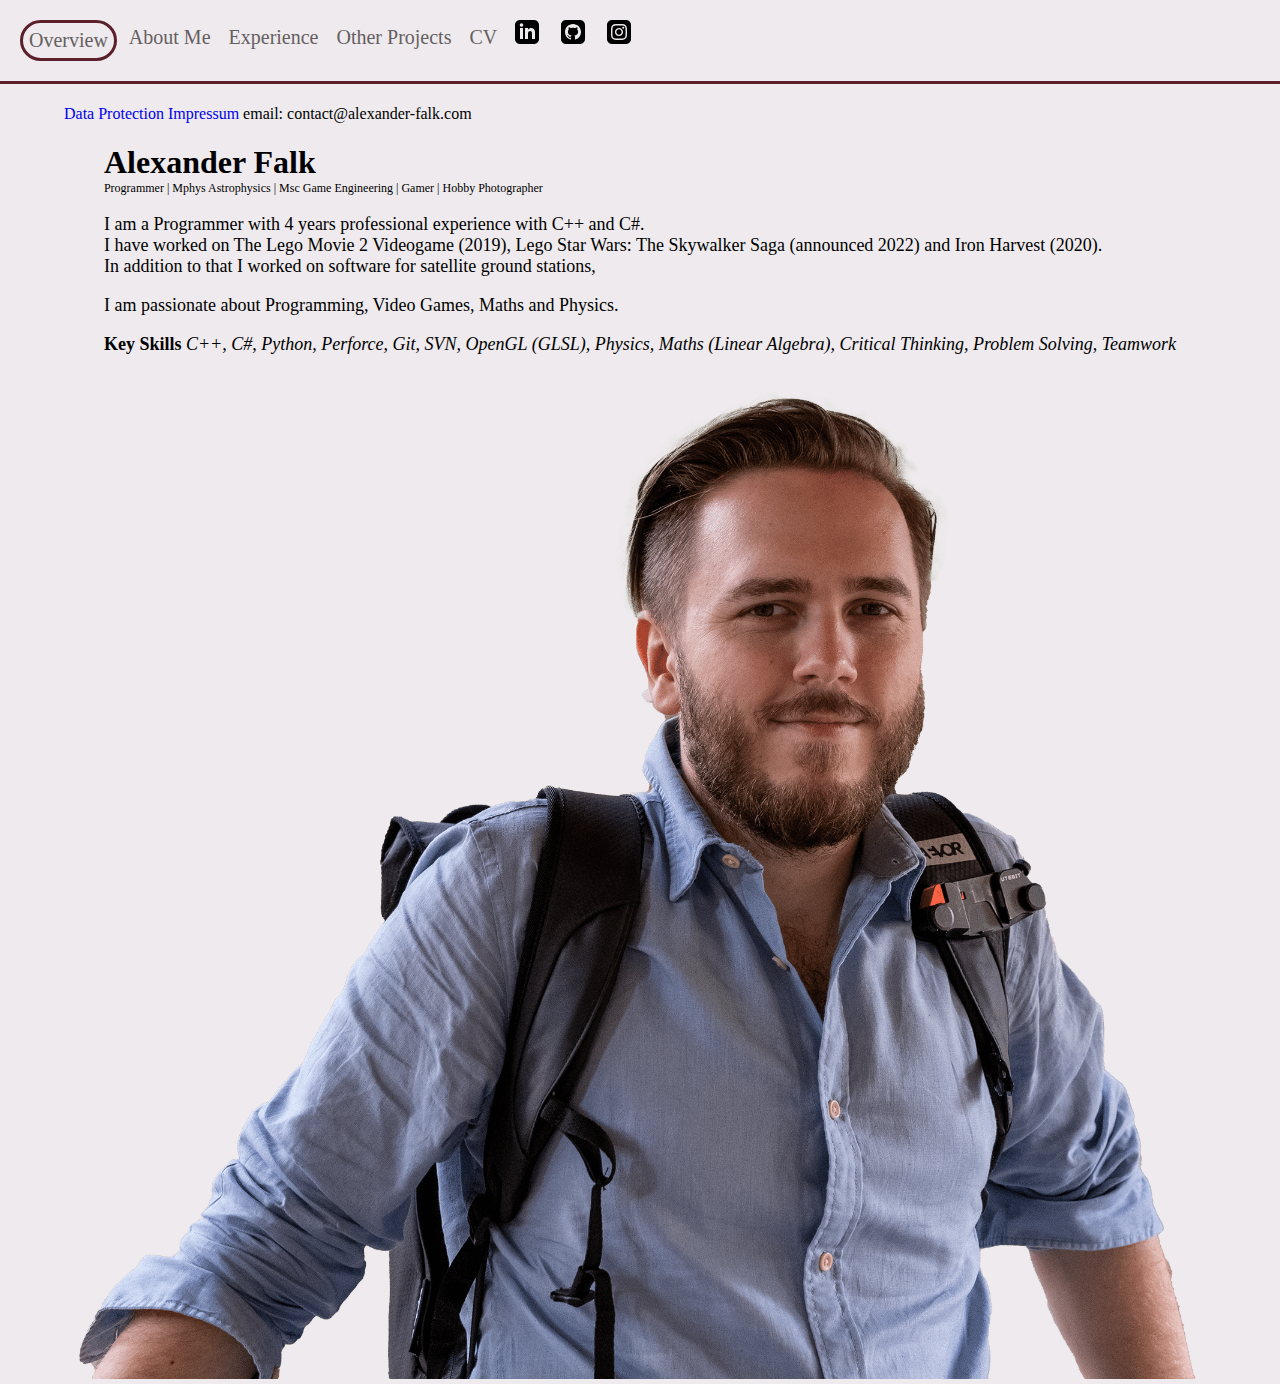
<file: index.html>
<html>
	<head>
		<title>Alex Falk Portfolio</title>
		<meta charset="utf-8" />
		<link rel="stylesheet" href="assets/css/index.css" />
		<meta name="viewport" content="width=device-width, initial-scale=1">
	</head>

	<body>
	<!-- Navigation -->
		<div class="navbar">
			<a href="index.html" style="border: solid var(--color4); border-radius: 25px;">Overview</a>
			<a href="aboutme.html">About Me</a>
			<a href="Experience.html">Experience</a>
			<a href="projects.html">Other Projects</a>
			<a href="cv.html">CV</a>

			<div class="socialbar">
				<a href="https://www.linkedin.com/in/alexander-falk/" target="_blank" rel="noopener noreferrer">
				<svg xmlns="http://www.w3.org/2000/svg" width="24" height="24" viewBox="0 0 24 24"><path d="M19 0h-14c-2.761 0-5 2.239-5 5v14c0 2.761 2.239 5 5 5h14c2.762 0 5-2.239 5-5v-14c0-2.761-2.238-5-5-5zm-11 19h-3v-11h3v11zm-1.5-12.268c-.966 0-1.75-.79-1.75-1.764s.784-1.764 1.75-1.764 1.75.79 1.75 1.764-.783 1.764-1.75 1.764zm13.5 12.268h-3v-5.604c0-3.368-4-3.113-4 0v5.604h-3v-11h3v1.765c1.396-2.586 7-2.777 7 2.476v6.759z"/></svg></a>
				<a href="https://github.com/Alex-Falk" target="_blank" rel="noopener noreferrer">
				<svg xmlns="http://www.w3.org/2000/svg" width="24" height="24" viewBox="0 0 24 24"><path d="M19 0h-14c-2.761 0-5 2.239-5 5v14c0 2.761 2.239 5 5 5h14c2.762 0 5-2.239 5-5v-14c0-2.761-2.238-5-5-5zm-4.466 19.59c-.405.078-.534-.171-.534-.384v-2.195c0-.747-.262-1.233-.55-1.481 1.782-.198 3.654-.875 3.654-3.947 0-.874-.312-1.588-.823-2.147.082-.202.356-1.016-.079-2.117 0 0-.671-.215-2.198.82-.64-.18-1.324-.267-2.004-.271-.68.003-1.364.091-2.003.269-1.528-1.035-2.2-.82-2.2-.82-.434 1.102-.16 1.915-.077 2.118-.512.56-.824 1.273-.824 2.147 0 3.064 1.867 3.751 3.645 3.954-.229.2-.436.552-.508 1.07-.457.204-1.614.557-2.328-.666 0 0-.423-.768-1.227-.825 0 0-.78-.01-.055.487 0 0 .525.246.889 1.17 0 0 .463 1.428 2.688.944v1.489c0 .211-.129.459-.528.385-3.18-1.057-5.472-4.056-5.472-7.59 0-4.419 3.582-8 8-8s8 3.581 8 8c0 3.533-2.289 6.531-5.466 7.59z"/></svg></a>
				<a href="https://www.instagram.com/alextfalk/" target="_blank" rel="noopener noreferrer">
				<svg xmlns="http://www.w3.org/2000/svg" width="24" height="24" viewBox="0 0 24 24"><path d="M15.233 5.488c-.843-.038-1.097-.046-3.233-.046s-2.389.008-3.232.046c-2.17.099-3.181 1.127-3.279 3.279-.039.844-.048 1.097-.048 3.233s.009 2.389.047 3.233c.099 2.148 1.106 3.18 3.279 3.279.843.038 1.097.047 3.233.047 2.137 0 2.39-.008 3.233-.046 2.17-.099 3.18-1.129 3.279-3.279.038-.844.046-1.097.046-3.233s-.008-2.389-.046-3.232c-.099-2.153-1.111-3.182-3.279-3.281zm-3.233 10.62c-2.269 0-4.108-1.839-4.108-4.108 0-2.269 1.84-4.108 4.108-4.108s4.108 1.839 4.108 4.108c0 2.269-1.839 4.108-4.108 4.108zm4.271-7.418c-.53 0-.96-.43-.96-.96s.43-.96.96-.96.96.43.96.96-.43.96-.96.96zm-1.604 3.31c0 1.473-1.194 2.667-2.667 2.667s-2.667-1.194-2.667-2.667c0-1.473 1.194-2.667 2.667-2.667s2.667 1.194 2.667 2.667zm4.333-12h-14c-2.761 0-5 2.239-5 5v14c0 2.761 2.239 5 5 5h14c2.762 0 5-2.239 5-5v-14c0-2.761-2.238-5-5-5zm.952 15.298c-.132 2.909-1.751 4.521-4.653 4.654-.854.039-1.126.048-3.299.048s-2.444-.009-3.298-.048c-2.908-.133-4.52-1.748-4.654-4.654-.039-.853-.048-1.125-.048-3.298 0-2.172.009-2.445.048-3.298.134-2.908 1.748-4.521 4.654-4.653.854-.04 1.125-.049 3.298-.049s2.445.009 3.299.048c2.908.133 4.523 1.751 4.653 4.653.039.854.048 1.127.048 3.299 0 2.173-.009 2.445-.048 3.298z"/></svg></a>
			</div>
		</div>

		<div class="footerbar">
			<a href="DataProtection.html">Data Protection</a>
			<a href="impressum.html">Impressum</a>
			<a>email: contact@alexander-falk.com</a>
		</div>
			
		<div class="main fixed" style="align-items: center;">
			<!-- Intro -->
			<div class="indexText">
				<h1 style="margin-bottom: 0;">Alexander Falk</h1>
				<p style="font-size: 12px; margin-top: 0;"> Programmer | Mphys Astrophysics | Msc Game Engineering | Gamer | Hobby Photographer</p>
				<p>
					I am a Programmer with 4 years professional experience with C++ and C#.<br>
					I have worked on The Lego Movie 2 Videogame (2019), Lego Star Wars: The Skywalker Saga (announced 2022) and Iron Harvest (2020).<br>
					In addition to that I worked on software for satellite ground stations,<br>
				</p>
				<p> I am passionate about Programming, Video Games, Maths and Physics.</p>
				<p>
					<b>Key Skills</b> <i>C++, C#, Python, Perforce, Git, SVN, OpenGL (GLSL), Physics, Maths (Linear Algebra), Critical Thinking, Problem Solving, Teamwork</i>
				</p>
			</div>
			<div class="indexPic">
				<img src="images/SmallMe.png" alt="Me" width="100%">
			</div>	
		</div>
	</body>

	<script src="js/index.js"></script>
</html>
</file>
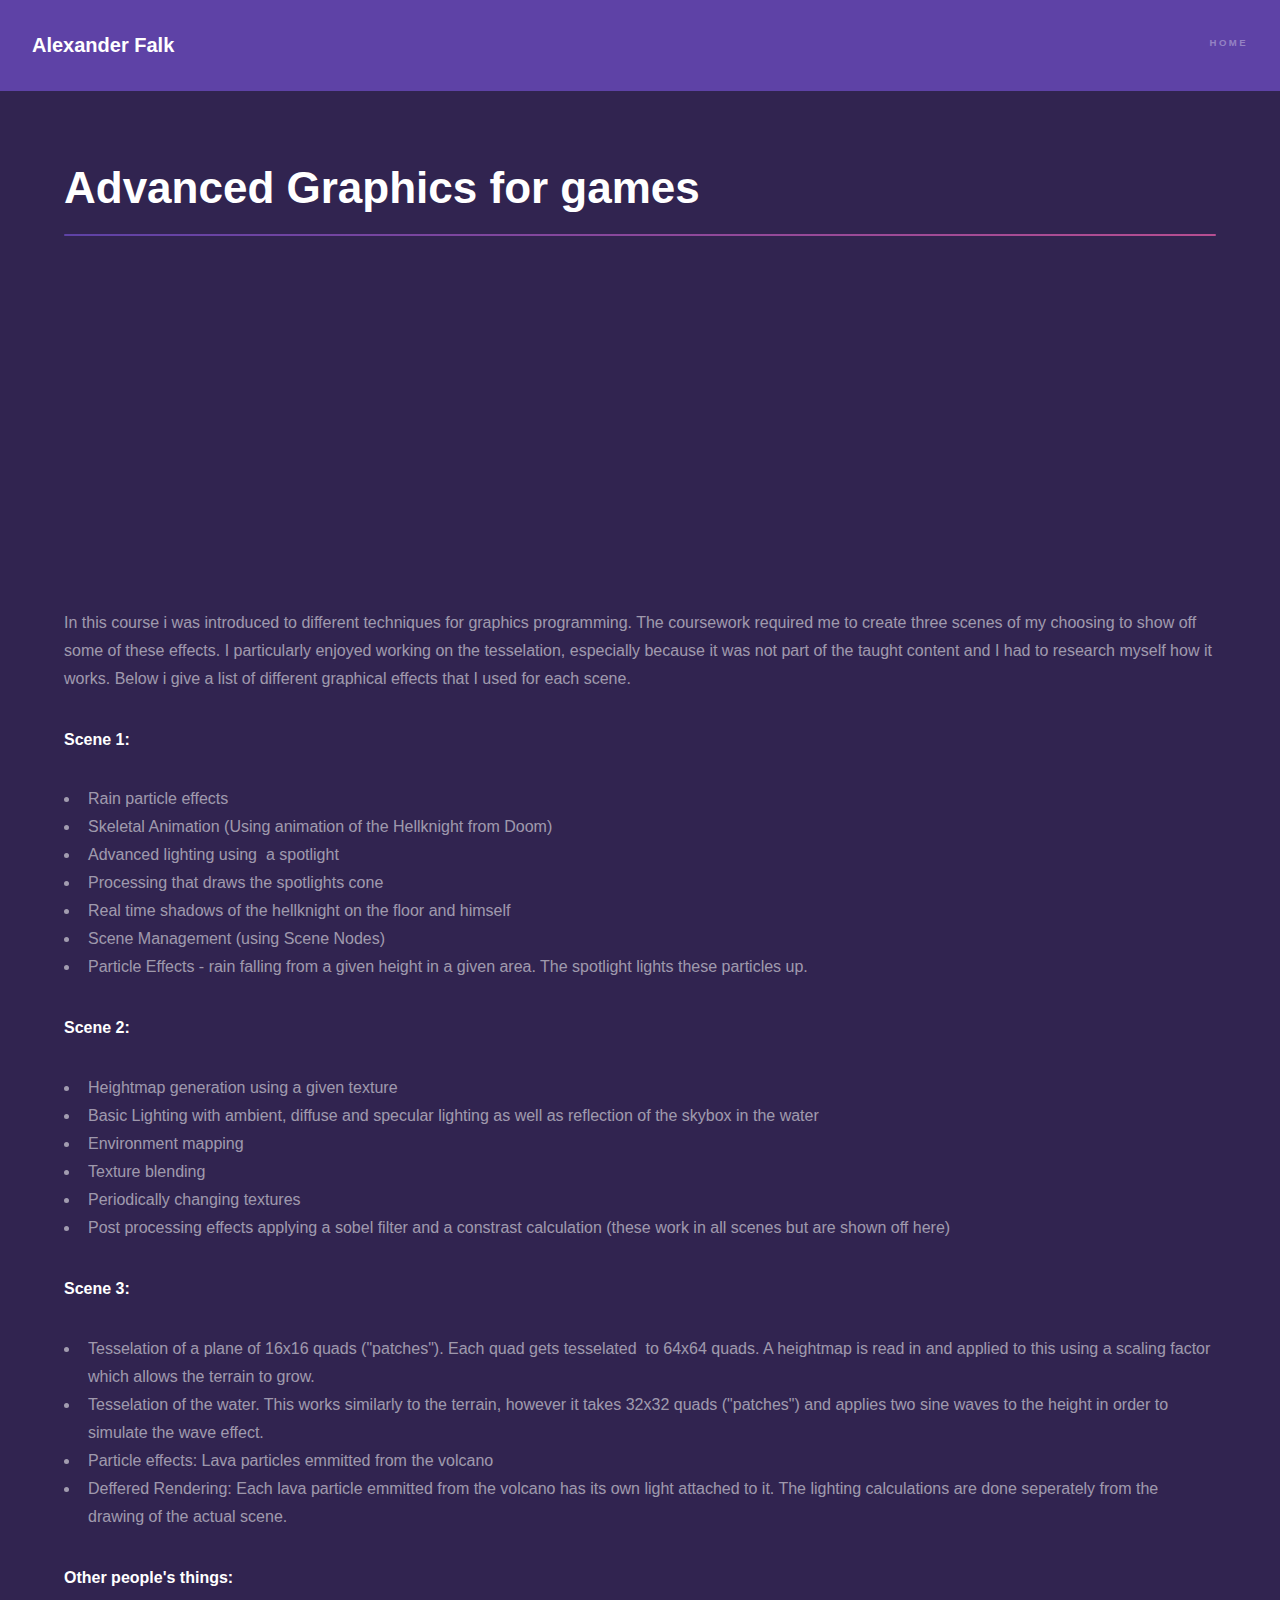
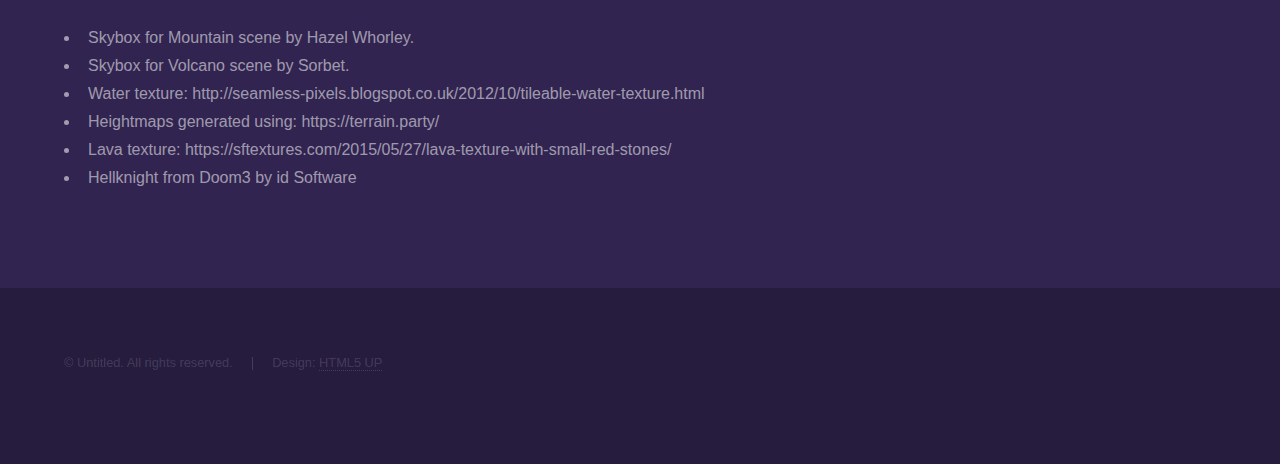
<file: ballpool.html>
<!DOCTYPE HTML>
<!--
	Hyperspace by HTML5 UP
	html5up.net | @ajlkn
	Free for personal and commercial use under the CCA 3.0 license (html5up.net/license)
-->
<html>
	<head>
		<title>Generic - Hyperspace by HTML5 UP</title>
		<meta charset="utf-8" />
		<meta name="viewport" content="width=device-width, initial-scale=1" />
		<!--[if lte IE 8]><script src="assets/js/ie/html5shiv.js"></script><![endif]-->
		<link rel="stylesheet" href="assets/css/main.css" />
		<!--[if lte IE 9]><link rel="stylesheet" href="assets/css/ie9.css" /><![endif]-->
		<!--[if lte IE 8]><link rel="stylesheet" href="assets/css/ie8.css" /><![endif]-->
	</head>
	<body>

		<!-- Header -->
			<header id="header">
				<a href="index.html" class="title">Alexander Falk</a>
				<nav>
					<ul>
						<li><a href="index.html">Home</a></li>
					</ul>
				</nav>
			</header>

		<!-- Wrapper -->
			<div id="wrapper">

				<!-- Main -->
					<section id="main" class="wrapper">
						<div class="inner">
							<h1 class="major">Advanced Graphics for games</h1>
							<span class="video"><iframe width="560" height="315" src="https://www.youtube.com/embed/ri7PLdAxPmw" frameborder="0" gesture="media" allow="encrypted-media" allowfullscreen></iframe></span>
							<p>In this course i was introduced to different techniques for graphics programming. The coursework required me to create three scenes of my choosing to show off some of these effects.  I particularly enjoyed working on the tesselation, especially because it was not part of the taught content and I had to research myself how it works. Below i give a list of different graphical effects that I used for each scene.</p>
							<p><b>Scene 1:</b>
								<ul>
									<li>Rain particle effects</li>
									<li>Skeletal Animation (Using animation of the Hellknight from Doom)</li>
									<li>Advanced lighting using  a spotlight</li>
									<li>Processing that draws the spotlights cone</li>
									<li>Real time shadows of the hellknight on the floor and himself</li>
									<li>Scene Management (using Scene Nodes)</li>
									<li>Particle Effects - rain falling from a given height in a given area. The spotlight lights these particles up.</li>
								</ul>
							</p>
							<p><b>Scene 2:</b>
								<ul>
									<li>Heightmap generation using a given texture</li>
									<li>Basic Lighting with ambient, diffuse and specular lighting as well as reflection of the skybox in the water</li>
									<li>Environment mapping</li>
									<li>Texture blending</li>
									<li>Periodically changing textures</li>
									<li>Post processing effects applying a sobel filter and a constrast calculation (these work in all scenes but are shown off here)</li>
								</ul>
							</p>
							<p><b>Scene 3:</b>
								<ul>
									<li>Tesselation of a plane of 16x16 quads ("patches"). Each quad gets tesselated  to 64x64 quads. A heightmap is read in and applied to this using a scaling factor which allows the terrain to grow.</li>
									<li>Tesselation of the water. This works similarly to the terrain, however it takes 32x32 quads ("patches") and applies two sine waves to the height in order to simulate the wave effect.</li>
									<li>Particle effects: Lava particles emmitted from the volcano</li>
									<li>Deffered Rendering: Each lava particle emmitted from the volcano has its own light attached to it. The lighting calculations are done seperately from the drawing of the actual scene. </li>
								</ul>
							</p>
							<p><b>Other people's things:</b>
								<ul>
									<li>Skybox for Mountain scene by Hazel Whorley.</li>
									<li>Skybox for Volcano scene by Sorbet.</li>
									<li>Water texture: http://seamless-pixels.blogspot.co.uk/2012/10/tileable-water-texture.html</li>
									<li>Heightmaps generated using: https://terrain.party/</li>
									<li>Lava texture: https://sftextures.com/2015/05/27/lava-texture-with-small-red-stones/</li>
									<li>Hellknight from Doom3 by id Software</li>
								</ul>
							</p>
						</div>
					</section>

			</div>

		<!-- Footer -->
			<footer id="footer" class="wrapper alt">
				<div class="inner">
					<ul class="menu">
						<li>&copy; Untitled. All rights reserved.</li><li>Design: <a href="http://html5up.net">HTML5 UP</a></li>
					</ul>
				</div>
			</footer>

		<!-- Scripts -->
			<script src="assets/js/jquery.min.js"></script>
			<script src="assets/js/jquery.scrollex.min.js"></script>
			<script src="assets/js/jquery.scrolly.min.js"></script>
			<script src="assets/js/skel.min.js"></script>
			<script src="assets/js/util.js"></script>
			<!--[if lte IE 8]><script src="assets/js/ie/respond.min.js"></script><![endif]-->
			<script src="assets/js/main.js"></script>

	</body>
</html>
</file>
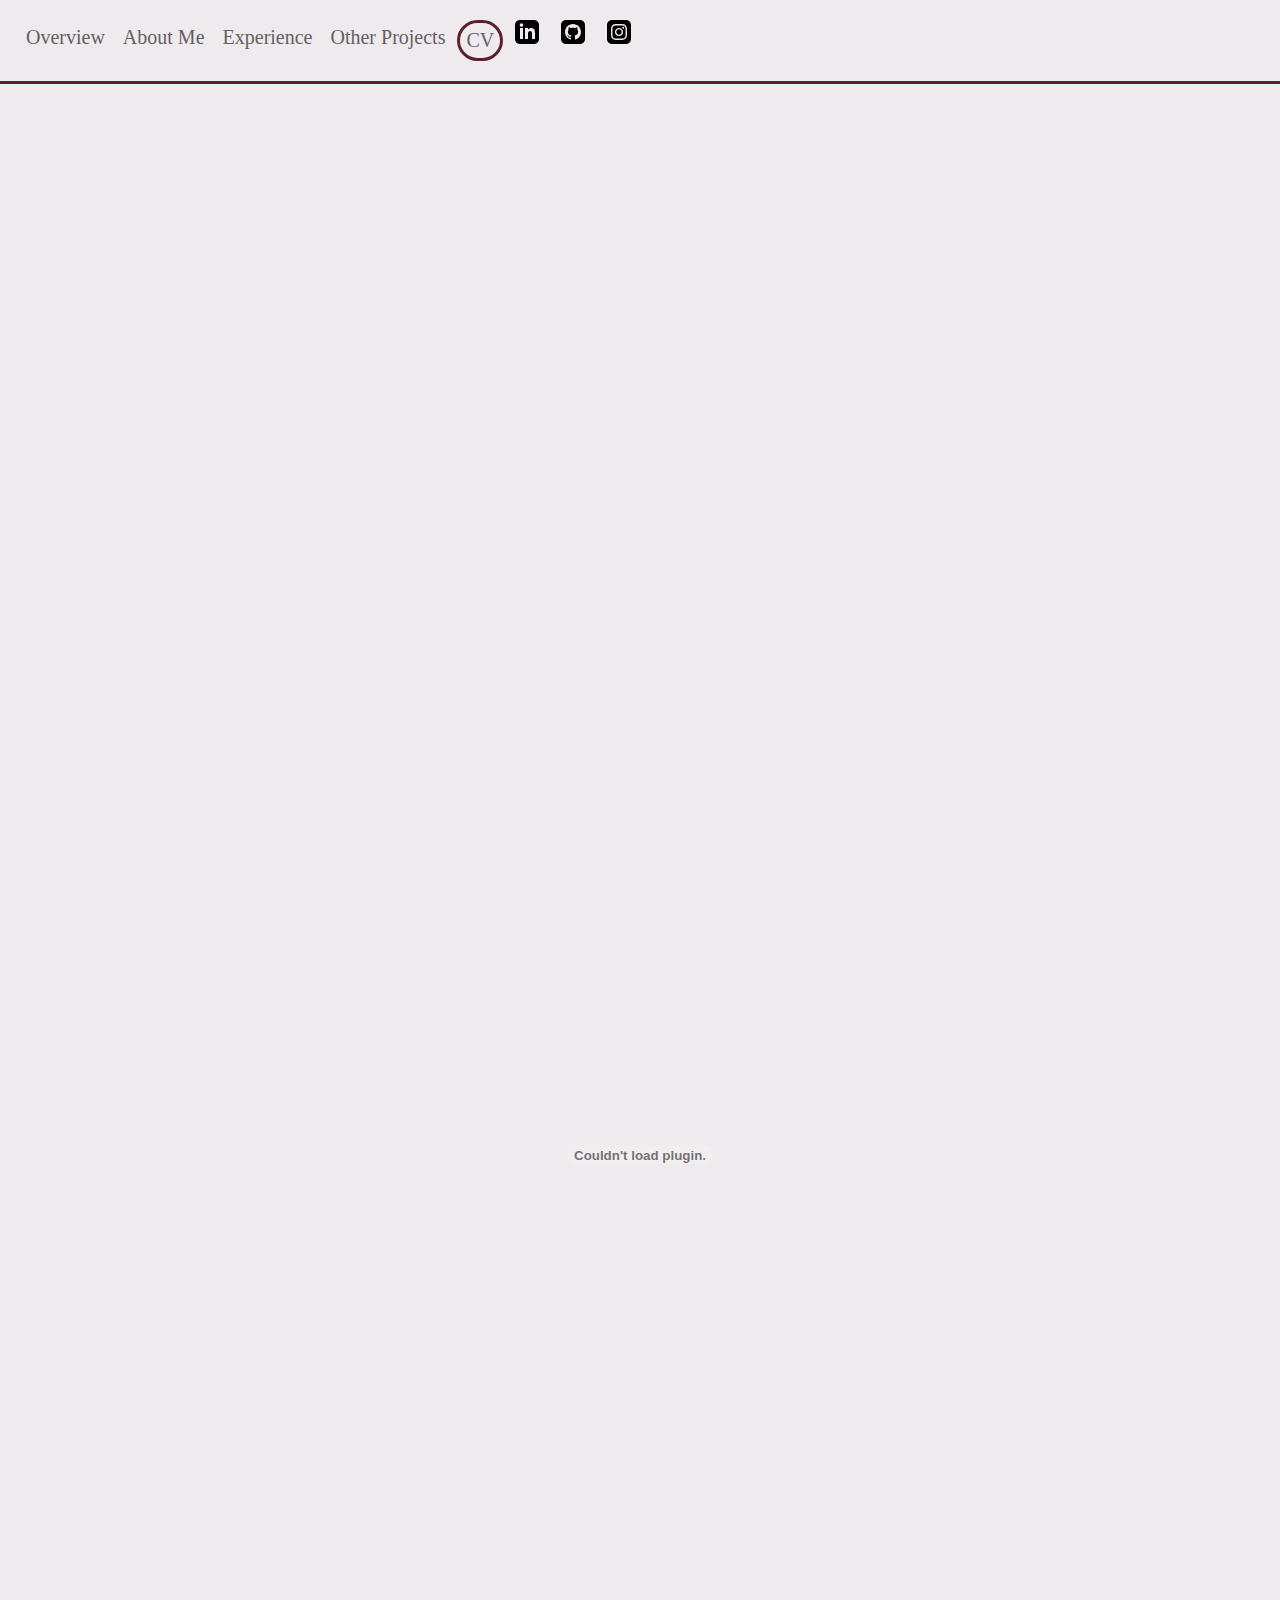
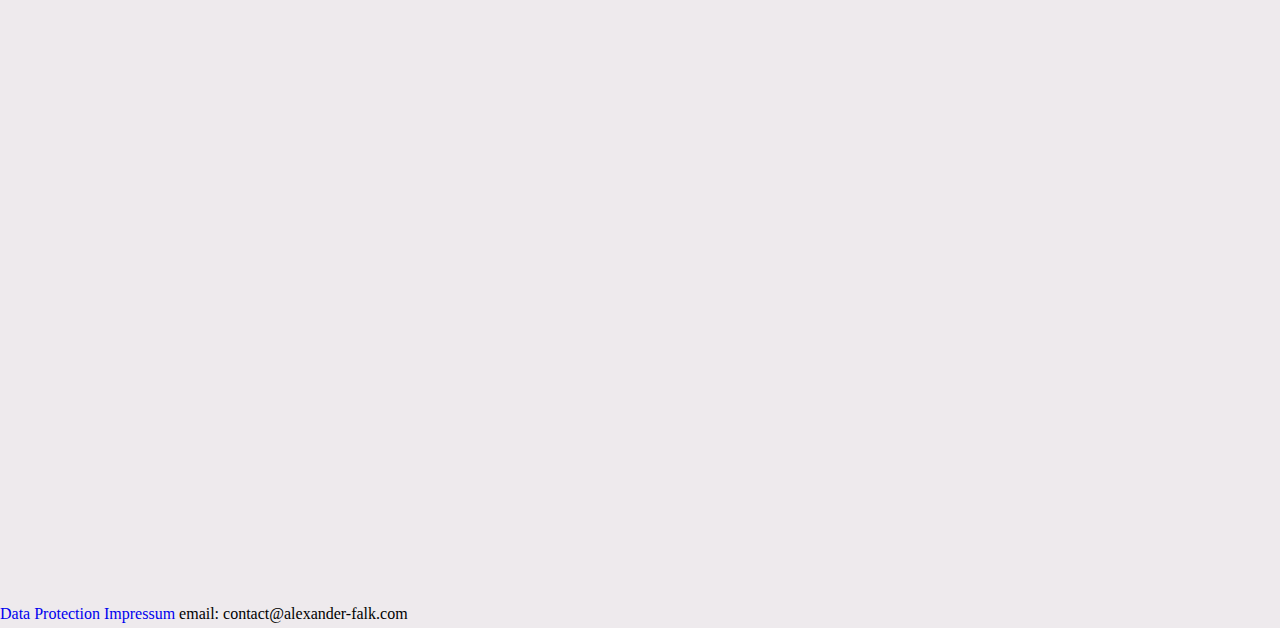
<file: cv.html>
<html>
	<head>
		<title>Alex Falk - About Me</title>
		<meta charset="utf-8" />
		<link rel="stylesheet" href="assets/css/index.css" />
        <meta name="viewport" content="width=device-width, initial-scale=1">
	</head>

    <body style="width: 100%">
		<div class="navbar">
			<a href="index.html">Overview</a>
			<a href="aboutme.html">About Me</a>
			<a href="Experience.html">Experience</a>
			<a href="projects.html">Other Projects</a>
			<a href="cv.html" style="border: solid var(--color4); border-radius: 25px;">CV</a>

            <div class="socialbar">
				<a href="https://www.linkedin.com/in/alexander-falk/" target="_blank" rel="noopener noreferrer">
				<svg xmlns="http://www.w3.org/2000/svg" width="24" height="24" viewBox="0 0 24 24"><path d="M19 0h-14c-2.761 0-5 2.239-5 5v14c0 2.761 2.239 5 5 5h14c2.762 0 5-2.239 5-5v-14c0-2.761-2.238-5-5-5zm-11 19h-3v-11h3v11zm-1.5-12.268c-.966 0-1.75-.79-1.75-1.764s.784-1.764 1.75-1.764 1.75.79 1.75 1.764-.783 1.764-1.75 1.764zm13.5 12.268h-3v-5.604c0-3.368-4-3.113-4 0v5.604h-3v-11h3v1.765c1.396-2.586 7-2.777 7 2.476v6.759z"/></svg></a>
				<a href="https://github.com/Alex-Falk" target="_blank" rel="noopener noreferrer">
				<svg xmlns="http://www.w3.org/2000/svg" width="24" height="24" viewBox="0 0 24 24"><path d="M19 0h-14c-2.761 0-5 2.239-5 5v14c0 2.761 2.239 5 5 5h14c2.762 0 5-2.239 5-5v-14c0-2.761-2.238-5-5-5zm-4.466 19.59c-.405.078-.534-.171-.534-.384v-2.195c0-.747-.262-1.233-.55-1.481 1.782-.198 3.654-.875 3.654-3.947 0-.874-.312-1.588-.823-2.147.082-.202.356-1.016-.079-2.117 0 0-.671-.215-2.198.82-.64-.18-1.324-.267-2.004-.271-.68.003-1.364.091-2.003.269-1.528-1.035-2.2-.82-2.2-.82-.434 1.102-.16 1.915-.077 2.118-.512.56-.824 1.273-.824 2.147 0 3.064 1.867 3.751 3.645 3.954-.229.2-.436.552-.508 1.07-.457.204-1.614.557-2.328-.666 0 0-.423-.768-1.227-.825 0 0-.78-.01-.055.487 0 0 .525.246.889 1.17 0 0 .463 1.428 2.688.944v1.489c0 .211-.129.459-.528.385-3.18-1.057-5.472-4.056-5.472-7.59 0-4.419 3.582-8 8-8s8 3.581 8 8c0 3.533-2.289 6.531-5.466 7.59z"/></svg></a>
				<a href="https://www.instagram.com/alextfalk/" target="_blank" rel="noopener noreferrer">
				<svg xmlns="http://www.w3.org/2000/svg" width="24" height="24" viewBox="0 0 24 24"><path d="M15.233 5.488c-.843-.038-1.097-.046-3.233-.046s-2.389.008-3.232.046c-2.17.099-3.181 1.127-3.279 3.279-.039.844-.048 1.097-.048 3.233s.009 2.389.047 3.233c.099 2.148 1.106 3.18 3.279 3.279.843.038 1.097.047 3.233.047 2.137 0 2.39-.008 3.233-.046 2.17-.099 3.18-1.129 3.279-3.279.038-.844.046-1.097.046-3.233s-.008-2.389-.046-3.232c-.099-2.153-1.111-3.182-3.279-3.281zm-3.233 10.62c-2.269 0-4.108-1.839-4.108-4.108 0-2.269 1.84-4.108 4.108-4.108s4.108 1.839 4.108 4.108c0 2.269-1.839 4.108-4.108 4.108zm4.271-7.418c-.53 0-.96-.43-.96-.96s.43-.96.96-.96.96.43.96.96-.43.96-.96.96zm-1.604 3.31c0 1.473-1.194 2.667-2.667 2.667s-2.667-1.194-2.667-2.667c0-1.473 1.194-2.667 2.667-2.667s2.667 1.194 2.667 2.667zm4.333-12h-14c-2.761 0-5 2.239-5 5v14c0 2.761 2.239 5 5 5h14c2.762 0 5-2.239 5-5v-14c0-2.761-2.238-5-5-5zm.952 15.298c-.132 2.909-1.751 4.521-4.653 4.654-.854.039-1.126.048-3.299.048s-2.444-.009-3.298-.048c-2.908-.133-4.52-1.748-4.654-4.654-.039-.853-.048-1.125-.048-3.298 0-2.172.009-2.445.048-3.298.134-2.908 1.748-4.521 4.654-4.653.854-.04 1.125-.049 3.298-.049s2.445.009 3.299.048c2.908.133 4.523 1.751 4.653 4.653.039.854.048 1.127.048 3.299 0 2.173-.009 2.445-.048 3.298z"/></svg></a>
			</div>
		</div>
		
		<div class="main">
			<embed src="assets/CV.pdf" width="100%" height="2100px" />
		</div>

		<div class="footerbar">
			<a href="DataProtection.html">Data Protection</a>
			<a href="impressum.html">Impressum</a>
			<a>email: contact@alexander-falk.com</a>
		</div>
    </body>
</html>
</file>
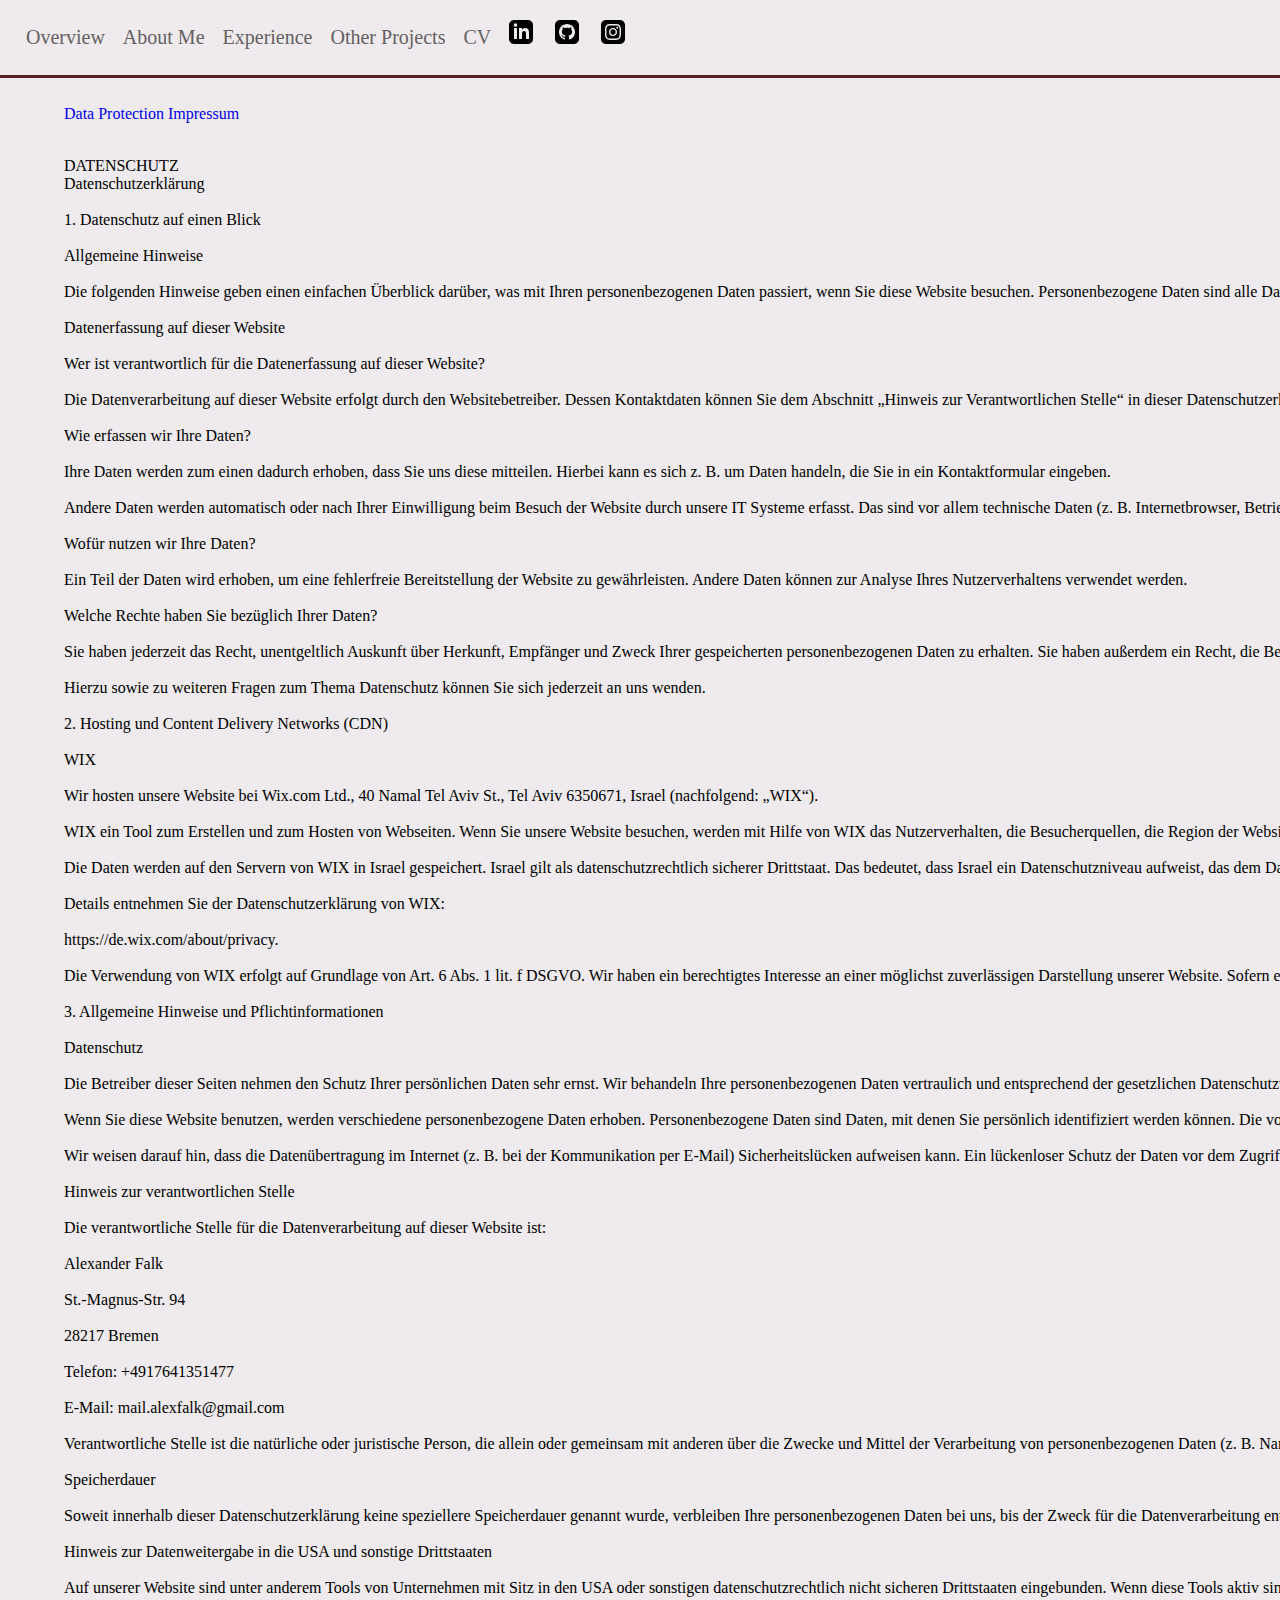
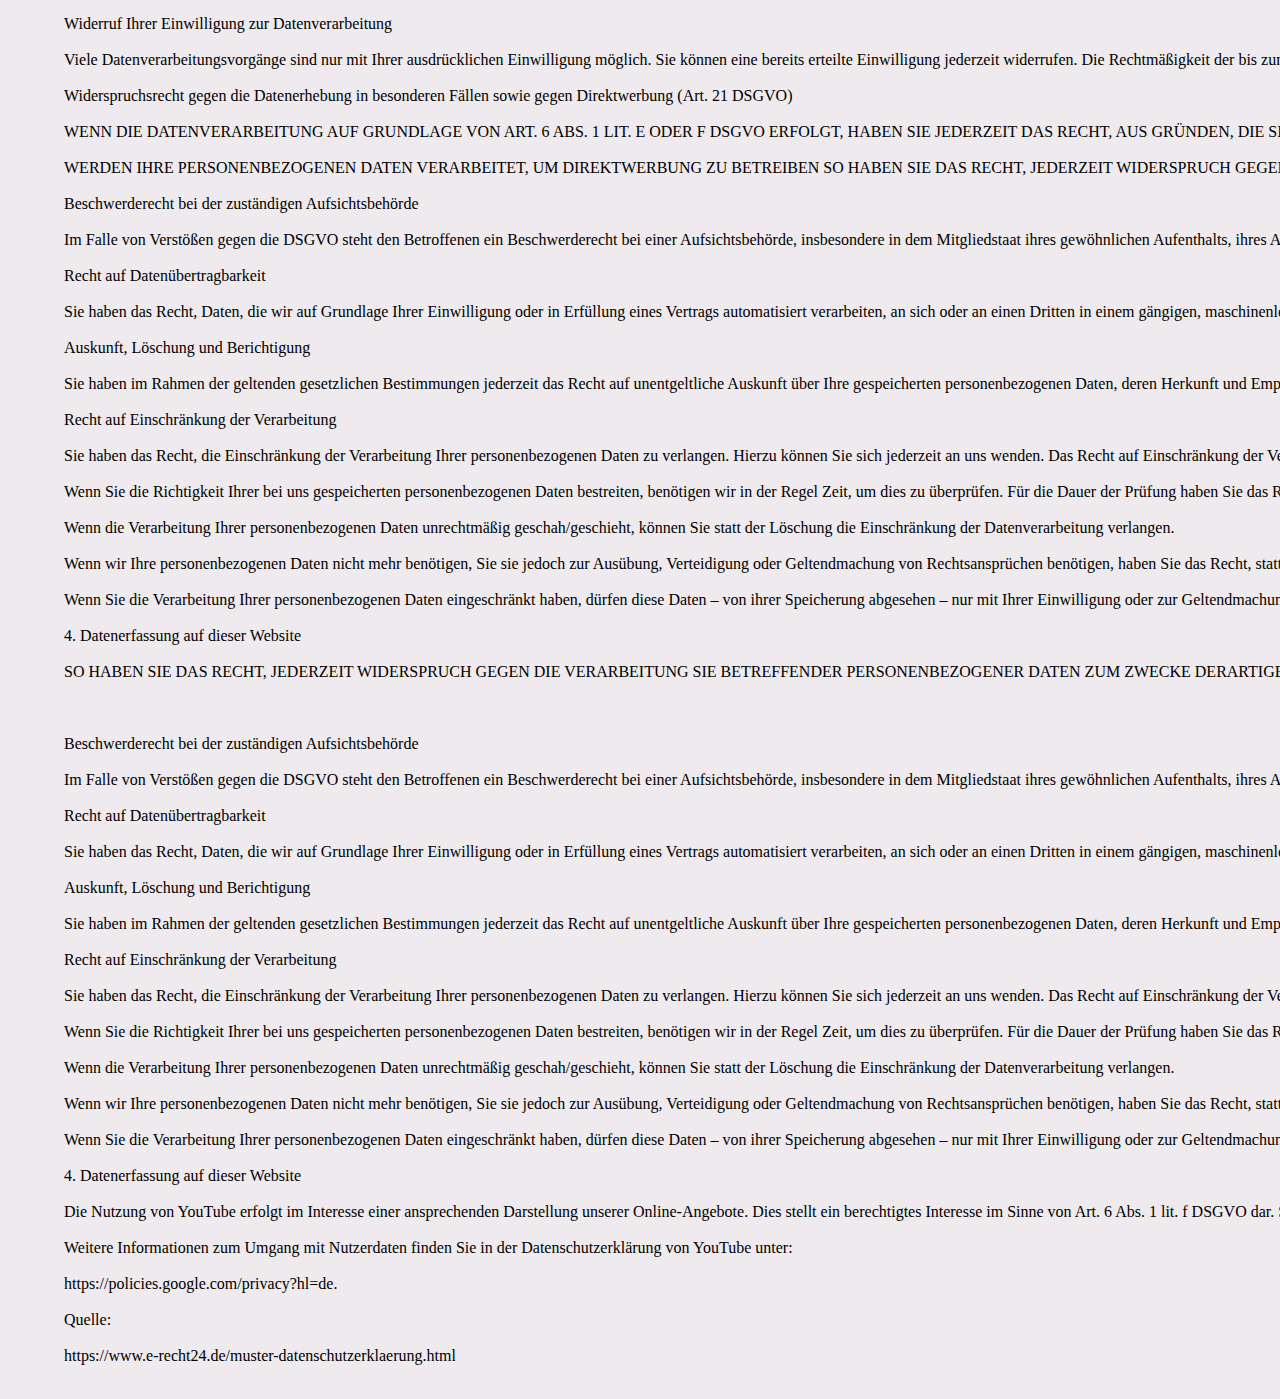
<file: DataProtection.html>
<html>
	<head>
		<title>Alex Falk - Projects</title>
		<meta charset="utf-8" />
		<link rel="stylesheet" href="assets/css/index.css" />
        <meta name="viewport" content="width=device-width, initial-scale=1">
	</head>

    <body>
    	<!-- Navigation -->
		<div class="navbar">
			<a href="index.html">Overview</a>
			<a href="aboutme.html">About Me</a>
			<a href="Experience.html">Experience</a>
			<a href="projects.html">Other Projects</a>
			<a href="cv.html">CV</a>

            <div class="socialbar">
				<a href="https://www.linkedin.com/in/alexander-falk/" target="_blank" rel="noopener noreferrer">
				<svg xmlns="http://www.w3.org/2000/svg" width="24" height="24" viewBox="0 0 24 24"><path d="M19 0h-14c-2.761 0-5 2.239-5 5v14c0 2.761 2.239 5 5 5h14c2.762 0 5-2.239 5-5v-14c0-2.761-2.238-5-5-5zm-11 19h-3v-11h3v11zm-1.5-12.268c-.966 0-1.75-.79-1.75-1.764s.784-1.764 1.75-1.764 1.75.79 1.75 1.764-.783 1.764-1.75 1.764zm13.5 12.268h-3v-5.604c0-3.368-4-3.113-4 0v5.604h-3v-11h3v1.765c1.396-2.586 7-2.777 7 2.476v6.759z"/></svg></a>
				<a href="https://github.com/Alex-Falk" target="_blank" rel="noopener noreferrer">
				<svg xmlns="http://www.w3.org/2000/svg" width="24" height="24" viewBox="0 0 24 24"><path d="M19 0h-14c-2.761 0-5 2.239-5 5v14c0 2.761 2.239 5 5 5h14c2.762 0 5-2.239 5-5v-14c0-2.761-2.238-5-5-5zm-4.466 19.59c-.405.078-.534-.171-.534-.384v-2.195c0-.747-.262-1.233-.55-1.481 1.782-.198 3.654-.875 3.654-3.947 0-.874-.312-1.588-.823-2.147.082-.202.356-1.016-.079-2.117 0 0-.671-.215-2.198.82-.64-.18-1.324-.267-2.004-.271-.68.003-1.364.091-2.003.269-1.528-1.035-2.2-.82-2.2-.82-.434 1.102-.16 1.915-.077 2.118-.512.56-.824 1.273-.824 2.147 0 3.064 1.867 3.751 3.645 3.954-.229.2-.436.552-.508 1.07-.457.204-1.614.557-2.328-.666 0 0-.423-.768-1.227-.825 0 0-.78-.01-.055.487 0 0 .525.246.889 1.17 0 0 .463 1.428 2.688.944v1.489c0 .211-.129.459-.528.385-3.18-1.057-5.472-4.056-5.472-7.59 0-4.419 3.582-8 8-8s8 3.581 8 8c0 3.533-2.289 6.531-5.466 7.59z"/></svg></a>
				<a href="https://www.instagram.com/alextfalk/" target="_blank" rel="noopener noreferrer">
				<svg xmlns="http://www.w3.org/2000/svg" width="24" height="24" viewBox="0 0 24 24"><path d="M15.233 5.488c-.843-.038-1.097-.046-3.233-.046s-2.389.008-3.232.046c-2.17.099-3.181 1.127-3.279 3.279-.039.844-.048 1.097-.048 3.233s.009 2.389.047 3.233c.099 2.148 1.106 3.18 3.279 3.279.843.038 1.097.047 3.233.047 2.137 0 2.39-.008 3.233-.046 2.17-.099 3.18-1.129 3.279-3.279.038-.844.046-1.097.046-3.233s-.008-2.389-.046-3.232c-.099-2.153-1.111-3.182-3.279-3.281zm-3.233 10.62c-2.269 0-4.108-1.839-4.108-4.108 0-2.269 1.84-4.108 4.108-4.108s4.108 1.839 4.108 4.108c0 2.269-1.839 4.108-4.108 4.108zm4.271-7.418c-.53 0-.96-.43-.96-.96s.43-.96.96-.96.96.43.96.96-.43.96-.96.96zm-1.604 3.31c0 1.473-1.194 2.667-2.667 2.667s-2.667-1.194-2.667-2.667c0-1.473 1.194-2.667 2.667-2.667s2.667 1.194 2.667 2.667zm4.333-12h-14c-2.761 0-5 2.239-5 5v14c0 2.761 2.239 5 5 5h14c2.762 0 5-2.239 5-5v-14c0-2.761-2.238-5-5-5zm.952 15.298c-.132 2.909-1.751 4.521-4.653 4.654-.854.039-1.126.048-3.299.048s-2.444-.009-3.298-.048c-2.908-.133-4.52-1.748-4.654-4.654-.039-.853-.048-1.125-.048-3.298 0-2.172.009-2.445.048-3.298.134-2.908 1.748-4.521 4.654-4.653.854-.04 1.125-.049 3.298-.049s2.445.009 3.299.048c2.908.133 4.523 1.751 4.653 4.653.039.854.048 1.127.048 3.299 0 2.173-.009 2.445-.048 3.298z"/></svg></a>
			</div>
		</div>

        <div class="footerbar">
			<a href="DataProtection.html">Data Protection</a>
			<a href="impressum.html">Impressum</a>
		</div>

        <pre>
            
DATENSCHUTZ
Datenschutzerklärung 

1. Datenschutz auf einen Blick 

Allgemeine Hinweise 

Die folgenden Hinweise geben einen einfachen Überblick darüber, was mit Ihren personenbezogenen Daten passiert, wenn Sie diese Website besuchen. Personenbezogene Daten sind alle Daten, mit denen Sie persönlich identifiziert werden können. Ausführliche Informationen zum Thema Datenschutz entnehmen Sie unserer unter diesem Text aufgeführten Datenschutzerklärung. 

Datenerfassung auf dieser Website 

Wer ist verantwortlich für die Datenerfassung auf dieser Website? 

Die Datenverarbeitung auf dieser Website erfolgt durch den Websitebetreiber. Dessen Kontaktdaten können Sie dem Abschnitt „Hinweis zur Verantwortlichen Stelle“ in dieser Datenschutzerklärung entnehmen. 

Wie erfassen wir Ihre Daten? 

Ihre Daten werden zum einen dadurch erhoben, dass Sie uns diese mitteilen. Hierbei kann es sich z. B. um Daten handeln, die Sie in ein Kontaktformular eingeben. 

Andere Daten werden automatisch oder nach Ihrer Einwilligung beim Besuch der Website durch unsere IT Systeme erfasst. Das sind vor allem technische Daten (z. B. Internetbrowser, Betriebssystem oder Uhrzeit des Seitenaufrufs). Die Erfassung dieser Daten erfolgt automatisch, sobald Sie diese Website betreten. 

Wofür nutzen wir Ihre Daten? 

Ein Teil der Daten wird erhoben, um eine fehlerfreie Bereitstellung der Website zu gewährleisten. Andere Daten können zur Analyse Ihres Nutzerverhaltens verwendet werden. 

Welche Rechte haben Sie bezüglich Ihrer Daten? 

Sie haben jederzeit das Recht, unentgeltlich Auskunft über Herkunft, Empfänger und Zweck Ihrer gespeicherten personenbezogenen Daten zu erhalten. Sie haben außerdem ein Recht, die Berichtigung oder Löschung dieser Daten zu verlangen. Wenn Sie eine Einwilligung zur Datenverarbeitung erteilt haben, können Sie diese Einwilligung jederzeit für die Zukunft widerrufen. Außerdem haben Sie das Recht, unter bestimmten Umständen die Einschränkung der Verarbeitung Ihrer personenbezogenen Daten zu verlangen. Des Weiteren steht Ihnen ein Beschwerderecht bei der zuständigen Aufsichtsbehörde zu. 

Hierzu sowie zu weiteren Fragen zum Thema Datenschutz können Sie sich jederzeit an uns wenden. 

2. Hosting und Content Delivery Networks (CDN) 

WIX 

Wir hosten unsere Website bei Wix.com Ltd., 40 Namal Tel Aviv St., Tel Aviv 6350671, Israel (nachfolgend: „WIX“). 

WIX ein Tool zum Erstellen und zum Hosten von Webseiten. Wenn Sie unsere Website besuchen, werden mit Hilfe von WIX das Nutzerverhalten, die Besucherquellen, die Region der Websitebesucher und die Besucherzahlen analysiert. WIX speichert Cookies auf Ihrem Browser, die für die Darstellung der Website und zur Gewährleistung der Sicherheit erforderlich sind (notwendige Cookies). 

Die Daten werden auf den Servern von WIX in Israel gespeichert. Israel gilt als datenschutzrechtlich sicherer Drittstaat. Das bedeutet, dass Israel ein Datenschutzniveau aufweist, das dem Datenschutzniveau in der Europäischen Union entspricht. 

Details entnehmen Sie der Datenschutzerklärung von WIX: 

https://de.wix.com/about/privacy. 

Die Verwendung von WIX erfolgt auf Grundlage von Art. 6 Abs. 1 lit. f DSGVO. Wir haben ein berechtigtes Interesse an einer möglichst zuverlässigen Darstellung unserer Website. Sofern eine entsprechende Einwilligung abgefragt wurde, erfolgt die Verarbeitung ausschließlich auf Grundlage von Art. 6 Abs. 1 lit. a DSGVO; die Einwilligung ist jederzeit widerrufbar. 

3. Allgemeine Hinweise und Pflichtinformationen 

Datenschutz 

Die Betreiber dieser Seiten nehmen den Schutz Ihrer persönlichen Daten sehr ernst. Wir behandeln Ihre personenbezogenen Daten vertraulich und entsprechend der gesetzlichen Datenschutzvorschriften sowie dieser Datenschutzerklärung. 

Wenn Sie diese Website benutzen, werden verschiedene personenbezogene Daten erhoben. Personenbezogene Daten sind Daten, mit denen Sie persönlich identifiziert werden können. Die vorliegende Datenschutzerklärung erläutert, welche Daten wir erheben und wofür wir sie nutzen. Sie erläutert auch, wie und zu welchem Zweck das geschieht. 

Wir weisen darauf hin, dass die Datenübertragung im Internet (z. B. bei der Kommunikation per E-Mail) Sicherheitslücken aufweisen kann. Ein lückenloser Schutz der Daten vor dem Zugriff durch Dritte ist nicht möglich. 

Hinweis zur verantwortlichen Stelle 

Die verantwortliche Stelle für die Datenverarbeitung auf dieser Website ist: 

Alexander Falk 

St.-Magnus-Str. 94 

28217 Bremen 

Telefon: +4917641351477 

E-Mail: mail.alexfalk@gmail.com 

Verantwortliche Stelle ist die natürliche oder juristische Person, die allein oder gemeinsam mit anderen über die Zwecke und Mittel der Verarbeitung von personenbezogenen Daten (z. B. Namen, E-Mail-Adressen o. Ä.) entscheidet. 

Speicherdauer 

Soweit innerhalb dieser Datenschutzerklärung keine speziellere Speicherdauer genannt wurde, verbleiben Ihre personenbezogenen Daten bei uns, bis der Zweck für die Datenverarbeitung entfällt. Wenn Sie ein berechtigtes Löschersuchen geltend machen oder eine Einwilligung zur Datenverarbeitung widerrufen, werden Ihre Daten gelöscht, sofern wir keine anderen rechtlich zulässigen Gründe für die Speicherung Ihrer personenbezogenen Daten haben (z.B. steuer- oder handelsrechtliche Aufbewahrungsfristen); im letztgenannten Fall erfolgt die Löschung nach Fortfall dieser Gründe. 

Hinweis zur Datenweitergabe in die USA und sonstige Drittstaaten 

Auf unserer Website sind unter anderem Tools von Unternehmen mit Sitz in den USA oder sonstigen datenschutzrechtlich nicht sicheren Drittstaaten eingebunden. Wenn diese Tools aktiv sind, können Ihre personenbezogene Daten in diese Drittstaaten übertragen und dort verarbeitet werden. Wir weisen darauf hin, dass in diesen Ländern kein mit der EU vergleichbares Datenschutzniveau garantiert werden kann. Beispielsweise sind US-Unternehmen dazu verpflichtet, personenbezogene Daten an Sicherheitsbehörden herauszugeben, ohne dass Sie als Betroffener hiergegen gerichtlich vorgehen könnten. Es kann daher nicht ausgeschlossen werden, dass US-Behörden (z.B. Geheimdienste) Ihre auf US-Servern befindlichen Daten zu Überwachungszwecken verarbeiten, auswerten und dauerhaft speichern. Wir haben auf diese Verarbeitungstätigkeiten keinen Einfluss. 

Widerruf Ihrer Einwilligung zur Datenverarbeitung 

Viele Datenverarbeitungsvorgänge sind nur mit Ihrer ausdrücklichen Einwilligung möglich. Sie können eine bereits erteilte Einwilligung jederzeit widerrufen. Die Rechtmäßigkeit der bis zum Widerruf erfolgten Datenverarbeitung bleibt vom Widerruf unberührt. 

Widerspruchsrecht gegen die Datenerhebung in besonderen Fällen sowie gegen Direktwerbung (Art. 21 DSGVO) 

WENN DIE DATENVERARBEITUNG AUF GRUNDLAGE VON ART. 6 ABS. 1 LIT. E ODER F DSGVO ERFOLGT, HABEN SIE JEDERZEIT DAS RECHT, AUS GRÜNDEN, DIE SICH AUS IHRER BESONDEREN SITUATION ERGEBEN, GEGEN DIE VERARBEITUNG IHRER PERSONENBEZOGENEN DATEN WIDERSPRUCH EINZULEGEN; DIES GILT AUCH FÜR EIN AUF DIESE BESTIMMUNGEN GESTÜTZTES PROFILING. DIE JEWEILIGE RECHTSGRUNDLAGE, AUF DENEN EINE VERARBEITUNG BERUHT, ENTNEHMEN SIE DIESER DATENSCHUTZERKLÄRUNG. WENN SIE WIDERSPRUCH EINLEGEN, WERDEN WIR IHRE BETROFFENEN PERSONENBEZOGENEN DATEN NICHT MEHR VERARBEITEN, ES SEI DENN, WIR KÖNNEN ZWINGENDE SCHUTZWÜRDIGE GRÜNDE FÜR DIE VERARBEITUNG NACHWEISEN, DIE IHRE INTERESSEN, RECHTE UND FREIHEITEN ÜBERWIEGEN ODER DIE VERARBEITUNG DIENT DER GELTENDMACHUNG, AUSÜBUNG ODER VERTEIDIGUNG VON RECHTSANSPRÜCHEN (WIDERSPRUCH NACH ART. 21 ABS. 1 DSGVO). 

WERDEN IHRE PERSONENBEZOGENEN DATEN VERARBEITET, UM DIREKTWERBUNG ZU BETREIBEN SO HABEN SIE DAS RECHT, JEDERZEIT WIDERSPRUCH GEGEN DIE VERARBEITUNG SIE BETREFFENDER PERSONENBEZOGENER DATEN ZUM ZWECKE DERARTIGER WERBUNG EINZULEGEN; DIES GILT AUCH FÜR DAS PROFILING, SOWEIT ES MIT SOLCHER DIREKTWERBUNG IN VERBINDUNG STEHT. WENN SIE WIDERSPRECHEN, WERDEN IHRE PERSONENBEZOGENEN DATEN ANSCHLIESSEND NICHT MEHR ZUM ZWECKE DER DIREKTWERBUNG VERWENDET (WIDERSPRUCH NACH ART. 21 ABS. 2 DSGVO). 

Beschwerderecht bei der zuständigen Aufsichtsbehörde 

Im Falle von Verstößen gegen die DSGVO steht den Betroffenen ein Beschwerderecht bei einer Aufsichtsbehörde, insbesondere in dem Mitgliedstaat ihres gewöhnlichen Aufenthalts, ihres Arbeitsplatzes oder des Orts des mutmaßlichen Verstoßes zu. Das Beschwerderecht besteht unbeschadet anderweitiger verwaltungsrechtlicher oder gerichtlicher Rechtsbehelfe. 

Recht auf Datenübertragbarkeit 

Sie haben das Recht, Daten, die wir auf Grundlage Ihrer Einwilligung oder in Erfüllung eines Vertrags automatisiert verarbeiten, an sich oder an einen Dritten in einem gängigen, maschinenlesbaren Format aushändigen zu lassen. Sofern Sie die direkte Übertragung der Daten an einen anderen Verantwortlichen verlangen, erfolgt dies nur, soweit es technisch machbar ist. 

Auskunft, Löschung und Berichtigung 

Sie haben im Rahmen der geltenden gesetzlichen Bestimmungen jederzeit das Recht auf unentgeltliche Auskunft über Ihre gespeicherten personenbezogenen Daten, deren Herkunft und Empfänger und den Zweck der Datenverarbeitung und ggf. ein Recht auf Berichtigung oder Löschung dieser Daten. Hierzu sowie zu weiteren Fragen zum Thema personenbezogene Daten können Sie sich jederzeit an uns wenden. 

Recht auf Einschränkung der Verarbeitung 

Sie haben das Recht, die Einschränkung der Verarbeitung Ihrer personenbezogenen Daten zu verlangen. Hierzu können Sie sich jederzeit an uns wenden. Das Recht auf Einschränkung der Verarbeitung besteht in folgenden Fällen: 

Wenn Sie die Richtigkeit Ihrer bei uns gespeicherten personenbezogenen Daten bestreiten, benötigen wir in der Regel Zeit, um dies zu überprüfen. Für die Dauer der Prüfung haben Sie das Recht, die Einschränkung der Verarbeitung Ihrer personenbezogenen Daten zu verlangen. 

Wenn die Verarbeitung Ihrer personenbezogenen Daten unrechtmäßig geschah/geschieht, können Sie statt der Löschung die Einschränkung der Datenverarbeitung verlangen. 

Wenn wir Ihre personenbezogenen Daten nicht mehr benötigen, Sie sie jedoch zur Ausübung, Verteidigung oder Geltendmachung von Rechtsansprüchen benötigen, haben Sie das Recht, statt der Löschung die Einschränkung der Verarbeitung Ihrer personenbezogenen Daten zu verlangen. Wenn Sie einen Widerspruch nach Art. 21 Abs. 1 DSGVO eingelegt haben, muss eine Abwägung zwischen Ihren und unseren Interessen vorgenommen werden. Solange noch nicht feststeht, wessen Interessen überwiegen, haben Sie das Recht, die Einschränkung der Verarbeitung Ihrer personenbezogenen Daten zu verlangen. 

Wenn Sie die Verarbeitung Ihrer personenbezogenen Daten eingeschränkt haben, dürfen diese Daten – von ihrer Speicherung abgesehen – nur mit Ihrer Einwilligung oder zur Geltendmachung, Ausübung oder Verteidigung von Rechtsansprüchen oder zum Schutz der Rechte einer anderen natürlichen oder juristischen Person oder aus Gründen eines wichtigen öffentlichen Interesses der Europäischen Union oder eines Mitgliedstaats verarbeitet werden. 

4. Datenerfassung auf dieser Website 

SO HABEN SIE DAS RECHT, JEDERZEIT WIDERSPRUCH GEGEN DIE VERARBEITUNG SIE BETREFFENDER PERSONENBEZOGENER DATEN ZUM ZWECKE DERARTIGER WERBUNG EINZULEGEN; DIES GILT AUCH FÜR DAS PROFILING, SOWEIT ES MIT SOLCHER DIREKTWERBUNG IN VERBINDUNG STEHT. WENN SIE WIDERSPRECHEN, WERDEN IHRE PERSONENBEZOGENEN DATEN ANSCHLIESSEND NICHT MEHR ZUM ZWECKE DER DIREKTWERBUNG VERWENDET (WIDERSPRUCH NACH ART. 21 ABS. 2 DSGVO). 



Beschwerderecht bei der zuständigen Aufsichtsbehörde 

Im Falle von Verstößen gegen die DSGVO steht den Betroffenen ein Beschwerderecht bei einer Aufsichtsbehörde, insbesondere in dem Mitgliedstaat ihres gewöhnlichen Aufenthalts, ihres Arbeitsplatzes oder des Orts des mutmaßlichen Verstoßes zu. Das Beschwerderecht besteht unbeschadet anderweitiger verwaltungsrechtlicher oder gerichtlicher Rechtsbehelfe. 

Recht auf Datenübertragbarkeit 

Sie haben das Recht, Daten, die wir auf Grundlage Ihrer Einwilligung oder in Erfüllung eines Vertrags automatisiert verarbeiten, an sich oder an einen Dritten in einem gängigen, maschinenlesbaren Format aushändigen zu lassen. Sofern Sie die direkte Übertragung der Daten an einen anderen Verantwortlichen verlangen, erfolgt dies nur, soweit es technisch machbar ist. 

Auskunft, Löschung und Berichtigung 

Sie haben im Rahmen der geltenden gesetzlichen Bestimmungen jederzeit das Recht auf unentgeltliche Auskunft über Ihre gespeicherten personenbezogenen Daten, deren Herkunft und Empfänger und den Zweck der Datenverarbeitung und ggf. ein Recht auf Berichtigung oder Löschung dieser Daten. Hierzu sowie zu weiteren Fragen zum Thema personenbezogene Daten können Sie sich jederzeit an uns wenden. 

Recht auf Einschränkung der Verarbeitung 

Sie haben das Recht, die Einschränkung der Verarbeitung Ihrer personenbezogenen Daten zu verlangen. Hierzu können Sie sich jederzeit an uns wenden. Das Recht auf Einschränkung der Verarbeitung besteht in folgenden Fällen: 

Wenn Sie die Richtigkeit Ihrer bei uns gespeicherten personenbezogenen Daten bestreiten, benötigen wir in der Regel Zeit, um dies zu überprüfen. Für die Dauer der Prüfung haben Sie das Recht, die Einschränkung der Verarbeitung Ihrer personenbezogenen Daten zu verlangen. 

Wenn die Verarbeitung Ihrer personenbezogenen Daten unrechtmäßig geschah/geschieht, können Sie statt der Löschung die Einschränkung der Datenverarbeitung verlangen. 

Wenn wir Ihre personenbezogenen Daten nicht mehr benötigen, Sie sie jedoch zur Ausübung, Verteidigung oder Geltendmachung von Rechtsansprüchen benötigen, haben Sie das Recht, statt der Löschung die Einschränkung der Verarbeitung Ihrer personenbezogenen Daten zu verlangen. Wenn Sie einen Widerspruch nach Art. 21 Abs. 1 DSGVO eingelegt haben, muss eine Abwägung zwischen Ihren und unseren Interessen vorgenommen werden. Solange noch nicht feststeht, wessen Interessen überwiegen, haben Sie das Recht, die Einschränkung der Verarbeitung Ihrer personenbezogenen Daten zu verlangen. 

Wenn Sie die Verarbeitung Ihrer personenbezogenen Daten eingeschränkt haben, dürfen diese Daten – von ihrer Speicherung abgesehen – nur mit Ihrer Einwilligung oder zur Geltendmachung, Ausübung oder Verteidigung von Rechtsansprüchen oder zum Schutz der Rechte einer anderen natürlichen oder juristischen Person oder aus Gründen eines wichtigen öffentlichen Interesses der Europäischen Union oder eines Mitgliedstaats verarbeitet werden. 

4. Datenerfassung auf dieser Website

Die Nutzung von YouTube erfolgt im Interesse einer ansprechenden Darstellung unserer Online-Angebote. Dies stellt ein berechtigtes Interesse im Sinne von Art. 6 Abs. 1 lit. f DSGVO dar. Sofern eine entsprechende Einwilligung abgefragt wurde, erfolgt die Verarbeitung ausschließlich auf Grundlage von Art. 6 Abs. 1 lit. a DSGVO; die Einwilligung ist jederzeit widerrufbar. 

Weitere Informationen zum Umgang mit Nutzerdaten finden Sie in der Datenschutzerklärung von YouTube unter: 

https://policies.google.com/privacy?hl=de. 

Quelle: 

https://www.e-recht24.de/muster-datenschutzerklaerung.html
        </pre>


    </body>
</html>
</file>
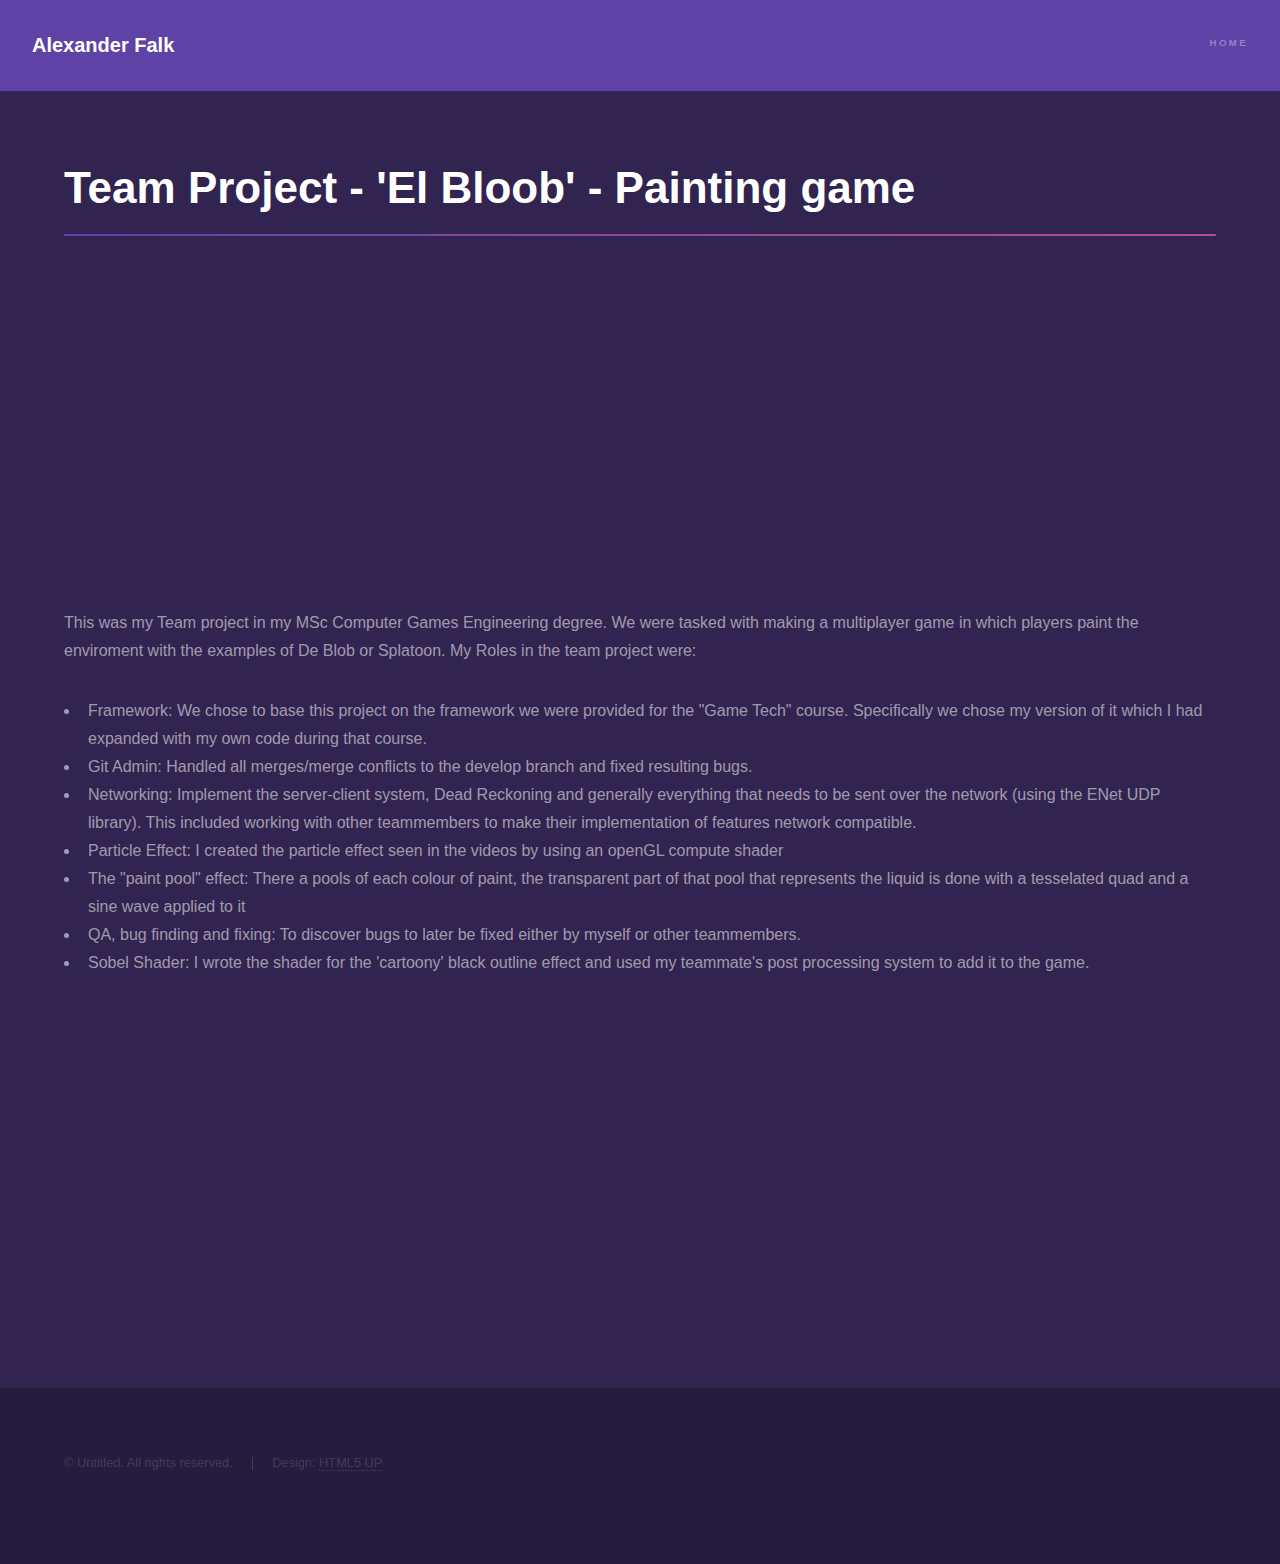
<file: elbloob.html>
<!DOCTYPE HTML>
<!--
	Hyperspace by HTML5 UP
	html5up.net | @ajlkn
	Free for personal and commercial use under the CCA 3.0 license (html5up.net/license)
-->
<html>
	<head>
		<title>Alex Falk Portfolio</title>
		<meta charset="utf-8" />
		<meta name="viewport" content="width=device-width, initial-scale=1" />
		<!--[if lte IE 8]><script src="assets/js/ie/html5shiv.js"></script><![endif]-->
		<link rel="stylesheet" href="assets/css/main.css" />
		<!--[if lte IE 9]><link rel="stylesheet" href="assets/css/ie9.css" /><![endif]-->
		<!--[if lte IE 8]><link rel="stylesheet" href="assets/css/ie8.css" /><![endif]-->
	</head>
	<body>

		<!-- Header -->
			<header id="header">
				<a href="index.html" class="title">Alexander Falk</a>
				<nav>
					<ul>
						<li><a href="index.html">Home</a></li>
					</ul>
				</nav>
			</header>

		<!-- Wrapper -->
			<div id="wrapper">

				<!-- Main -->
					<section id="main" class="wrapper">
						<div class="inner">
							<h1 class="major">Team Project - 'El Bloob' - Painting game</h1>
							<span class="video"><iframe width="560" height="315" src="https://www.youtube.com/embed/IgmXKeS9seU" frameborder="0" gesture="media" allow="encrypted-media" allowfullscreen></iframe></span>

							<p>
								This was my Team project in my MSc Computer Games Engineering degree. We were tasked with making a multiplayer game in which players paint the enviroment with the examples of De Blob or Splatoon.
								My Roles in the team project were:
								<ul>
									<li>Framework: We chose to base this project on the framework we were provided for the "Game Tech" course. Specifically we chose my version of it which I had expanded with my own code during that course.</li>
									<li>Git Admin: Handled all merges/merge conflicts to the develop branch and fixed resulting bugs.</li>
									<li>Networking: Implement the server-client system, Dead Reckoning and generally everything that needs to be sent over the network (using the ENet UDP library). This included working with other teammembers to make their implementation of features network compatible.</li>
									<li>Particle Effect: I created the particle effect seen in the videos by using an openGL compute shader</li>
									<li>The "paint pool" effect: There a pools of each colour of paint, the transparent part of that pool that represents the liquid is done with a tesselated quad and a sine wave applied to it</li>
									<li>QA, bug finding and fixing: To discover bugs to later be fixed either by myself or other teammembers.</li>
									<li>Sobel Shader: I wrote the shader for the 'cartoony' black outline effect and used my teammate's post processing system to add it to the game.</li>
								</ul>
							</p>
						</div>
						<div class="video">
								<iframe width="560" height="315" src="https://www.youtube.com/embed/xTPURxyCPUQ" frameborder="0" gesture="media" allow="encrypted-media" allowfullscreen></iframe>
							</div>
					</section>
			</div>

		<!-- Footer -->
			<footer id="footer" class="wrapper alt">
				<div class="inner">
					<ul class="menu">
						<li>&copy; Untitled. All rights reserved.</li><li>Design: <a href="http://html5up.net">HTML5 UP</a></li>
					</ul>
				</div>
			</footer>

		<!-- Scripts -->
			<script src="assets/js/jquery.min.js"></script>
			<script src="assets/js/jquery.scrollex.min.js"></script>
			<script src="assets/js/jquery.scrolly.min.js"></script>
			<script src="assets/js/skel.min.js"></script>
			<script src="assets/js/util.js"></script>
			<!--[if lte IE 8]><script src="assets/js/ie/respond.min.js"></script><![endif]-->
			<script src="assets/js/main.js"></script>

	</body>
</html>
</file>
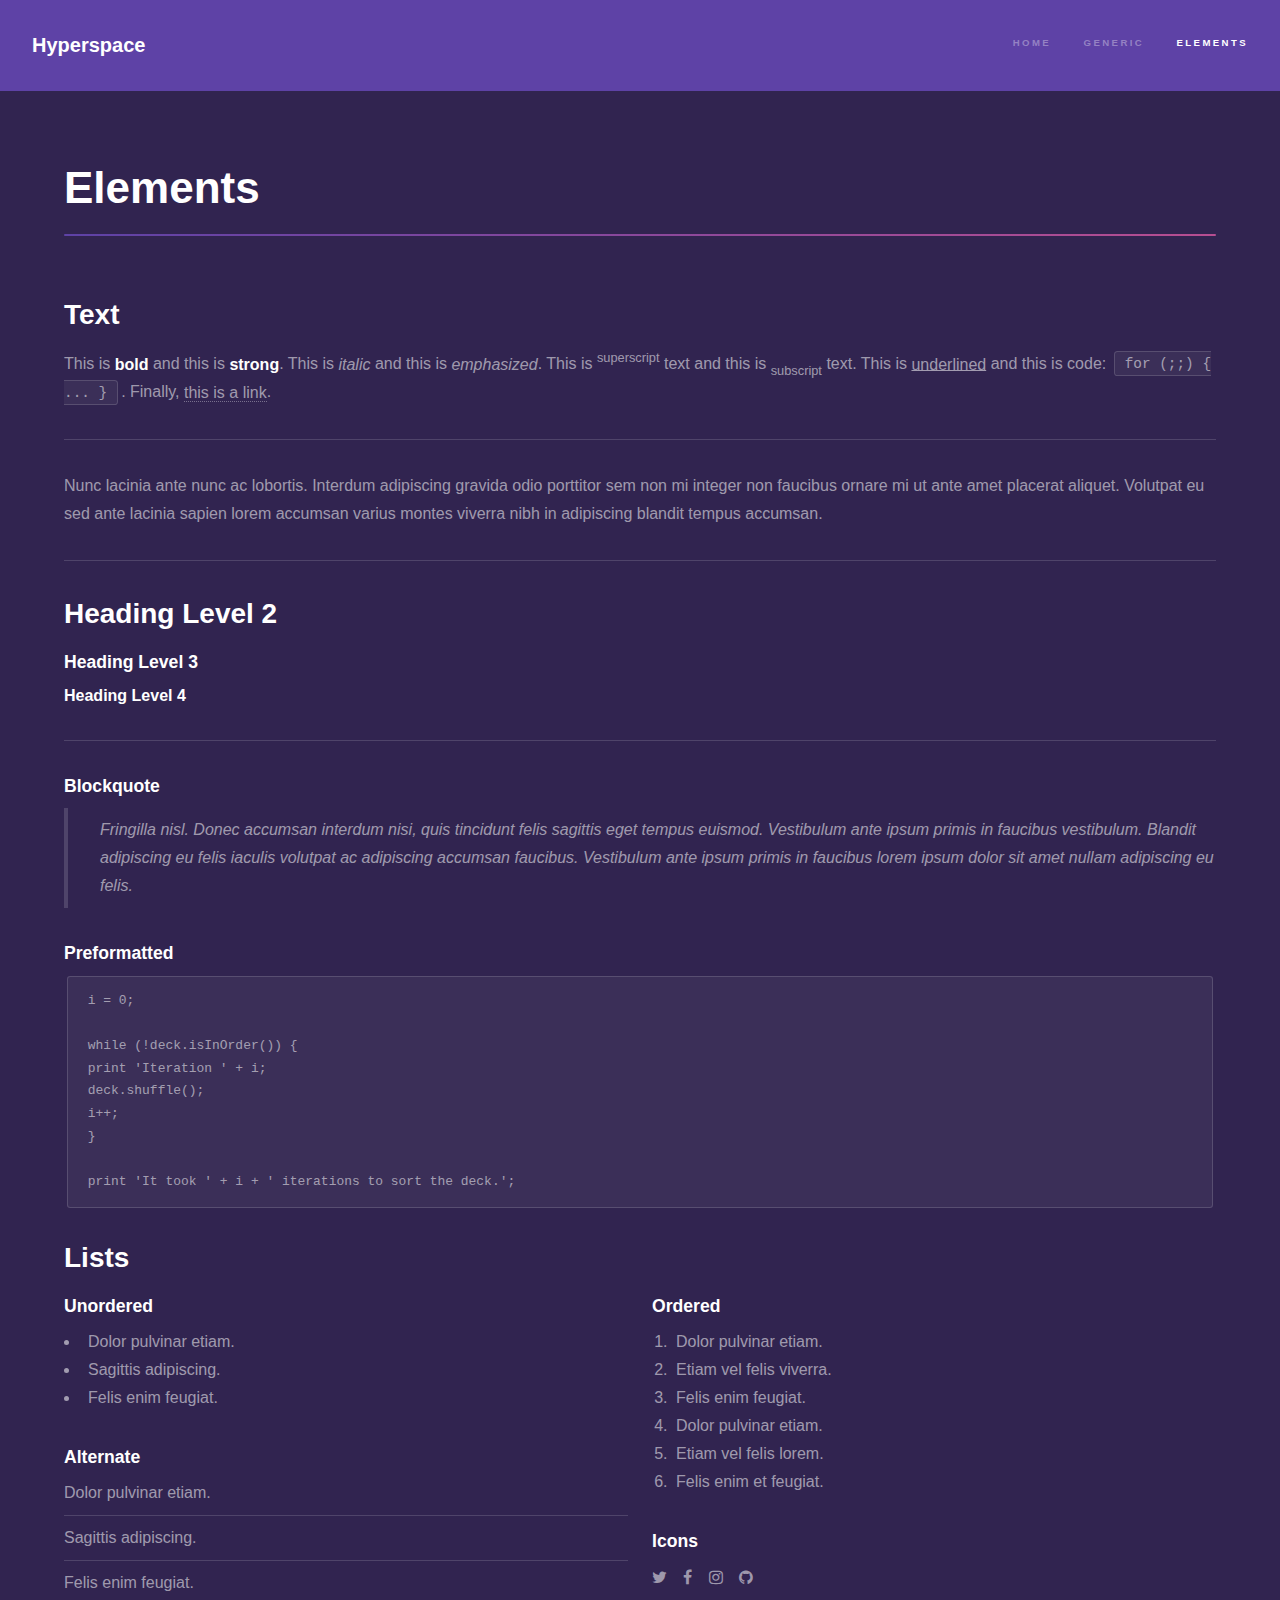
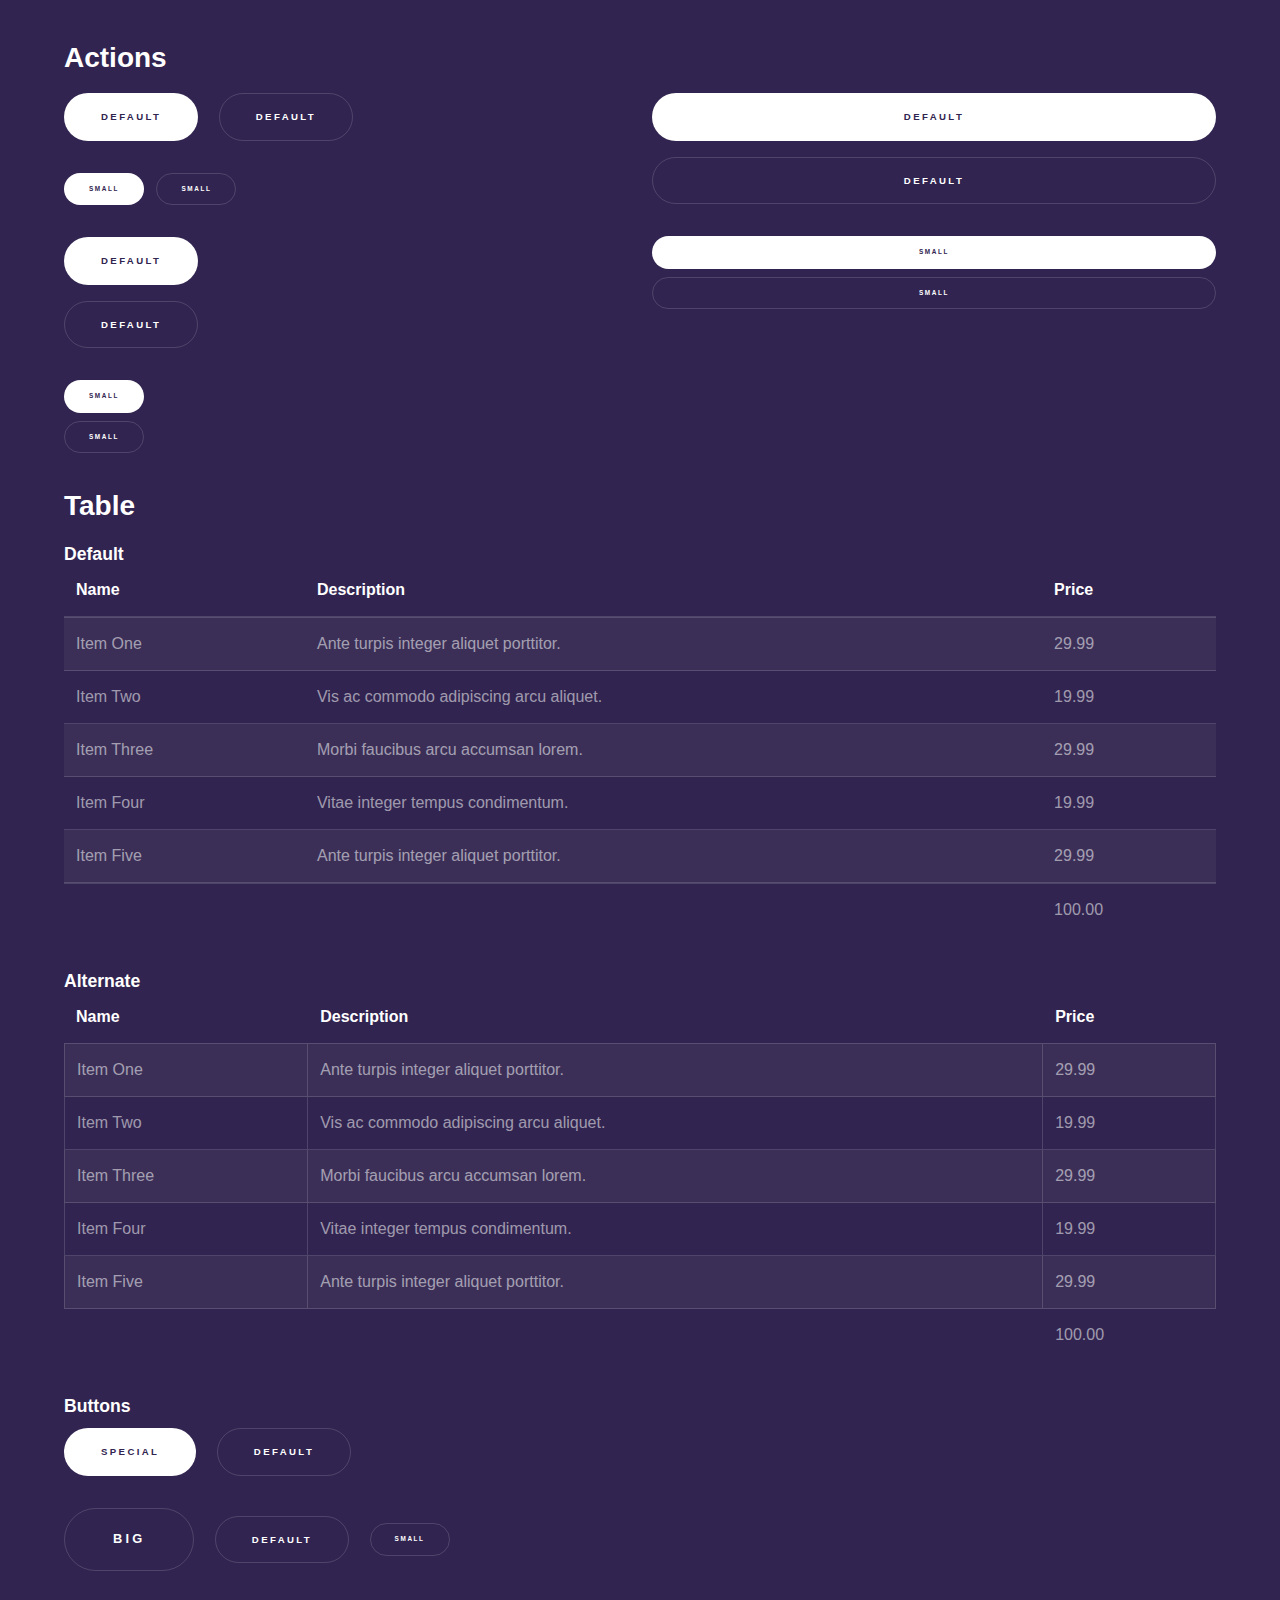
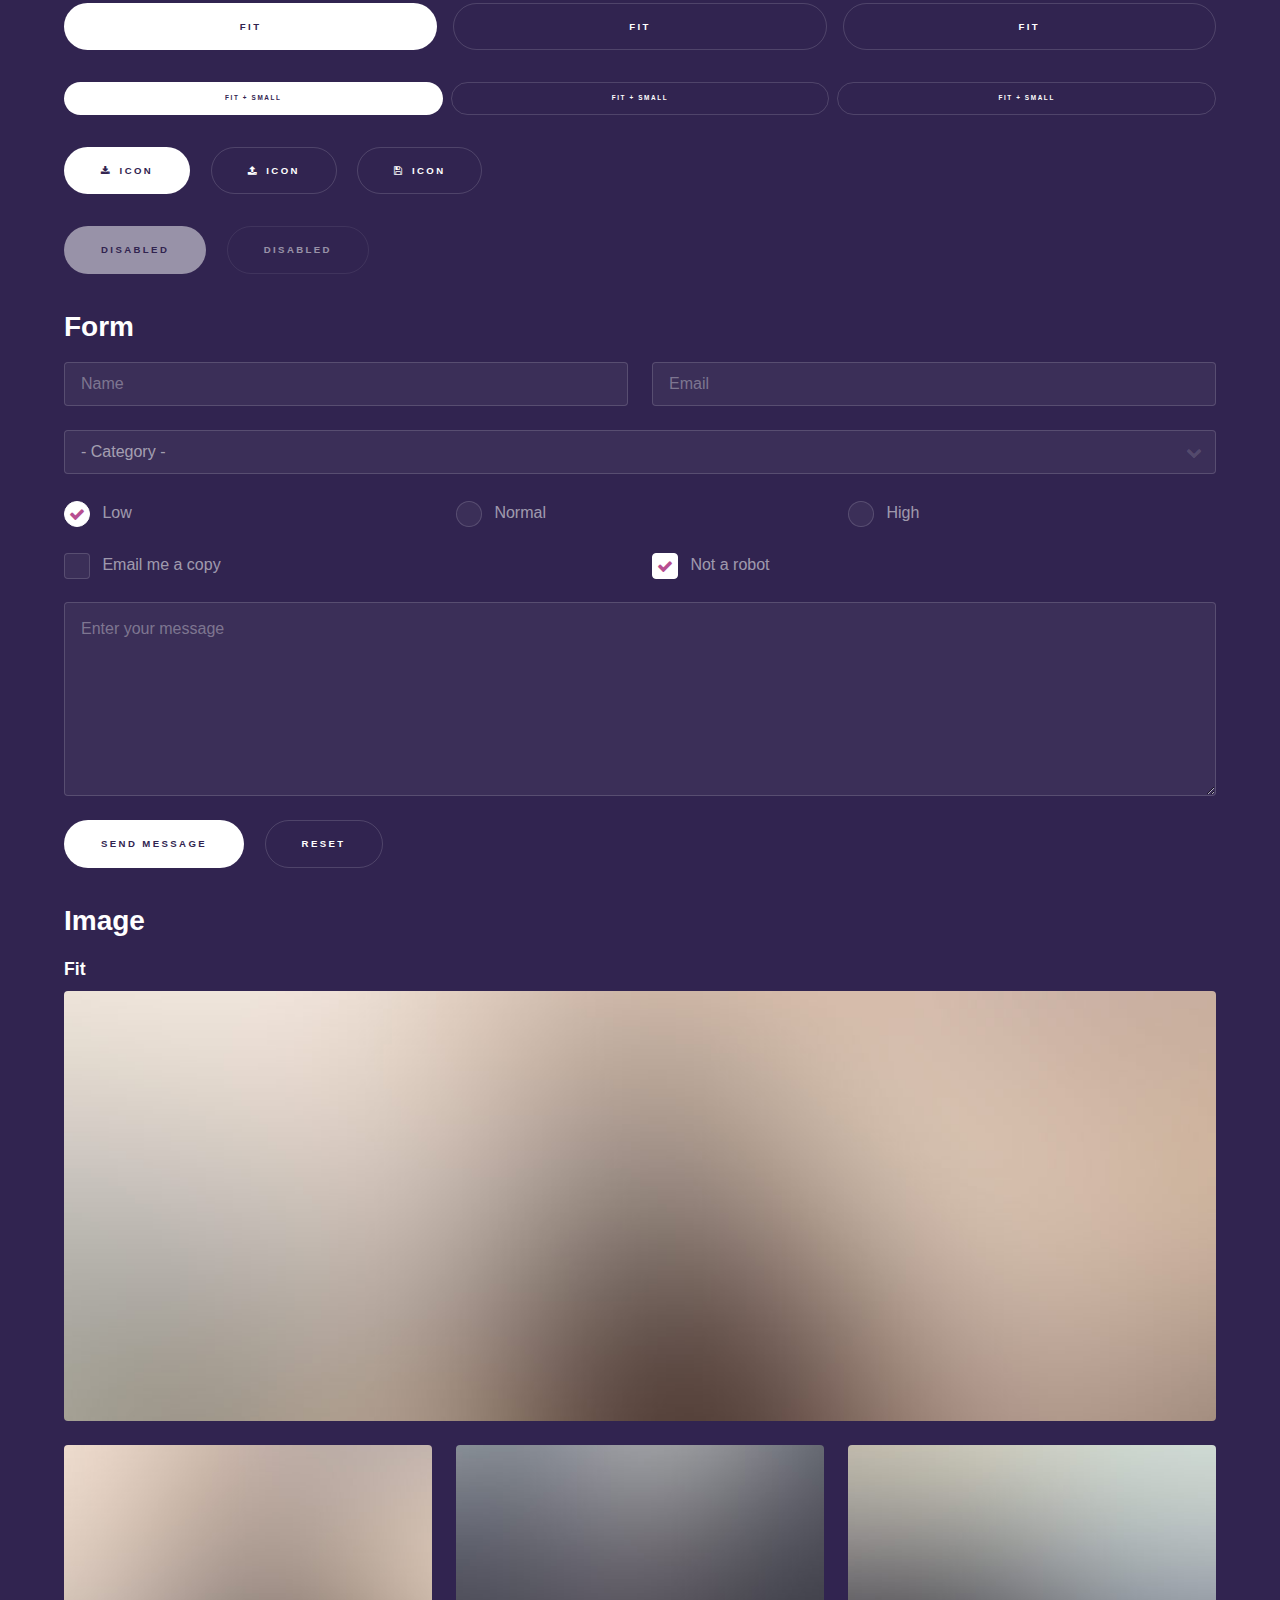
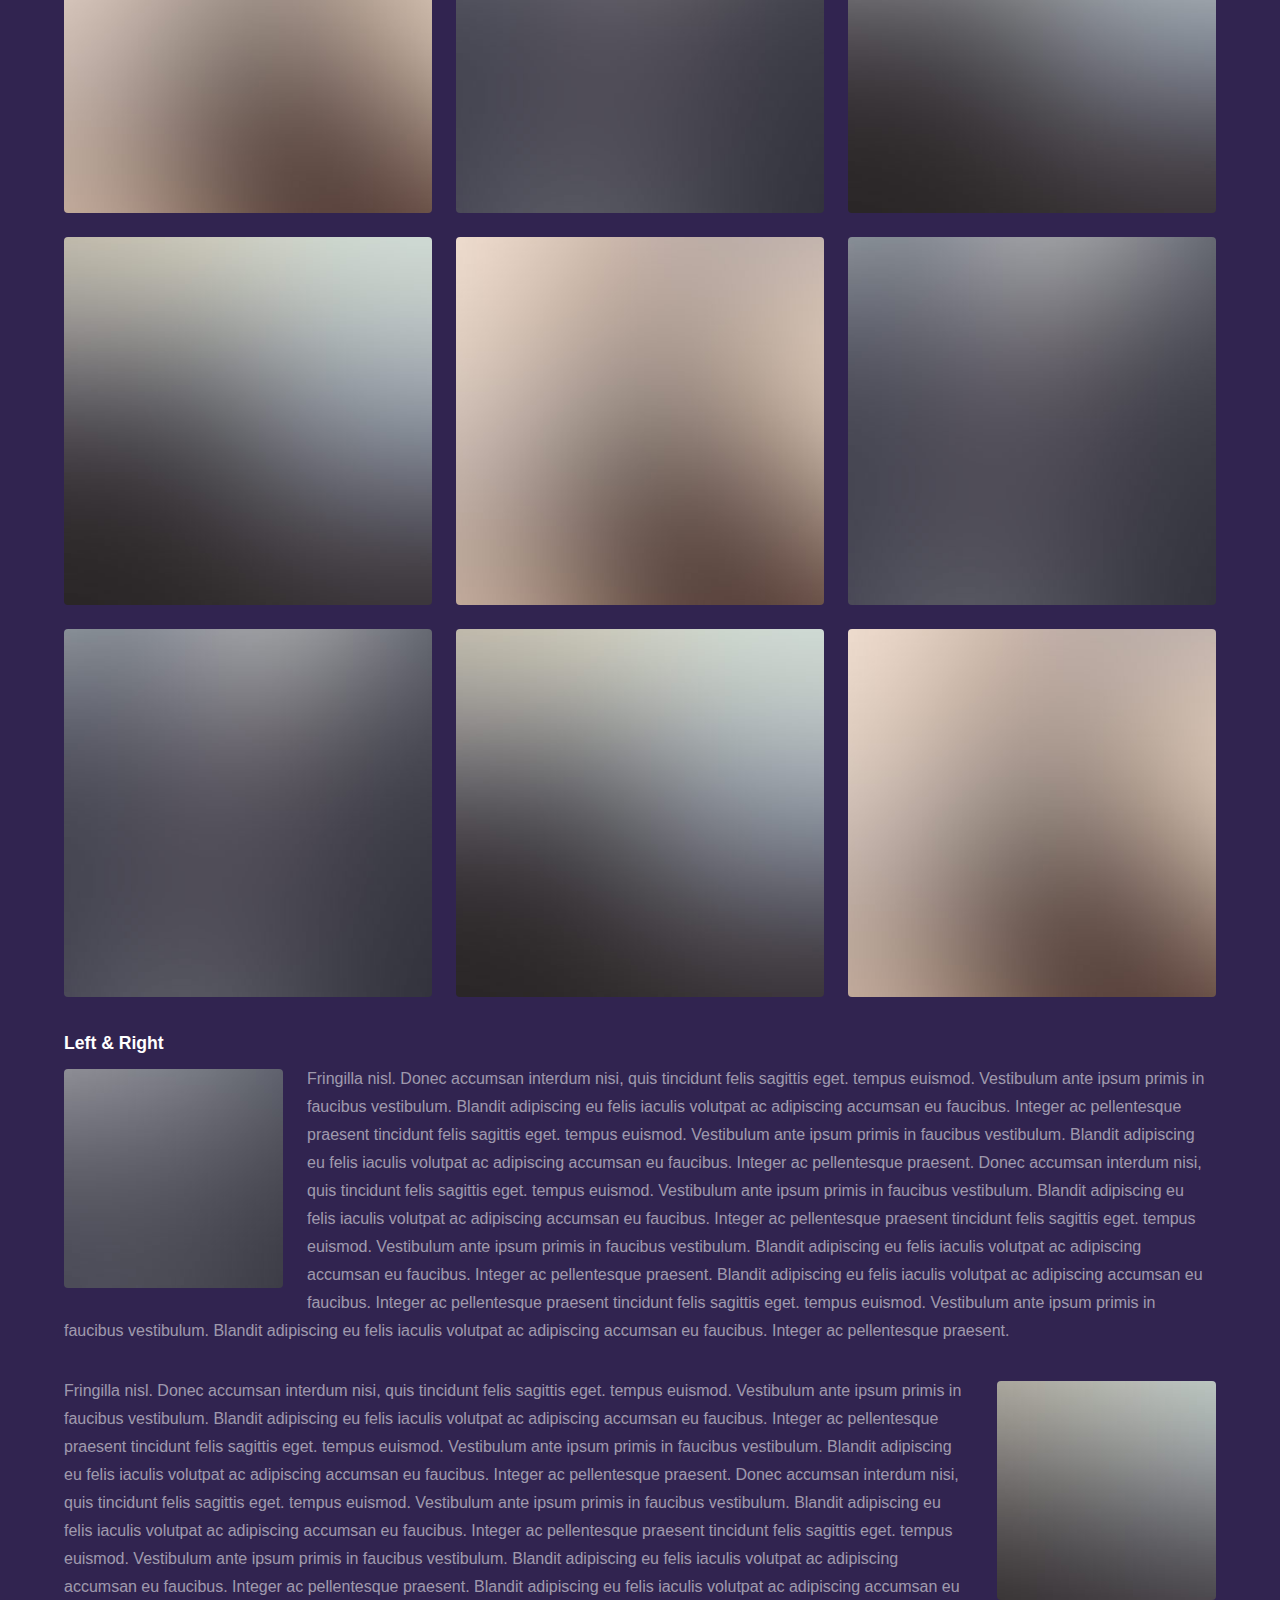
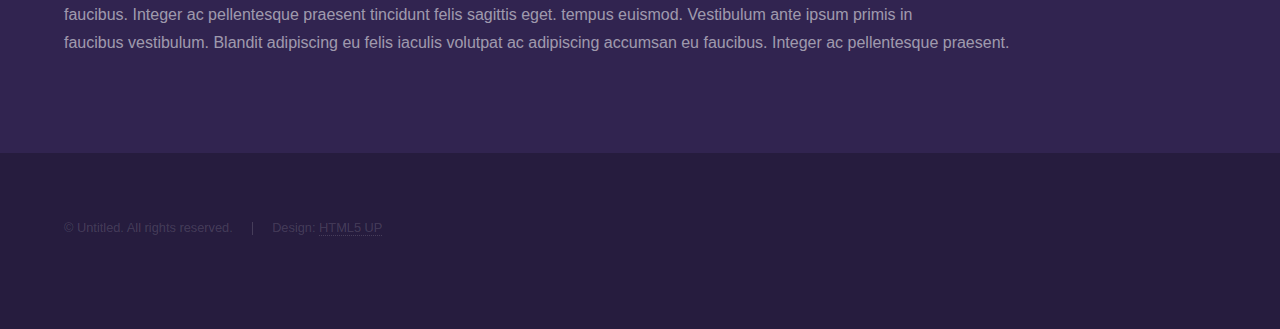
<file: elements.html>
<!DOCTYPE HTML>
<!--
	Hyperspace by HTML5 UP
	html5up.net | @ajlkn
	Free for personal and commercial use under the CCA 3.0 license (html5up.net/license)
-->
<html>
	<head>
		<title>Elements - Hyperspace by HTML5 UP</title>
		<meta charset="utf-8" />
		<meta name="viewport" content="width=device-width, initial-scale=1" />
		<!--[if lte IE 8]><script src="assets/js/ie/html5shiv.js"></script><![endif]-->
		<link rel="stylesheet" href="assets/css/main.css" />
		<!--[if lte IE 9]><link rel="stylesheet" href="assets/css/ie9.css" /><![endif]-->
		<!--[if lte IE 8]><link rel="stylesheet" href="assets/css/ie8.css" /><![endif]-->
	</head>
	<body>

		<!-- Header -->
			<header id="header">
				<a href="index.html" class="title">Hyperspace</a>
				<nav>
					<ul>
						<li><a href="index.html">Home</a></li>
						<li><a href="generic.html">Generic</a></li>
						<li><a href="elements.html"  class="active">Elements</a></li>
					</ul>
				</nav>
			</header>

		<!-- Wrapper -->
			<div id="wrapper">

				<!-- Main -->
					<section id="main" class="wrapper">
						<div class="inner">
							<h1 class="major">Elements</h1>

							<!-- Text -->
								<section>
									<h2>Text</h2>
									<p>This is <b>bold</b> and this is <strong>strong</strong>. This is <i>italic</i> and this is <em>emphasized</em>.
									This is <sup>superscript</sup> text and this is <sub>subscript</sub> text.
									This is <u>underlined</u> and this is code: <code>for (;;) { ... }</code>. Finally, <a href="#">this is a link</a>.</p>
									<hr />
									<p>Nunc lacinia ante nunc ac lobortis. Interdum adipiscing gravida odio porttitor sem non mi integer non faucibus ornare mi ut ante amet placerat aliquet. Volutpat eu sed ante lacinia sapien lorem accumsan varius montes viverra nibh in adipiscing blandit tempus accumsan.</p>
									<hr />
									<h2>Heading Level 2</h2>
									<h3>Heading Level 3</h3>
									<h4>Heading Level 4</h4>
									<hr />
									<h3>Blockquote</h3>
									<blockquote>Fringilla nisl. Donec accumsan interdum nisi, quis tincidunt felis sagittis eget tempus euismod. Vestibulum ante ipsum primis in faucibus vestibulum. Blandit adipiscing eu felis iaculis volutpat ac adipiscing accumsan faucibus. Vestibulum ante ipsum primis in faucibus lorem ipsum dolor sit amet nullam adipiscing eu felis.</blockquote>
									<h3>Preformatted</h3>
									<pre><code>i = 0;

while (!deck.isInOrder()) {
print 'Iteration ' + i;
deck.shuffle();
i++;
}

print 'It took ' + i + ' iterations to sort the deck.';</code></pre>
								</section>

							<!-- Lists -->
								<section>
									<h2>Lists</h2>
									<div class="row">
										<div class="6u 12u$(medium)">
											<h3>Unordered</h3>
											<ul>
												<li>Dolor pulvinar etiam.</li>
												<li>Sagittis adipiscing.</li>
												<li>Felis enim feugiat.</li>
											</ul>
											<h3>Alternate</h3>
											<ul class="alt">
												<li>Dolor pulvinar etiam.</li>
												<li>Sagittis adipiscing.</li>
												<li>Felis enim feugiat.</li>
											</ul>
										</div>
										<div class="6u$ 12u$(medium)">
											<h3>Ordered</h3>
											<ol>
												<li>Dolor pulvinar etiam.</li>
												<li>Etiam vel felis viverra.</li>
												<li>Felis enim feugiat.</li>
												<li>Dolor pulvinar etiam.</li>
												<li>Etiam vel felis lorem.</li>
												<li>Felis enim et feugiat.</li>
											</ol>
											<h3>Icons</h3>
											<ul class="icons">
												<li><a href="#" class="icon fa-twitter"><span class="label">Twitter</span></a></li>
												<li><a href="#" class="icon fa-facebook"><span class="label">Facebook</span></a></li>
												<li><a href="#" class="icon fa-instagram"><span class="label">Instagram</span></a></li>
												<li><a href="#" class="icon fa-github"><span class="label">Github</span></a></li>
											</ul>
										</div>
									</div>
									<h2>Actions</h2>
									<div class="row">
										<div class="6u 12u$(medium)">
											<ul class="actions">
												<li><a href="#" class="button special">Default</a></li>
												<li><a href="#" class="button">Default</a></li>
											</ul>
											<ul class="actions small">
												<li><a href="#" class="button special small">Small</a></li>
												<li><a href="#" class="button small">Small</a></li>
											</ul>
											<ul class="actions vertical">
												<li><a href="#" class="button special">Default</a></li>
												<li><a href="#" class="button">Default</a></li>
											</ul>
											<ul class="actions vertical small">
												<li><a href="#" class="button special small">Small</a></li>
												<li><a href="#" class="button small">Small</a></li>
											</ul>
										</div>
										<div class="6u 12u$(medium)">
											<ul class="actions vertical">
												<li><a href="#" class="button special fit">Default</a></li>
												<li><a href="#" class="button fit">Default</a></li>
											</ul>
											<ul class="actions vertical small">
												<li><a href="#" class="button special small fit">Small</a></li>
												<li><a href="#" class="button small fit">Small</a></li>
											</ul>
										</div>
									</div>
								</section>

							<!-- Table -->
								<section>
									<h2>Table</h2>
									<h3>Default</h3>
									<div class="table-wrapper">
										<table>
											<thead>
												<tr>
													<th>Name</th>
													<th>Description</th>
													<th>Price</th>
												</tr>
											</thead>
											<tbody>
												<tr>
													<td>Item One</td>
													<td>Ante turpis integer aliquet porttitor.</td>
													<td>29.99</td>
												</tr>
												<tr>
													<td>Item Two</td>
													<td>Vis ac commodo adipiscing arcu aliquet.</td>
													<td>19.99</td>
												</tr>
												<tr>
													<td>Item Three</td>
													<td> Morbi faucibus arcu accumsan lorem.</td>
													<td>29.99</td>
												</tr>
												<tr>
													<td>Item Four</td>
													<td>Vitae integer tempus condimentum.</td>
													<td>19.99</td>
												</tr>
												<tr>
													<td>Item Five</td>
													<td>Ante turpis integer aliquet porttitor.</td>
													<td>29.99</td>
												</tr>
											</tbody>
											<tfoot>
												<tr>
													<td colspan="2"></td>
													<td>100.00</td>
												</tr>
											</tfoot>
										</table>
									</div>

									<h3>Alternate</h3>
									<div class="table-wrapper">
										<table class="alt">
											<thead>
												<tr>
													<th>Name</th>
													<th>Description</th>
													<th>Price</th>
												</tr>
											</thead>
											<tbody>
												<tr>
													<td>Item One</td>
													<td>Ante turpis integer aliquet porttitor.</td>
													<td>29.99</td>
												</tr>
												<tr>
													<td>Item Two</td>
													<td>Vis ac commodo adipiscing arcu aliquet.</td>
													<td>19.99</td>
												</tr>
												<tr>
													<td>Item Three</td>
													<td> Morbi faucibus arcu accumsan lorem.</td>
													<td>29.99</td>
												</tr>
												<tr>
													<td>Item Four</td>
													<td>Vitae integer tempus condimentum.</td>
													<td>19.99</td>
												</tr>
												<tr>
													<td>Item Five</td>
													<td>Ante turpis integer aliquet porttitor.</td>
													<td>29.99</td>
												</tr>
											</tbody>
											<tfoot>
												<tr>
													<td colspan="2"></td>
													<td>100.00</td>
												</tr>
											</tfoot>
										</table>
									</div>
								</section>

							<!-- Buttons -->
								<section>
									<h3>Buttons</h3>
									<ul class="actions">
										<li><a href="#" class="button special">Special</a></li>
										<li><a href="#" class="button">Default</a></li>
									</ul>
									<ul class="actions">
										<li><a href="#" class="button big">Big</a></li>
										<li><a href="#" class="button">Default</a></li>
										<li><a href="#" class="button small">Small</a></li>
									</ul>
									<ul class="actions fit">
										<li><a href="#" class="button special fit">Fit</a></li>
										<li><a href="#" class="button fit">Fit</a></li>
										<li><a href="#" class="button fit">Fit</a></li>
									</ul>
									<ul class="actions fit small">
										<li><a href="#" class="button special fit small">Fit + Small</a></li>
										<li><a href="#" class="button fit small">Fit + Small</a></li>
										<li><a href="#" class="button fit small">Fit + Small</a></li>
									</ul>
									<ul class="actions">
										<li><a href="#" class="button special icon fa-download">Icon</a></li>
										<li><a href="#" class="button icon fa-upload">Icon</a></li>
										<li><a href="#" class="button icon fa-save">Icon</a></li>
									</ul>
									<ul class="actions">
										<li><span class="button special disabled">Disabled</span></li>
										<li><span class="button disabled">Disabled</span></li>
									</ul>
								</section>

							<!-- Form -->
								<section>
									<h2>Form</h2>
									<form method="post" action="#">
										<div class="row uniform">
											<div class="6u 12u$(xsmall)">
												<input type="text" name="demo-name" id="demo-name" value="" placeholder="Name" />
											</div>
											<div class="6u$ 12u$(xsmall)">
												<input type="email" name="demo-email" id="demo-email" value="" placeholder="Email" />
											</div>
											<div class="12u$">
												<div class="select-wrapper">
													<select name="demo-category" id="demo-category">
														<option value="">- Category -</option>
														<option value="1">Manufacturing</option>
														<option value="1">Shipping</option>
														<option value="1">Administration</option>
														<option value="1">Human Resources</option>
													</select>
												</div>
											</div>
											<div class="4u 12u$(small)">
												<input type="radio" id="demo-priority-low" name="demo-priority" checked>
												<label for="demo-priority-low">Low</label>
											</div>
											<div class="4u 12u$(small)">
												<input type="radio" id="demo-priority-normal" name="demo-priority">
												<label for="demo-priority-normal">Normal</label>
											</div>
											<div class="4u$ 12u$(small)">
												<input type="radio" id="demo-priority-high" name="demo-priority">
												<label for="demo-priority-high">High</label>
											</div>
											<div class="6u 12u$(small)">
												<input type="checkbox" id="demo-copy" name="demo-copy">
												<label for="demo-copy">Email me a copy</label>
											</div>
											<div class="6u$ 12u$(small)">
												<input type="checkbox" id="demo-human" name="demo-human" checked>
												<label for="demo-human">Not a robot</label>
											</div>
											<div class="12u$">
												<textarea name="demo-message" id="demo-message" placeholder="Enter your message" rows="6"></textarea>
											</div>
											<div class="12u$">
												<ul class="actions">
													<li><input type="submit" value="Send Message" class="special" /></li>
													<li><input type="reset" value="Reset" /></li>
												</ul>
											</div>
										</div>
									</form>
								</section>

							<!-- Image -->
								<section>
									<h2>Image</h2>
									<h3>Fit</h3>
									<div class="box alt">
										<div class="row uniform">
											<div class="12u$"><span class="image fit"><img src="images/pic04.jpg" alt="" /></span></div>
											<div class="4u"><span class="image fit"><img src="images/pic01.jpg" alt="" /></span></div>
											<div class="4u"><span class="image fit"><img src="images/pic02.jpg" alt="" /></span></div>
											<div class="4u$"><span class="image fit"><img src="images/pic03.jpg" alt="" /></span></div>
											<div class="4u"><span class="image fit"><img src="images/pic03.jpg" alt="" /></span></div>
											<div class="4u"><span class="image fit"><img src="images/pic01.jpg" alt="" /></span></div>
											<div class="4u$"><span class="image fit"><img src="images/pic02.jpg" alt="" /></span></div>
											<div class="4u"><span class="image fit"><img src="images/pic02.jpg" alt="" /></span></div>
											<div class="4u"><span class="image fit"><img src="images/pic03.jpg" alt="" /></span></div>
											<div class="4u$"><span class="image fit"><img src="images/pic01.jpg" alt="" /></span></div>
										</div>
									</div>
									<h3>Left &amp; Right</h3>
									<p><span class="image left"><img src="images/pic05.jpg" alt="" /></span>Fringilla nisl. Donec accumsan interdum nisi, quis tincidunt felis sagittis eget. tempus euismod. Vestibulum ante ipsum primis in faucibus vestibulum. Blandit adipiscing eu felis iaculis volutpat ac adipiscing accumsan eu faucibus. Integer ac pellentesque praesent tincidunt felis sagittis eget. tempus euismod. Vestibulum ante ipsum primis in faucibus vestibulum. Blandit adipiscing eu felis iaculis volutpat ac adipiscing accumsan eu faucibus. Integer ac pellentesque praesent. Donec accumsan interdum nisi, quis tincidunt felis sagittis eget. tempus euismod. Vestibulum ante ipsum primis in faucibus vestibulum. Blandit adipiscing eu felis iaculis volutpat ac adipiscing accumsan eu faucibus. Integer ac pellentesque praesent tincidunt felis sagittis eget. tempus euismod. Vestibulum ante ipsum primis in faucibus vestibulum. Blandit adipiscing eu felis iaculis volutpat ac adipiscing accumsan eu faucibus. Integer ac pellentesque praesent. Blandit adipiscing eu felis iaculis volutpat ac adipiscing accumsan eu faucibus. Integer ac pellentesque praesent tincidunt felis sagittis eget. tempus euismod. Vestibulum ante ipsum primis in faucibus vestibulum. Blandit adipiscing eu felis iaculis volutpat ac adipiscing accumsan eu faucibus. Integer ac pellentesque praesent.</p>
									<p><span class="image right"><img src="images/pic06.jpg" alt="" /></span>Fringilla nisl. Donec accumsan interdum nisi, quis tincidunt felis sagittis eget. tempus euismod. Vestibulum ante ipsum primis in faucibus vestibulum. Blandit adipiscing eu felis iaculis volutpat ac adipiscing accumsan eu faucibus. Integer ac pellentesque praesent tincidunt felis sagittis eget. tempus euismod. Vestibulum ante ipsum primis in faucibus vestibulum. Blandit adipiscing eu felis iaculis volutpat ac adipiscing accumsan eu faucibus. Integer ac pellentesque praesent. Donec accumsan interdum nisi, quis tincidunt felis sagittis eget. tempus euismod. Vestibulum ante ipsum primis in faucibus vestibulum. Blandit adipiscing eu felis iaculis volutpat ac adipiscing accumsan eu faucibus. Integer ac pellentesque praesent tincidunt felis sagittis eget. tempus euismod. Vestibulum ante ipsum primis in faucibus vestibulum. Blandit adipiscing eu felis iaculis volutpat ac adipiscing accumsan eu faucibus. Integer ac pellentesque praesent. Blandit adipiscing eu felis iaculis volutpat ac adipiscing accumsan eu faucibus. Integer ac pellentesque praesent tincidunt felis sagittis eget. tempus euismod. Vestibulum ante ipsum primis in faucibus vestibulum. Blandit adipiscing eu felis iaculis volutpat ac adipiscing accumsan eu faucibus. Integer ac pellentesque praesent.</p>
								</section>

						</div>
					</section>

			</div>

		<!-- Footer -->
			<footer id="footer" class="wrapper alt">
				<div class="inner">
					<ul class="menu">
						<li>&copy; Untitled. All rights reserved.</li><li>Design: <a href="http://html5up.net">HTML5 UP</a></li>
					</ul>
				</div>
			</footer>

		<!-- Scripts -->
			<script src="assets/js/jquery.min.js"></script>
			<script src="assets/js/jquery.scrollex.min.js"></script>
			<script src="assets/js/jquery.scrolly.min.js"></script>
			<script src="assets/js/skel.min.js"></script>
			<script src="assets/js/util.js"></script>
			<!--[if lte IE 8]><script src="assets/js/ie/respond.min.js"></script><![endif]-->
			<script src="assets/js/main.js"></script>

	</body>
</html>
</file>
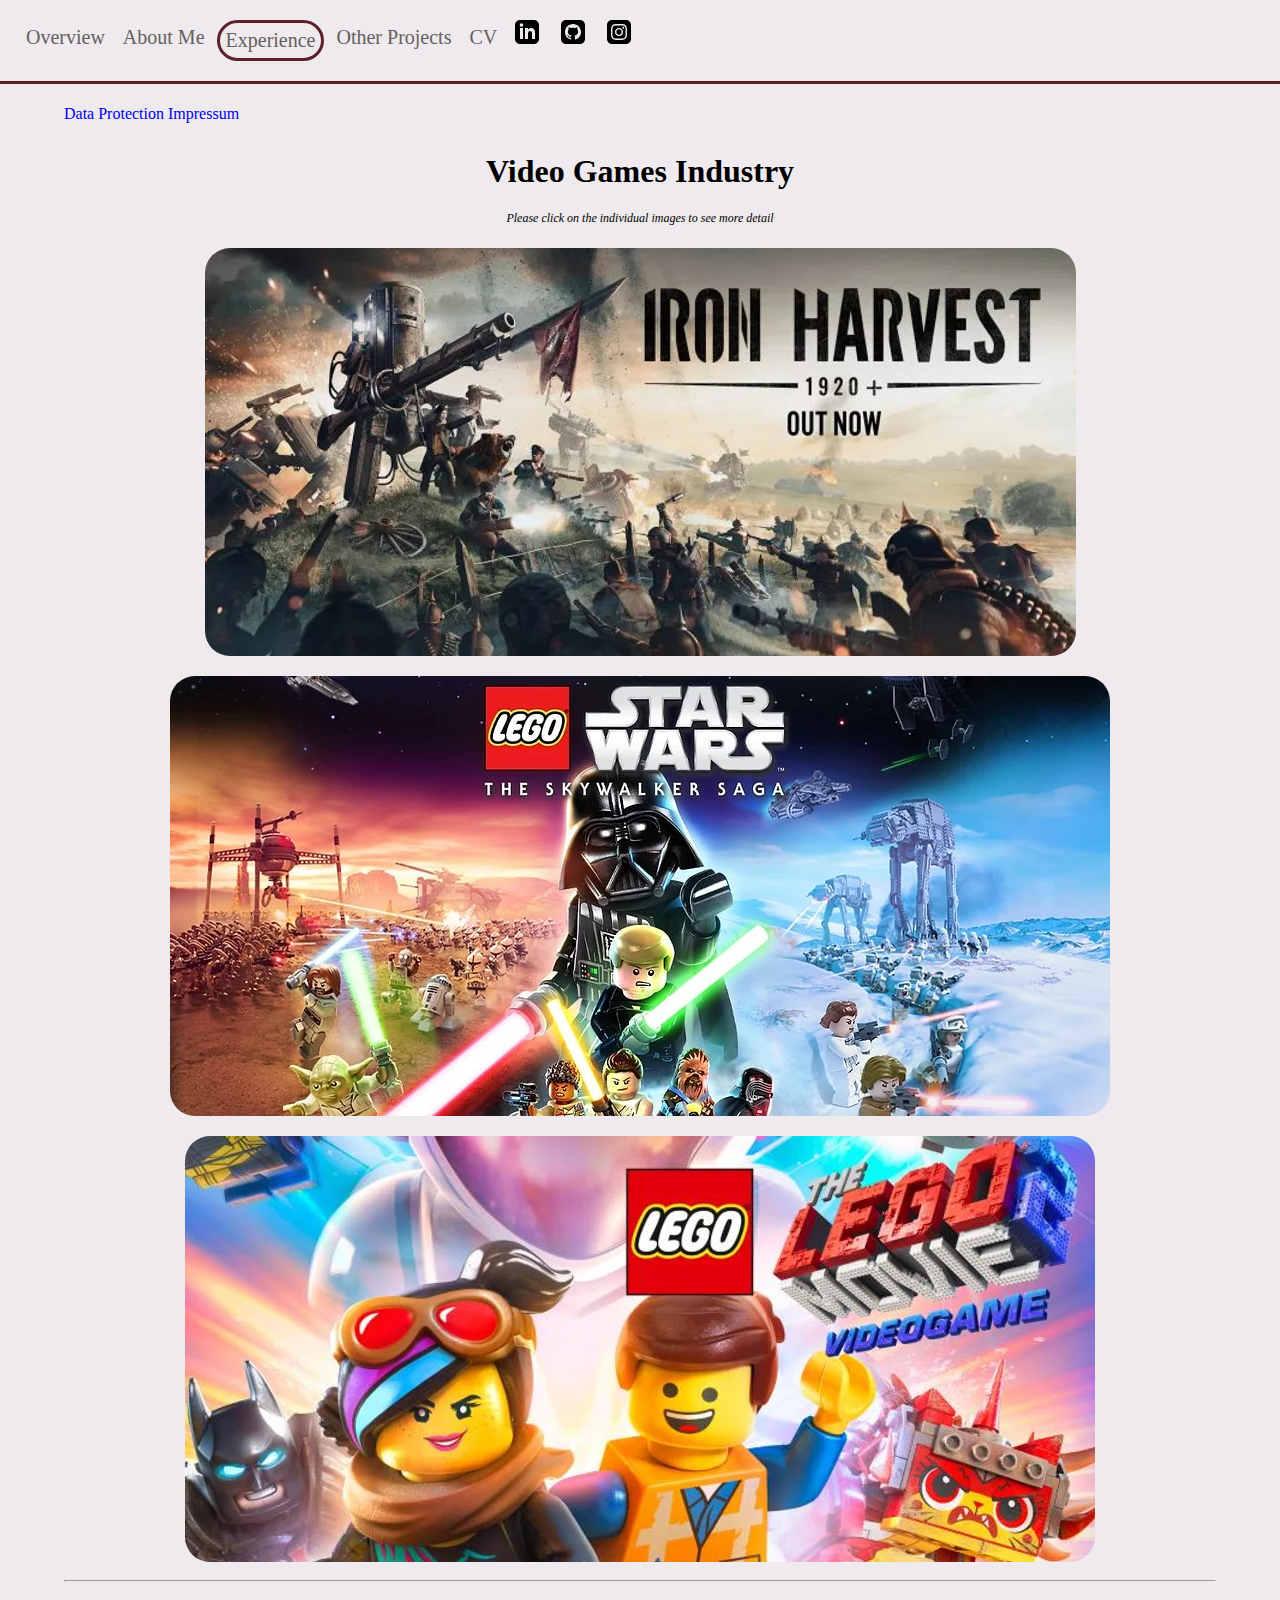
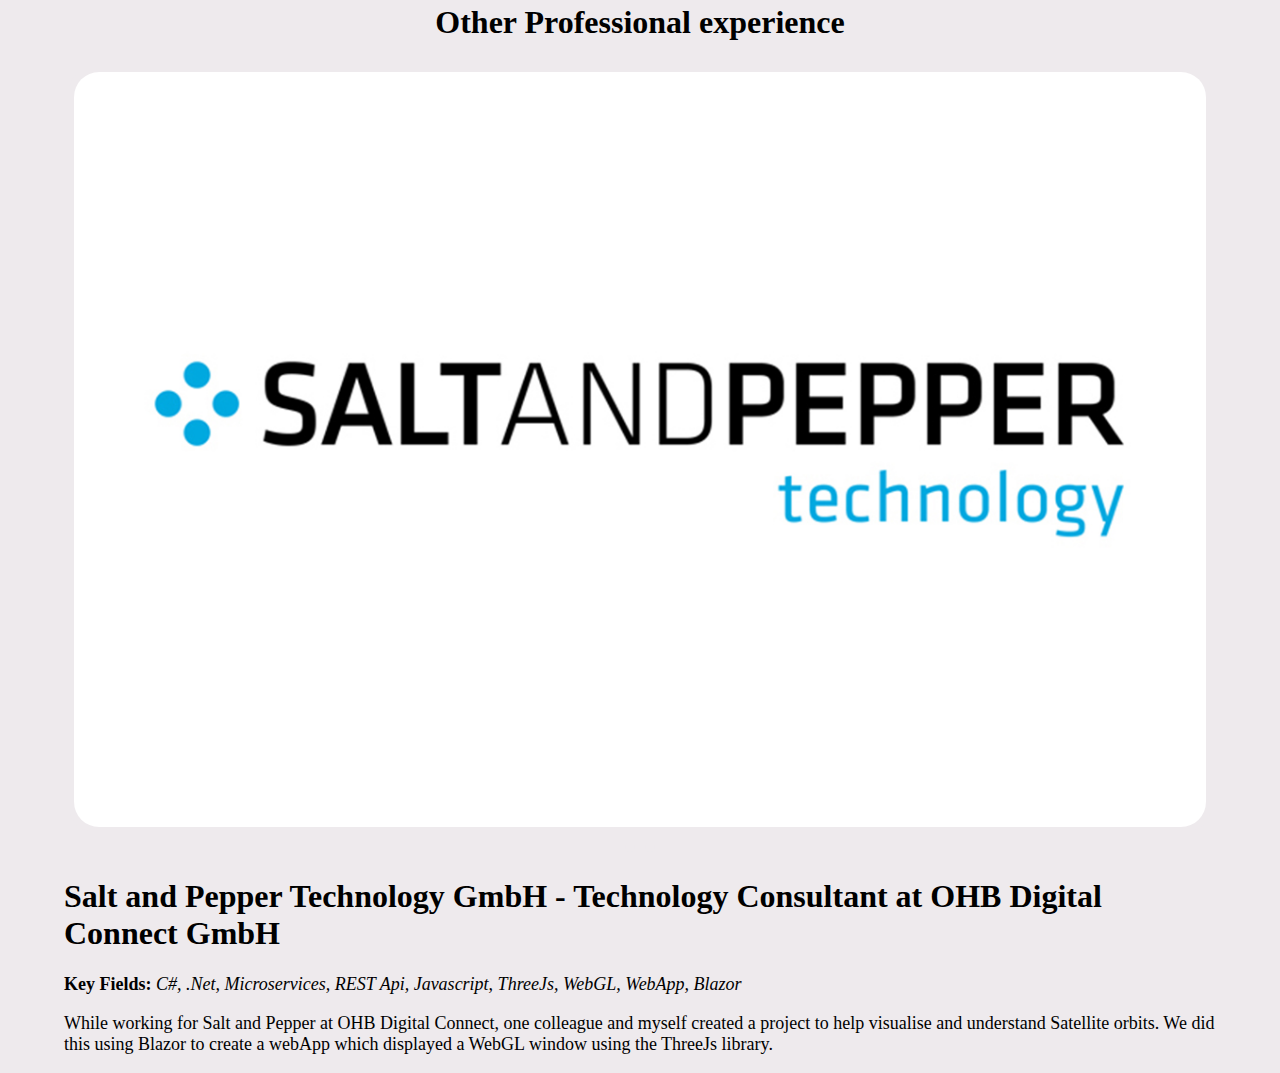
<file: Experience.html>
<html>
	<head>
		<title>Alex Falk - Experience</title>
		<meta charset="utf-8" />
		<link rel="stylesheet" href="assets/css/index.css" />
        <meta name="viewport" content="width=device-width, initial-scale=1">
	</head>

    <body>
    	<!-- Navigation -->
		<div class="navbar">
			<a href="index.html">Overview</a>
			<a href="aboutme.html">About Me</a>
			<a href="Experience.html" style="border: solid var(--color4); border-radius: 25px;">Experience</a>
			<a href="projects.html">Other Projects</a>
			<a href="cv.html">CV</a>

            <div class="socialbar">
				<a href="https://www.linkedin.com/in/alexander-falk/" target="_blank" rel="noopener noreferrer">
				<svg xmlns="http://www.w3.org/2000/svg" width="24" height="24" viewBox="0 0 24 24"><path d="M19 0h-14c-2.761 0-5 2.239-5 5v14c0 2.761 2.239 5 5 5h14c2.762 0 5-2.239 5-5v-14c0-2.761-2.238-5-5-5zm-11 19h-3v-11h3v11zm-1.5-12.268c-.966 0-1.75-.79-1.75-1.764s.784-1.764 1.75-1.764 1.75.79 1.75 1.764-.783 1.764-1.75 1.764zm13.5 12.268h-3v-5.604c0-3.368-4-3.113-4 0v5.604h-3v-11h3v1.765c1.396-2.586 7-2.777 7 2.476v6.759z"/></svg></a>
				<a href="https://github.com/Alex-Falk" target="_blank" rel="noopener noreferrer">
				<svg xmlns="http://www.w3.org/2000/svg" width="24" height="24" viewBox="0 0 24 24"><path d="M19 0h-14c-2.761 0-5 2.239-5 5v14c0 2.761 2.239 5 5 5h14c2.762 0 5-2.239 5-5v-14c0-2.761-2.238-5-5-5zm-4.466 19.59c-.405.078-.534-.171-.534-.384v-2.195c0-.747-.262-1.233-.55-1.481 1.782-.198 3.654-.875 3.654-3.947 0-.874-.312-1.588-.823-2.147.082-.202.356-1.016-.079-2.117 0 0-.671-.215-2.198.82-.64-.18-1.324-.267-2.004-.271-.68.003-1.364.091-2.003.269-1.528-1.035-2.2-.82-2.2-.82-.434 1.102-.16 1.915-.077 2.118-.512.56-.824 1.273-.824 2.147 0 3.064 1.867 3.751 3.645 3.954-.229.2-.436.552-.508 1.07-.457.204-1.614.557-2.328-.666 0 0-.423-.768-1.227-.825 0 0-.78-.01-.055.487 0 0 .525.246.889 1.17 0 0 .463 1.428 2.688.944v1.489c0 .211-.129.459-.528.385-3.18-1.057-5.472-4.056-5.472-7.59 0-4.419 3.582-8 8-8s8 3.581 8 8c0 3.533-2.289 6.531-5.466 7.59z"/></svg></a>
				<a href="https://www.instagram.com/alextfalk/" target="_blank" rel="noopener noreferrer">
				<svg xmlns="http://www.w3.org/2000/svg" width="24" height="24" viewBox="0 0 24 24"><path d="M15.233 5.488c-.843-.038-1.097-.046-3.233-.046s-2.389.008-3.232.046c-2.17.099-3.181 1.127-3.279 3.279-.039.844-.048 1.097-.048 3.233s.009 2.389.047 3.233c.099 2.148 1.106 3.18 3.279 3.279.843.038 1.097.047 3.233.047 2.137 0 2.39-.008 3.233-.046 2.17-.099 3.18-1.129 3.279-3.279.038-.844.046-1.097.046-3.233s-.008-2.389-.046-3.232c-.099-2.153-1.111-3.182-3.279-3.281zm-3.233 10.62c-2.269 0-4.108-1.839-4.108-4.108 0-2.269 1.84-4.108 4.108-4.108s4.108 1.839 4.108 4.108c0 2.269-1.839 4.108-4.108 4.108zm4.271-7.418c-.53 0-.96-.43-.96-.96s.43-.96.96-.96.96.43.96.96-.43.96-.96.96zm-1.604 3.31c0 1.473-1.194 2.667-2.667 2.667s-2.667-1.194-2.667-2.667c0-1.473 1.194-2.667 2.667-2.667s2.667 1.194 2.667 2.667zm4.333-12h-14c-2.761 0-5 2.239-5 5v14c0 2.761 2.239 5 5 5h14c2.762 0 5-2.239 5-5v-14c0-2.761-2.238-5-5-5zm.952 15.298c-.132 2.909-1.751 4.521-4.653 4.654-.854.039-1.126.048-3.299.048s-2.444-.009-3.298-.048c-2.908-.133-4.52-1.748-4.654-4.654-.039-.853-.048-1.125-.048-3.298 0-2.172.009-2.445.048-3.298.134-2.908 1.748-4.521 4.654-4.653.854-.04 1.125-.049 3.298-.049s2.445.009 3.299.048c2.908.133 4.523 1.751 4.653 4.653.039.854.048 1.127.048 3.299 0 2.173-.009 2.445-.048 3.298z"/></svg></a>
			</div>
		</div>

        <div class="footerbar">
			<a href="DataProtection.html">Data Protection</a>
			<a href="impressum.html">Impressum</a>
		</div>
			
        
        <h1 style="text-align: center; margin-top: 30px">Video Games Industry</h1>
        <p style="font-size: 12px; text-align: center;"><i>Please click on the individual images to see more detail</i></p>
        <div class="main" width="100%">
            <div class="about">
                <input id="IH-button" onclick="selectExperience('IH-text')" type="image" src="images/IH_banner.webp" width="100%" title="Source: King Art Games"/>
            </div>
            <div class="about">
                <input id="SW-button" onclick="selectExperience('SW-text')" type="image" src="images/LegoSW_banner.webp" width="100%" title="Source: TT Games"/>
            </div>
            <div class="about">
                <input id="LM-button" onclick="selectExperience('LM-text')" type="image" src="images/LegoMovie2_banner.webp" width="100%" title="Source: TT Games"/>
            </div>
        </div>
        
        <div id="IH-text">
			<div class="project">
            	<h1>Iron Harvest (2020)</h1>
				<p>
					<b>Key Fields:</b> <i>C#, Unity Engine, Gameplay, Team work</i>
				</p>
				<p>
					While working on Iron Harvest I was part of a small team focused on improving units and implementing new abilities for them, as well as Implementing Add-on units from scratch. To achieve this we disected the units in meetings and discussed how they can be improved by code, design, animation, vfx and sfx. This allowed me to then implement new features and units in close collaboration with the other teams. We also created abilities for units from the ground up for the upcoming expansion for Iron Harvest, as well as overhauling systems such as how infantry aim. We continued with these improvements for the live patches after the official release date of 1st September 2020.
				</p>
				<p> The video on the right showcases the "Add-on" units which I helped implement from scratch</p>
			</div>
			<div class="project" style="width: 50%; aspect-ratio: 1.78;">
				<iframe width="100%" height="100%" src="https://www.youtube-nocookie.com/embed/zWFS-bQkwcY" title="YouTube video player" frameborder="0" allow="accelerometer; autoplay; clipboard-write; encrypted-media; gyroscope; picture-in-picture" allowfullscreen></iframe>
			</div>
			
        </div>
        <div id="SW-text" class="flexbox">
			<div class="project">
            <h1>Lego Star Wars: The Skywalker Saga (April 2021)</h1>
            <p>
                <b>Key Fields:</b> <i>C++, In-house Engine, Game Mechanics, responsibility, Physics</i>
            </p>
            <p>
                As a Junior Game Mechanics Programmer at Tt Games I mostly worked on "Lego Star Wars: The Skywalker Saga" for which I took responsibility of implementing the physics based "The Force" game mechanic as well as some smaller features like an edge highlighting system to manage which objects are highlighted by which colour. My work at Tt Games involved using C++ and an in house game engine.
            </p>
			<p> The video on the right is a gameplay trailer for the game. Within it there's a brief showcase of the Force Mechanic which I spent most of my time at Tt implementing.</p>
			</div>
		   <div class="project" style="width: 50%; aspect-ratio: 1.78;">
				<iframe width="100%" height="100%" src="https://www.youtube-nocookie.com/embed/HKYhNwzBA8w?start=147&end=153&loop=1" title="YouTube video player" frameborder="0" allow="accelerometer; autoplay; clipboard-write; encrypted-media; gyroscope; picture-in-picture" allowfullscreen></iframe>
			</div>
        </div>
        <div id="LM-text">
			<div class="project">
				<h1>The Lego Movie 2 Video Game (2019)</h1>
				<p>
					<b>Key Fields:</b> <i>C++, In-house Engine, Game Mechanics, Bugfixing</i>
				</p>
				<p>
					During my initial months at Tt Games I was bug fixing in various systems of the game Lego Worlds. These bug fixes were not integrated into the live version of the game, but the systems were used in "The Lego Movie 2 Videogame", gaining me a credit in that title.
				</p>
			</div>
        </div>
        <hr>
        <h1  style="text-align: center;">Other Professional experience</h1>

    </body>

    <script src="js/index.js"></script>
    <div class="main" width="100%">
        <div class="about">
            <input id="SP-button" onclick="selectExperience('SP-text')" type="image" src="images/snp.jpg" width="100%"/>
        </div>
        <div class="about"></div>
        <div class="about"></div>
    </div>

    <div id="IH-text">
        <h1>Salt and Pepper Technology GmbH - Technology Consultant at OHB Digital Connect GmbH</h1>
        <p>
            <b>Key Fields:</b> <i>C#, .Net, Microservices, REST Api, Javascript, ThreeJs, WebGL, WebApp, Blazor</i>
        </p>
        <p>
            While working for Salt and Pepper at OHB Digital Connect, one colleague and myself created a project to help visualise and understand Satellite orbits. We did this using Blazor to create a webApp which displayed a WebGL window using the ThreeJs library.
        </p>
    </div>
</html>
</file>
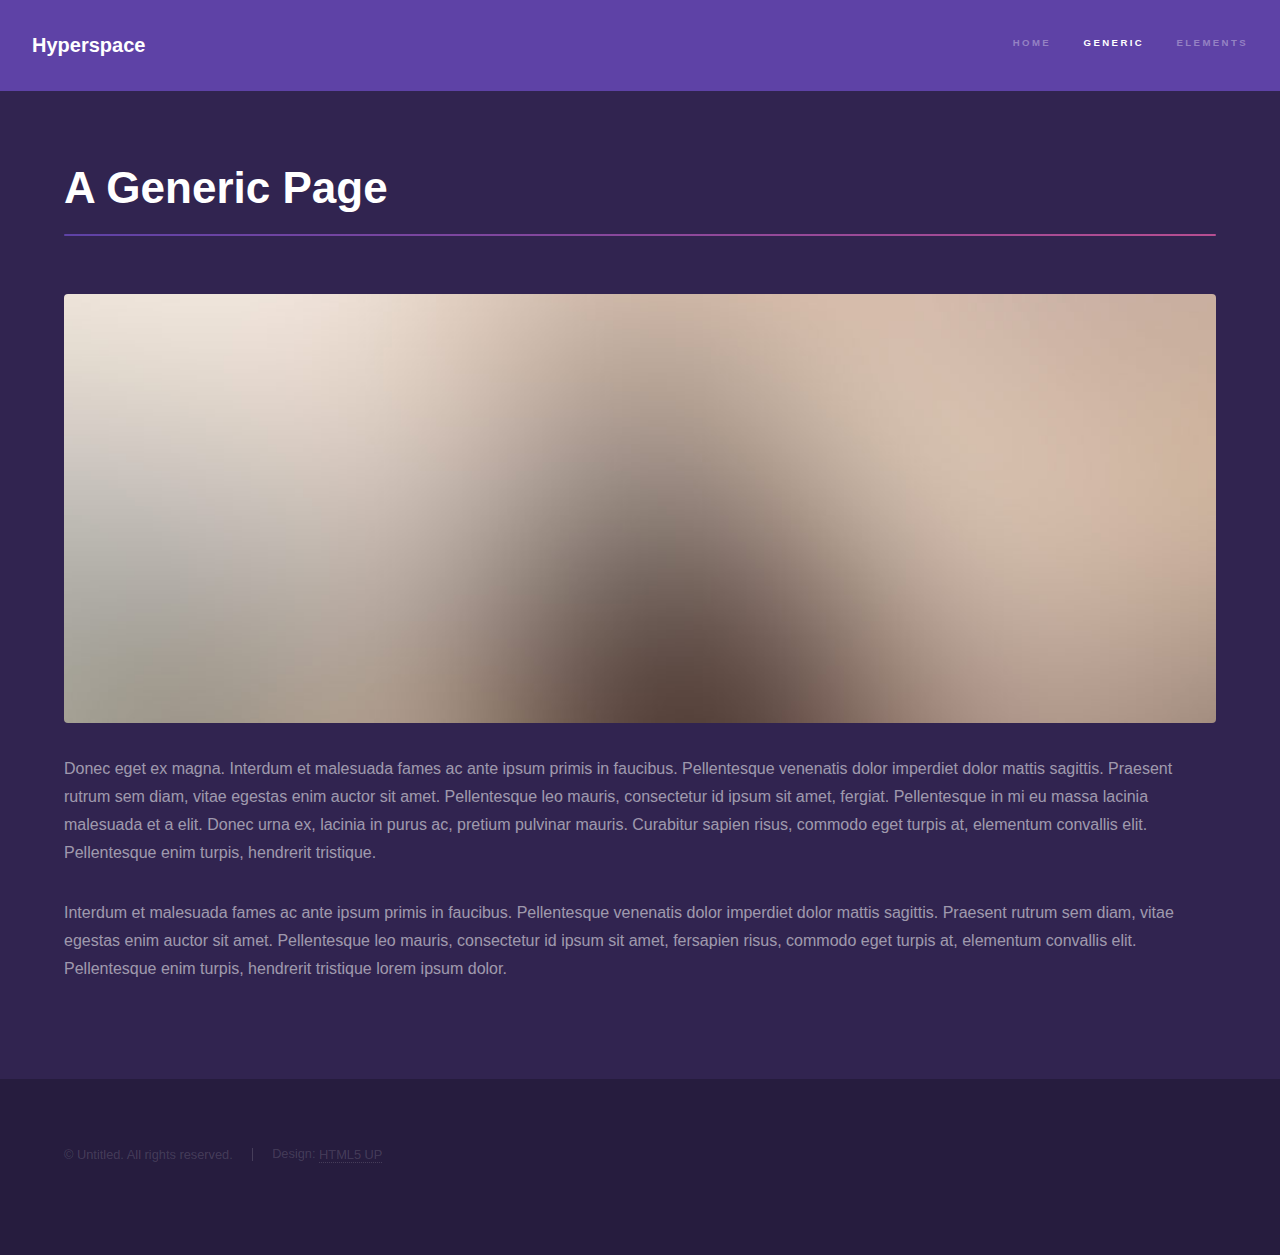
<file: generic.html>
<!DOCTYPE HTML>
<!--
	Hyperspace by HTML5 UP
	html5up.net | @ajlkn
	Free for personal and commercial use under the CCA 3.0 license (html5up.net/license)
-->
<html>
	<head>
		<title>Generic - Hyperspace by HTML5 UP</title>
		<meta charset="utf-8" />
		<meta name="viewport" content="width=device-width, initial-scale=1" />
		<!--[if lte IE 8]><script src="assets/js/ie/html5shiv.js"></script><![endif]-->
		<link rel="stylesheet" href="assets/css/main.css" />
		<!--[if lte IE 9]><link rel="stylesheet" href="assets/css/ie9.css" /><![endif]-->
		<!--[if lte IE 8]><link rel="stylesheet" href="assets/css/ie8.css" /><![endif]-->
	</head>
	<body>

		<!-- Header -->
			<header id="header">
				<a href="index.html" class="title">Hyperspace</a>
				<nav>
					<ul>
						<li><a href="index.html">Home</a></li>
						<li><a href="generic.html" class="active">Generic</a></li>
						<li><a href="elements.html">Elements</a></li>
					</ul>
				</nav>
			</header>

		<!-- Wrapper -->
			<div id="wrapper">

				<!-- Main -->
					<section id="main" class="wrapper">
						<div class="inner">
							<h1 class="major">A Generic Page</h1>
							<span class="image fit"><img src="images/pic04.jpg" alt="" /></span>
							<p>Donec eget ex magna. Interdum et malesuada fames ac ante ipsum primis in faucibus. Pellentesque venenatis dolor imperdiet dolor mattis sagittis. Praesent rutrum sem diam, vitae egestas enim auctor sit amet. Pellentesque leo mauris, consectetur id ipsum sit amet, fergiat. Pellentesque in mi eu massa lacinia malesuada et a elit. Donec urna ex, lacinia in purus ac, pretium pulvinar mauris. Curabitur sapien risus, commodo eget turpis at, elementum convallis elit. Pellentesque enim turpis, hendrerit tristique.</p>
							<p>Interdum et malesuada fames ac ante ipsum primis in faucibus. Pellentesque venenatis dolor imperdiet dolor mattis sagittis. Praesent rutrum sem diam, vitae egestas enim auctor sit amet. Pellentesque leo mauris, consectetur id ipsum sit amet, fersapien risus, commodo eget turpis at, elementum convallis elit. Pellentesque enim turpis, hendrerit tristique lorem ipsum dolor.</p>
						</div>
					</section>

			</div>

		<!-- Footer -->
			<footer id="footer" class="wrapper alt">
				<div class="inner">
					<ul class="menu">
						<li>&copy; Untitled. All rights reserved.</li><li>Design: <a href="http://html5up.net">HTML5 UP</a></li>
					</ul>
				</div>
			</footer>

		<!-- Scripts -->
			<script src="assets/js/jquery.min.js"></script>
			<script src="assets/js/jquery.scrollex.min.js"></script>
			<script src="assets/js/jquery.scrolly.min.js"></script>
			<script src="assets/js/skel.min.js"></script>
			<script src="assets/js/util.js"></script>
			<!--[if lte IE 8]><script src="assets/js/ie/respond.min.js"></script><![endif]-->
			<script src="assets/js/main.js"></script>

	</body>
</html>
</file>
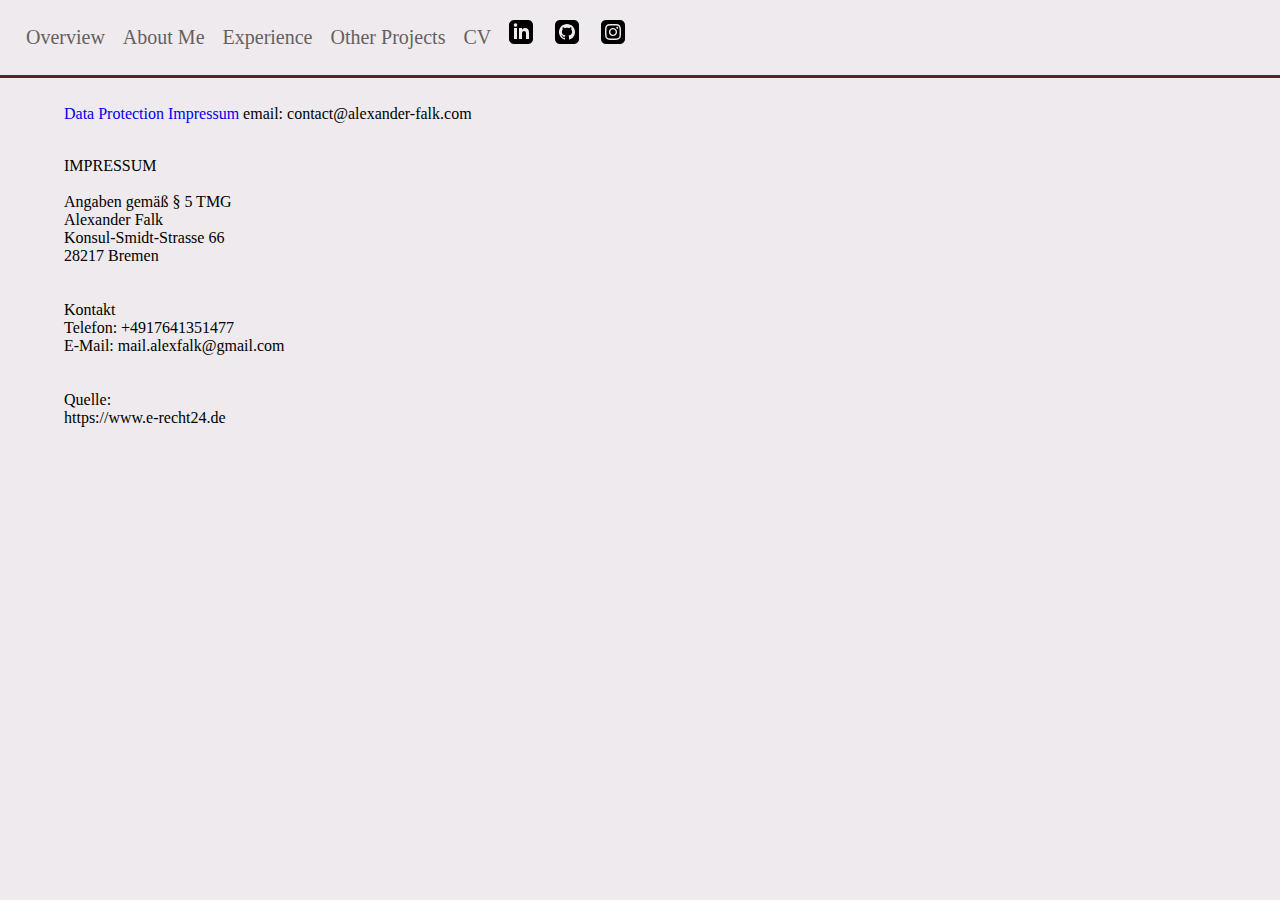
<file: impressum.html>
<html>
	<head>
		<title>Alex Falk - Projects</title>
		<meta charset="utf-8" />
		<link rel="stylesheet" href="assets/css/index.css" />
        <meta name="viewport" content="width=device-width, initial-scale=1">
	</head>

    <body>
    	<!-- Navigation -->
		<div class="navbar">
			<a href="index.html">Overview</a>
			<a href="aboutme.html">About Me</a>
			<a href="Experience.html">Experience</a>
			<a href="projects.html">Other Projects</a>
			<a href="cv.html">CV</a>

            <div class="socialbar">
				<a href="https://www.linkedin.com/in/alexander-falk/" target="_blank" rel="noopener noreferrer">
				<svg xmlns="http://www.w3.org/2000/svg" width="24" height="24" viewBox="0 0 24 24"><path d="M19 0h-14c-2.761 0-5 2.239-5 5v14c0 2.761 2.239 5 5 5h14c2.762 0 5-2.239 5-5v-14c0-2.761-2.238-5-5-5zm-11 19h-3v-11h3v11zm-1.5-12.268c-.966 0-1.75-.79-1.75-1.764s.784-1.764 1.75-1.764 1.75.79 1.75 1.764-.783 1.764-1.75 1.764zm13.5 12.268h-3v-5.604c0-3.368-4-3.113-4 0v5.604h-3v-11h3v1.765c1.396-2.586 7-2.777 7 2.476v6.759z"/></svg></a>
				<a href="https://github.com/Alex-Falk" target="_blank" rel="noopener noreferrer">
				<svg xmlns="http://www.w3.org/2000/svg" width="24" height="24" viewBox="0 0 24 24"><path d="M19 0h-14c-2.761 0-5 2.239-5 5v14c0 2.761 2.239 5 5 5h14c2.762 0 5-2.239 5-5v-14c0-2.761-2.238-5-5-5zm-4.466 19.59c-.405.078-.534-.171-.534-.384v-2.195c0-.747-.262-1.233-.55-1.481 1.782-.198 3.654-.875 3.654-3.947 0-.874-.312-1.588-.823-2.147.082-.202.356-1.016-.079-2.117 0 0-.671-.215-2.198.82-.64-.18-1.324-.267-2.004-.271-.68.003-1.364.091-2.003.269-1.528-1.035-2.2-.82-2.2-.82-.434 1.102-.16 1.915-.077 2.118-.512.56-.824 1.273-.824 2.147 0 3.064 1.867 3.751 3.645 3.954-.229.2-.436.552-.508 1.07-.457.204-1.614.557-2.328-.666 0 0-.423-.768-1.227-.825 0 0-.78-.01-.055.487 0 0 .525.246.889 1.17 0 0 .463 1.428 2.688.944v1.489c0 .211-.129.459-.528.385-3.18-1.057-5.472-4.056-5.472-7.59 0-4.419 3.582-8 8-8s8 3.581 8 8c0 3.533-2.289 6.531-5.466 7.59z"/></svg></a>
				<a href="https://www.instagram.com/alextfalk/" target="_blank" rel="noopener noreferrer">
				<svg xmlns="http://www.w3.org/2000/svg" width="24" height="24" viewBox="0 0 24 24"><path d="M15.233 5.488c-.843-.038-1.097-.046-3.233-.046s-2.389.008-3.232.046c-2.17.099-3.181 1.127-3.279 3.279-.039.844-.048 1.097-.048 3.233s.009 2.389.047 3.233c.099 2.148 1.106 3.18 3.279 3.279.843.038 1.097.047 3.233.047 2.137 0 2.39-.008 3.233-.046 2.17-.099 3.18-1.129 3.279-3.279.038-.844.046-1.097.046-3.233s-.008-2.389-.046-3.232c-.099-2.153-1.111-3.182-3.279-3.281zm-3.233 10.62c-2.269 0-4.108-1.839-4.108-4.108 0-2.269 1.84-4.108 4.108-4.108s4.108 1.839 4.108 4.108c0 2.269-1.839 4.108-4.108 4.108zm4.271-7.418c-.53 0-.96-.43-.96-.96s.43-.96.96-.96.96.43.96.96-.43.96-.96.96zm-1.604 3.31c0 1.473-1.194 2.667-2.667 2.667s-2.667-1.194-2.667-2.667c0-1.473 1.194-2.667 2.667-2.667s2.667 1.194 2.667 2.667zm4.333-12h-14c-2.761 0-5 2.239-5 5v14c0 2.761 2.239 5 5 5h14c2.762 0 5-2.239 5-5v-14c0-2.761-2.238-5-5-5zm.952 15.298c-.132 2.909-1.751 4.521-4.653 4.654-.854.039-1.126.048-3.299.048s-2.444-.009-3.298-.048c-2.908-.133-4.52-1.748-4.654-4.654-.039-.853-.048-1.125-.048-3.298 0-2.172.009-2.445.048-3.298.134-2.908 1.748-4.521 4.654-4.653.854-.04 1.125-.049 3.298-.049s2.445.009 3.299.048c2.908.133 4.523 1.751 4.653 4.653.039.854.048 1.127.048 3.299 0 2.173-.009 2.445-.048 3.298z"/></svg></a>
			</div>
		</div>

		<div class="footerbar">
			<a href="DataProtection.html">Data Protection</a>
			<a href="impressum.html">Impressum</a>
			<a>email: contact@alexander-falk.com</a>
		</div>

        <pre>
            
IMPRESSUM

Angaben gemäß § 5 TMG
Alexander Falk
Konsul-Smidt-Strasse 66
28217 Bremen


Kontakt
Telefon: +4917641351477
E-Mail: mail.alexfalk@gmail.com


Quelle:
https://www.e-recht24.de
        </pre>


    </body>
</html>
</file>
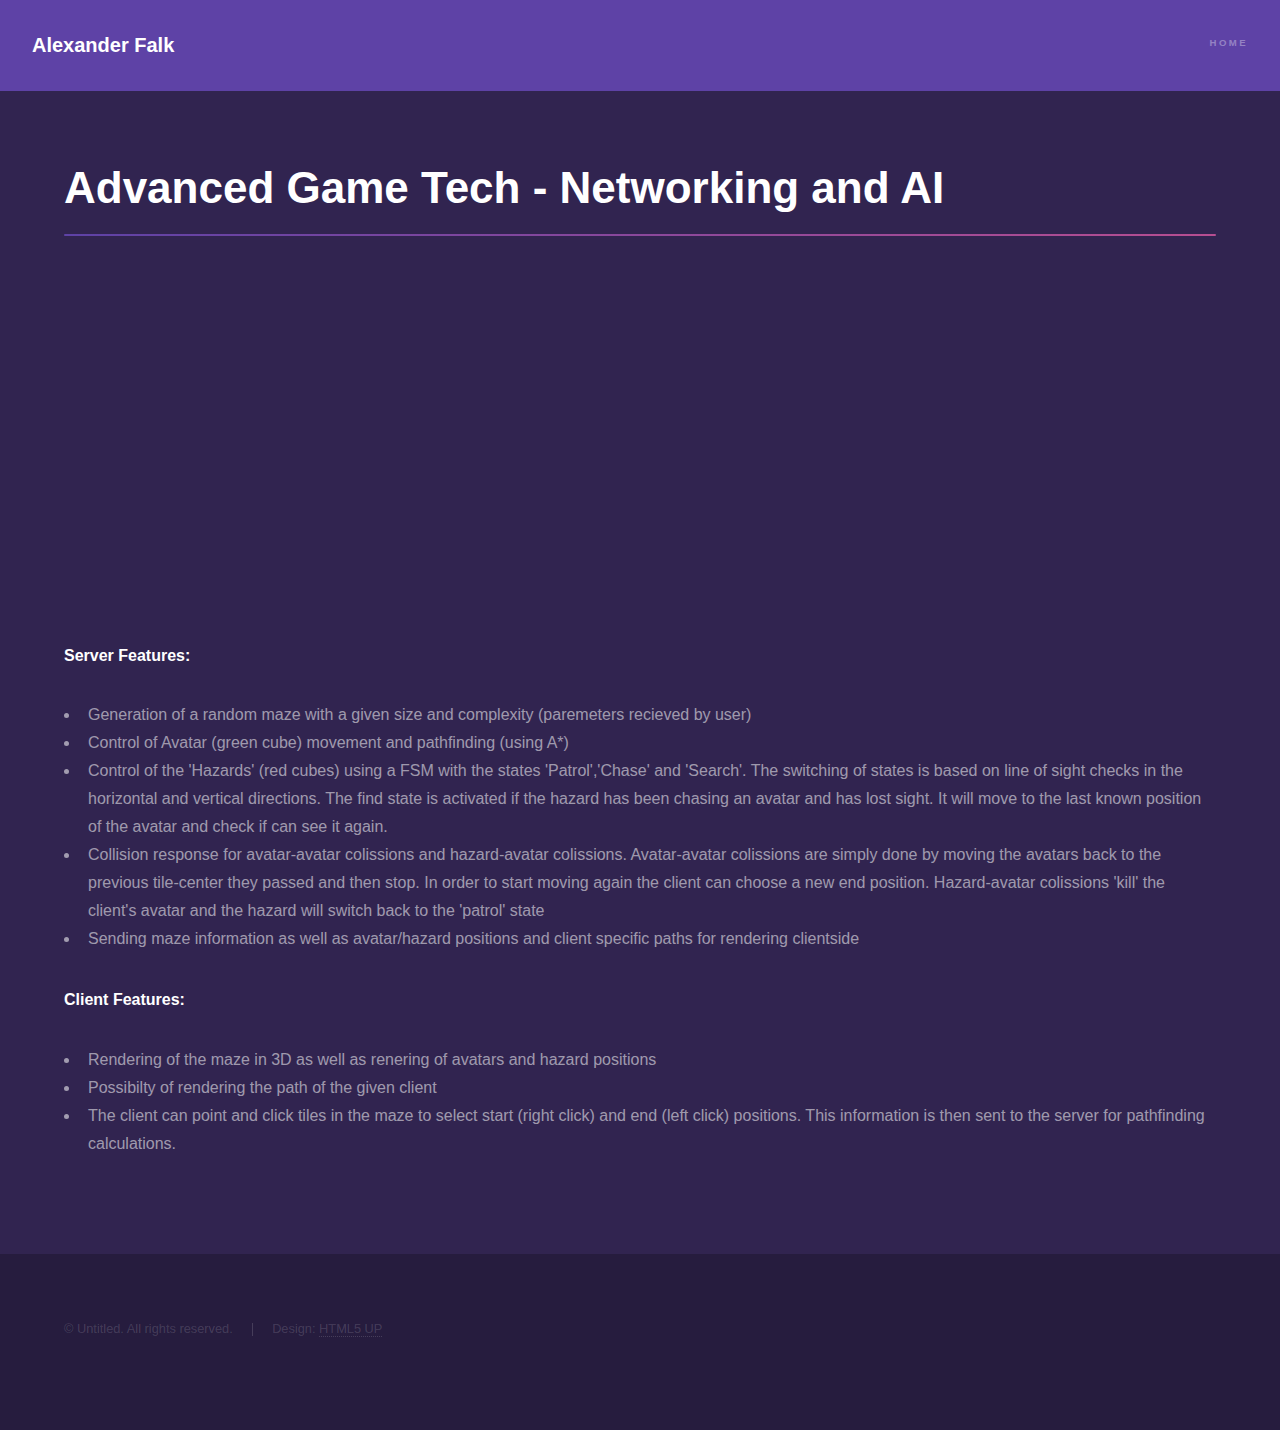
<file: networkAI.html>
<!DOCTYPE HTML>
<!--
	Hyperspace by HTML5 UP
	html5up.net | @ajlkn
	Free for personal and commercial use under the CCA 3.0 license (html5up.net/license)
-->
<html>
	<head>
		<title>Alex Falk Portfolio</title>
		<meta charset="utf-8" />
		<meta name="viewport" content="width=device-width, initial-scale=1" />
		<!--[if lte IE 8]><script src="assets/js/ie/html5shiv.js"></script><![endif]-->
		<link rel="stylesheet" href="assets/css/main.css" />
		<!--[if lte IE 9]><link rel="stylesheet" href="assets/css/ie9.css" /><![endif]-->
		<!--[if lte IE 8]><link rel="stylesheet" href="assets/css/ie8.css" /><![endif]-->
	</head>
	<body>

		<!-- Header -->
			<header id="header">
				<a href="index.html" class="title">Alexander Falk</a>
				<nav>
					<ul>
						<li><a href="index.html">Home</a></li>
					</ul>
				</nav>
			</header>

		<!-- Wrapper -->
			<div id="wrapper">

				<!-- Main -->
					<section id="main" class="wrapper">
						<div class="inner">
							<h1 class="major">Advanced Game Tech - Networking and AI</h1>
							<span class="video"><iframe width="560" height="315" src="https://www.youtube.com/embed/rlYH0_0A-tM" frameborder="0" gesture="media" allow="encrypted-media" allowfullscreen></iframe></span>
							<p></p>
							<p><b>Server Features:</b>
								<ul>
									<li>Generation of a random maze with a given size and complexity (paremeters recieved by user)</li>
									<li>Control of Avatar (green cube) movement and pathfinding (using A*)</li>
									<li>Control of the 'Hazards' (red cubes) using a FSM with the states 'Patrol','Chase' and 'Search'. The switching of states is based on
									line of sight checks in the horizontal and vertical directions. The find state is activated if the hazard has been chasing an avatar and has lost sight. It will move to the last known position of the avatar and check if can see it again.</li>
									<li>Collision response for avatar-avatar colissions and hazard-avatar colissions. Avatar-avatar colissions are simply done by moving the avatars back to the previous tile-center they passed and then stop. In order to start moving again the client can choose a new end position. Hazard-avatar colissions 'kill' the client's avatar and the hazard will switch back to the 'patrol' state</li>
									<li>Sending maze information as well as avatar/hazard positions and client specific paths for rendering clientside</li>
								</ul>
							</p>
							<p><b>Client Features:</b>
								<ul>
									<li>Rendering of the maze in 3D as well as renering of avatars and hazard positions</li>
									<li>Possibilty of rendering the path of the given client</li>
									<li>The client can point and click tiles in the maze to select start (right click) and end (left click) positions. This information is then sent to the server for pathfinding calculations.</li>
								</ul>
							</p>
						</div>
					</section>

			</div>

		<!-- Footer -->
			<footer id="footer" class="wrapper alt">
				<div class="inner">
					<ul class="menu">
						<li>&copy; Untitled. All rights reserved.</li><li>Design: <a href="http://html5up.net">HTML5 UP</a></li>
					</ul>
				</div>
			</footer>

		<!-- Scripts -->
			<script src="assets/js/jquery.min.js"></script>
			<script src="assets/js/jquery.scrollex.min.js"></script>
			<script src="assets/js/jquery.scrolly.min.js"></script>
			<script src="assets/js/skel.min.js"></script>
			<script src="assets/js/util.js"></script>
			<!--[if lte IE 8]><script src="assets/js/ie/respond.min.js"></script><![endif]-->
			<script src="assets/js/main.js"></script>

	</body>
</html>
</file>
<file: assets/css/index.css>
@import "navbar.css";

* {
    font-family: Cambria, Cochin, Georgia, Times, 'Times New Roman', serif;
    background-color: var(--color1);
  }
    
  h1 {
  }
  
  body {
    margin: 5 auto;
    padding-top: 100px;
    width: 90%;
  }

.main {
  display: flex;
  justify-content: center;
  flex-grow: 0;
  flex-shrink: 4;
  height: auto;
  flex-wrap: wrap;
  flex-direction:row;
}

.flexbox {
  display: flex;
  width: 100%;
  flex-wrap: wrap;
}

.left, .right {
  flex: 1;
  padding: 5px;
}

  .left {
    order: 1;
  }

  .right {
    order: 2;
  }
  
  .box, .project, .experience, .about {
    margin: 5;
    padding: 5;
    border-radius: 25px;
  }

  .project {
    flex: 1 0 40%;

  }

  p, 
  li {
    font-size: 18px;
  }
  
  a {
    text-decoration: none;
  }

  input[type="image"] {
    border-radius: 25px;
  }

  .width25 {
    width: 25%;
  }

  .width75 {
    width: 75%;
  }

  .bordered {
    border: solid var(--color4);
    border-radius: 25px;
  }
</file>
<file: assets/css/ie9.css>
/*
	Hyperspace by HTML5 UP
	html5up.net | @ajlkn
	Free for personal and commercial use under the CCA 3.0 license (html5up.net/license)
*/

/* Type */

	h1.major:after {
		background: #b74e91;
	}

/* Wrapper */

	.wrapper.fullscreen {
		min-height: 0;
		padding-bottom: 6em;
		padding-top: 6em;
	}

		body.is-ie .wrapper.fullscreen {
			height: auto;
		}

/* Spotlights */

	.spotlights > section {
		padding-left: 20em;
		position: relative;
	}

		.spotlights > section > .image {
			height: 100%;
			left: 0;
			position: absolute;
			top: 0;
			width: 20em;
		}

		.spotlights > section > .content {
			width: 100%;
		}

/* Features */

	.features:after {
		clear: both;
		content: '';
		display: block;
	}

	.features section {
		float: left;
	}

/* Split */

	.split:after {
		clear: both;
		content: '';
		display: block;
	}

	.split > * {
		float: left;
	}

/* Sidebar */

	#sidebar nav a:after {
		background-color: #b74e91;
	}

/* Header */

	#header:after {
		clear: both;
		content: '';
		display: block;
	}

	#header > .title {
		float: left;
	}

	#header > nav {
		float: right;
	}
</file>
<file: assets/css/ie8.css>
/*
	Hyperspace by HTML5 UP
	html5up.net | @ajlkn
	Free for personal and commercial use under the CCA 3.0 license (html5up.net/license)
*/

/* Type */

	body, input, select, textarea {
		color: #ffffff;
	}

/* Button */

	input[type="submit"],
	input[type="reset"],
	input[type="button"],
	button,
	.button {
		position: relative;
	}

		input[type="submit"]:after,
		input[type="reset"]:after,
		input[type="button"]:after,
		button:after,
		.button:after {
			display: none;
		}

/* Features */

	.features {
		border: solid 1px;
	}

/* Form */

	input[type="text"],
	input[type="password"],
	input[type="email"],
	input[type="tel"],
	select,
	textarea {
		background: transparent;
		border: solid 1px;
	}

/* Split */

	.split.style1 > :first-child {
		padding-right: 2em;
		width: 70%;
	}
</file>
<file: assets/css/main.css>
@import url(font-awesome.min.css);

/*
	Hyperspace by HTML5 UP
	html5up.net | @ajlkn
	Free for personal and commercial use under the CCA 3.0 license (html5up.net/license)
*/

/* Reset */

	html, body, div, span, applet, object, iframe, h1, h2, h3, h4, h5, h6, p, blockquote, pre, a, abbr, acronym, address, big, cite, code, del, dfn, em, img, ins, kbd, q, s, samp, small, strike, strong, sub, sup, tt, var, b, u, i, center, dl, dt, dd, ol, ul, li, fieldset, form, label, legend, table, caption, tbody, tfoot, thead, tr, th, td, article, aside, canvas, details, embed, figure, figcaption, footer, header, hgroup, menu, nav, output, ruby, section, summary, time, mark, audio, video {
		margin: 0;
		padding: 0;
		border: 0;
		font-size: 100%;
		font: inherit;
		vertical-align: middle;
	}

	article, aside, details, figcaption, figure, footer, header, hgroup, menu, nav, section {
		display: block;
	}

	body {
		line-height: 1;
	}

	ol, ul {
		list-style: none;
	}

	blockquote, q {
		quotes: none;
	}

	blockquote:before, blockquote:after, q:before, q:after {
		content: '';
		content: none;
	}

	table {
		border-collapse: collapse;
		border-spacing: 0;
	}

	body {
		-webkit-text-size-adjust: none;
	}

/* Box Model */

	*, *:before, *:after {
		-moz-box-sizing: border-box;
		-webkit-box-sizing: border-box;
		box-sizing: border-box;
	}

/* Grid */

	.row {
		border-bottom: solid 1px transparent;
		-moz-box-sizing: border-box;
		-webkit-box-sizing: border-box;
		box-sizing: border-box;
	}

	.row > * {
		float: left;
		-moz-box-sizing: border-box;
		-webkit-box-sizing: border-box;
		box-sizing: border-box;
	}

	.row:after, .row:before {
		content: '';
		display: block;
		clear: both;
		height: 0;
	}

	.row.uniform > * > :first-child {
		margin-top: 0;
	}

	.row.uniform > * > :last-child {
		margin-bottom: 0;
	}

	.row.\30 \25 > * {
		padding: 0 0 0 0em;
	}

	.row.\30 \25 {
		margin: 0 0 -1px 0em;
	}

	.row.uniform.\30 \25 > * {
		padding: 0em 0 0 0em;
	}

	.row.uniform.\30 \25 {
		margin: 0em 0 -1px 0em;
	}

	.row > * {
		padding: 0 0 0 1.5em;
	}

	.row {
		margin: 0 0 -1px -1.5em;
	}

	.row.uniform > * {
		padding: 1.5em 0 0 1.5em;
	}

	.row.uniform {
		margin: -1.5em 0 -1px -1.5em;
	}

	.row.\32 00\25 > * {
		padding: 0 0 0 3em;
	}

	.row.\32 00\25 {
		margin: 0 0 -1px -3em;
	}

	.row.uniform.\32 00\25 > * {
		padding: 3em 0 0 3em;
	}

	.row.uniform.\32 00\25 {
		margin: -3em 0 -1px -3em;
	}

	.row.\31 50\25 > * {
		padding: 0 0 0 2.25em;
	}

	.row.\31 50\25 {
		margin: 0 0 -1px -2.25em;
	}

	.row.uniform.\31 50\25 > * {
		padding: 2.25em 0 0 2.25em;
	}

	.row.uniform.\31 50\25 {
		margin: -2.25em 0 -1px -2.25em;
	}

	.row.\35 0\25 > * {
		padding: 0 0 0 0.75em;
	}

	.row.\35 0\25 {
		margin: 0 0 -1px -0.75em;
	}

	.row.uniform.\35 0\25 > * {
		padding: 0.75em 0 0 0.75em;
	}

	.row.uniform.\35 0\25 {
		margin: -0.75em 0 -1px -0.75em;
	}

	.row.\32 5\25 > * {
		padding: 0 0 0 0.375em;
	}

	.row.\32 5\25 {
		margin: 0 0 -1px -0.375em;
	}

	.row.uniform.\32 5\25 > * {
		padding: 0.375em 0 0 0.375em;
	}

	.row.uniform.\32 5\25 {
		margin: -0.375em 0 -1px -0.375em;
	}

	.\31 2u, .\31 2u\24 {
		width: 100%;
		clear: none;
		margin-left: 0;
	}

	.\31 1u, .\31 1u\24 {
		width: 91.6666666667%;
		clear: none;
		margin-left: 0;
	}

	.\31 0u, .\31 0u\24 {
		width: 83.3333333333%;
		clear: none;
		margin-left: 0;
	}

	.\39 u, .\39 u\24 {
		width: 75%;
		clear: none;
		margin-left: 0;
	}

	.\38 u, .\38 u\24 {
		width: 66.6666666667%;
		clear: none;
		margin-left: 0;
	}

	.\37 u, .\37 u\24 {
		width: 58.3333333333%;
		clear: none;
		margin-left: 0;
	}

	.\36 u, .\36 u\24 {
		width: 50%;
		clear: none;
		margin-left: 0;
	}

	.\35 u, .\35 u\24 {
		width: 41.6666666667%;
		clear: none;
		margin-left: 0;
	}

	.\34 u, .\34 u\24 {
		width: 33.3333333333%;
		clear: none;
		margin-left: 0;
	}

	.\33 u, .\33 u\24 {
		width: 25%;
		clear: none;
		margin-left: 0;
	}

	.\32 u, .\32 u\24 {
		width: 16.6666666667%;
		clear: none;
		margin-left: 0;
	}

	.\31 u, .\31 u\24 {
		width: 8.3333333333%;
		clear: none;
		margin-left: 0;
	}

	.\31 2u\24 + *,
	.\31 1u\24 + *,
	.\31 0u\24 + *,
	.\39 u\24 + *,
	.\38 u\24 + *,
	.\37 u\24 + *,
	.\36 u\24 + *,
	.\35 u\24 + *,
	.\34 u\24 + *,
	.\33 u\24 + *,
	.\32 u\24 + *,
	.\31 u\24 + * {
		clear: left;
	}

	.\-11u {
		margin-left: 91.66667%;
	}

	.\-10u {
		margin-left: 83.33333%;
	}

	.\-9u {
		margin-left: 75%;
	}

	.\-8u {
		margin-left: 66.66667%;
	}

	.\-7u {
		margin-left: 58.33333%;
	}

	.\-6u {
		margin-left: 50%;
	}

	.\-5u {
		margin-left: 41.66667%;
	}

	.\-4u {
		margin-left: 33.33333%;
	}

	.\-3u {
		margin-left: 25%;
	}

	.\-2u {
		margin-left: 16.66667%;
	}

	.\-1u {
		margin-left: 8.33333%;
	}

	@media screen and (max-width: 1680px) {

		.row > * {
			padding: 0 0 0 1.5em;
		}

		.row {
			margin: 0 0 -1px -1.5em;
		}

		.row.uniform > * {
			padding: 1.5em 0 0 1.5em;
		}

		.row.uniform {
			margin: -1.5em 0 -1px -1.5em;
		}

		.row.\32 00\25 > * {
			padding: 0 0 0 3em;
		}

		.row.\32 00\25 {
			margin: 0 0 -1px -3em;
		}

		.row.uniform.\32 00\25 > * {
			padding: 3em 0 0 3em;
		}

		.row.uniform.\32 00\25 {
			margin: -3em 0 -1px -3em;
		}

		.row.\31 50\25 > * {
			padding: 0 0 0 2.25em;
		}

		.row.\31 50\25 {
			margin: 0 0 -1px -2.25em;
		}

		.row.uniform.\31 50\25 > * {
			padding: 2.25em 0 0 2.25em;
		}

		.row.uniform.\31 50\25 {
			margin: -2.25em 0 -1px -2.25em;
		}

		.row.\35 0\25 > * {
			padding: 0 0 0 0.75em;
		}

		.row.\35 0\25 {
			margin: 0 0 -1px -0.75em;
		}

		.row.uniform.\35 0\25 > * {
			padding: 0.75em 0 0 0.75em;
		}

		.row.uniform.\35 0\25 {
			margin: -0.75em 0 -1px -0.75em;
		}

		.row.\32 5\25 > * {
			padding: 0 0 0 0.375em;
		}

		.row.\32 5\25 {
			margin: 0 0 -1px -0.375em;
		}

		.row.uniform.\32 5\25 > * {
			padding: 0.375em 0 0 0.375em;
		}

		.row.uniform.\32 5\25 {
			margin: -0.375em 0 -1px -0.375em;
		}

		.\31 2u\28xlarge\29, .\31 2u\24\28xlarge\29 {
			width: 100%;
			clear: none;
			margin-left: 0;
		}

		.\31 1u\28xlarge\29, .\31 1u\24\28xlarge\29 {
			width: 91.6666666667%;
			clear: none;
			margin-left: 0;
		}

		.\31 0u\28xlarge\29, .\31 0u\24\28xlarge\29 {
			width: 83.3333333333%;
			clear: none;
			margin-left: 0;
		}

		.\39 u\28xlarge\29, .\39 u\24\28xlarge\29 {
			width: 75%;
			clear: none;
			margin-left: 0;
		}

		.\38 u\28xlarge\29, .\38 u\24\28xlarge\29 {
			width: 66.6666666667%;
			clear: none;
			margin-left: 0;
		}

		.\37 u\28xlarge\29, .\37 u\24\28xlarge\29 {
			width: 58.3333333333%;
			clear: none;
			margin-left: 0;
		}

		.\36 u\28xlarge\29, .\36 u\24\28xlarge\29 {
			width: 50%;
			clear: none;
			margin-left: 0;
		}

		.\35 u\28xlarge\29, .\35 u\24\28xlarge\29 {
			width: 41.6666666667%;
			clear: none;
			margin-left: 0;
		}

		.\34 u\28xlarge\29, .\34 u\24\28xlarge\29 {
			width: 33.3333333333%;
			clear: none;
			margin-left: 0;
		}

		.\33 u\28xlarge\29, .\33 u\24\28xlarge\29 {
			width: 25%;
			clear: none;
			margin-left: 0;
		}

		.\32 u\28xlarge\29, .\32 u\24\28xlarge\29 {
			width: 16.6666666667%;
			clear: none;
			margin-left: 0;
		}

		.\31 u\28xlarge\29, .\31 u\24\28xlarge\29 {
			width: 8.3333333333%;
			clear: none;
			margin-left: 0;
		}

		.\31 2u\24\28xlarge\29 + *,
		.\31 1u\24\28xlarge\29 + *,
		.\31 0u\24\28xlarge\29 + *,
		.\39 u\24\28xlarge\29 + *,
		.\38 u\24\28xlarge\29 + *,
		.\37 u\24\28xlarge\29 + *,
		.\36 u\24\28xlarge\29 + *,
		.\35 u\24\28xlarge\29 + *,
		.\34 u\24\28xlarge\29 + *,
		.\33 u\24\28xlarge\29 + *,
		.\32 u\24\28xlarge\29 + *,
		.\31 u\24\28xlarge\29 + * {
			clear: left;
		}

		.\-11u\28xlarge\29 {
			margin-left: 91.66667%;
		}

		.\-10u\28xlarge\29 {
			margin-left: 83.33333%;
		}

		.\-9u\28xlarge\29 {
			margin-left: 75%;
		}

		.\-8u\28xlarge\29 {
			margin-left: 66.66667%;
		}

		.\-7u\28xlarge\29 {
			margin-left: 58.33333%;
		}

		.\-6u\28xlarge\29 {
			margin-left: 50%;
		}

		.\-5u\28xlarge\29 {
			margin-left: 41.66667%;
		}

		.\-4u\28xlarge\29 {
			margin-left: 33.33333%;
		}

		.\-3u\28xlarge\29 {
			margin-left: 25%;
		}

		.\-2u\28xlarge\29 {
			margin-left: 16.66667%;
		}

		.\-1u\28xlarge\29 {
			margin-left: 8.33333%;
		}

	}

	@media screen and (max-width: 1280px) {

		.row > * {
			padding: 0 0 0 1.5em;
		}

		.row {
			margin: 0 0 -1px -1.5em;
		}

		.row.uniform > * {
			padding: 1.5em 0 0 1.5em;
		}

		.row.uniform {
			margin: -1.5em 0 -1px -1.5em;
		}

		.row.\32 00\25 > * {
			padding: 0 0 0 3em;
		}

		.row.\32 00\25 {
			margin: 0 0 -1px -3em;
		}

		.row.uniform.\32 00\25 > * {
			padding: 3em 0 0 3em;
		}

		.row.uniform.\32 00\25 {
			margin: -3em 0 -1px -3em;
		}

		.row.\31 50\25 > * {
			padding: 0 0 0 2.25em;
		}

		.row.\31 50\25 {
			margin: 0 0 -1px -2.25em;
		}

		.row.uniform.\31 50\25 > * {
			padding: 2.25em 0 0 2.25em;
		}

		.row.uniform.\31 50\25 {
			margin: -2.25em 0 -1px -2.25em;
		}

		.row.\35 0\25 > * {
			padding: 0 0 0 0.75em;
		}

		.row.\35 0\25 {
			margin: 0 0 -1px -0.75em;
		}

		.row.uniform.\35 0\25 > * {
			padding: 0.75em 0 0 0.75em;
		}

		.row.uniform.\35 0\25 {
			margin: -0.75em 0 -1px -0.75em;
		}

		.row.\32 5\25 > * {
			padding: 0 0 0 0.375em;
		}

		.row.\32 5\25 {
			margin: 0 0 -1px -0.375em;
		}

		.row.uniform.\32 5\25 > * {
			padding: 0.375em 0 0 0.375em;
		}

		.row.uniform.\32 5\25 {
			margin: -0.375em 0 -1px -0.375em;
		}

		.\31 2u\28large\29, .\31 2u\24\28large\29 {
			width: 100%;
			clear: none;
			margin-left: 0;
		}

		.\31 1u\28large\29, .\31 1u\24\28large\29 {
			width: 91.6666666667%;
			clear: none;
			margin-left: 0;
		}

		.\31 0u\28large\29, .\31 0u\24\28large\29 {
			width: 83.3333333333%;
			clear: none;
			margin-left: 0;
		}

		.\39 u\28large\29, .\39 u\24\28large\29 {
			width: 75%;
			clear: none;
			margin-left: 0;
		}

		.\38 u\28large\29, .\38 u\24\28large\29 {
			width: 66.6666666667%;
			clear: none;
			margin-left: 0;
		}

		.\37 u\28large\29, .\37 u\24\28large\29 {
			width: 58.3333333333%;
			clear: none;
			margin-left: 0;
		}

		.\36 u\28large\29, .\36 u\24\28large\29 {
			width: 50%;
			clear: none;
			margin-left: 0;
		}

		.\35 u\28large\29, .\35 u\24\28large\29 {
			width: 41.6666666667%;
			clear: none;
			margin-left: 0;
		}

		.\34 u\28large\29, .\34 u\24\28large\29 {
			width: 33.3333333333%;
			clear: none;
			margin-left: 0;
		}

		.\33 u\28large\29, .\33 u\24\28large\29 {
			width: 25%;
			clear: none;
			margin-left: 0;
		}

		.\32 u\28large\29, .\32 u\24\28large\29 {
			width: 16.6666666667%;
			clear: none;
			margin-left: 0;
		}

		.\31 u\28large\29, .\31 u\24\28large\29 {
			width: 8.3333333333%;
			clear: none;
			margin-left: 0;
		}

		.\31 2u\24\28large\29 + *,
		.\31 1u\24\28large\29 + *,
		.\31 0u\24\28large\29 + *,
		.\39 u\24\28large\29 + *,
		.\38 u\24\28large\29 + *,
		.\37 u\24\28large\29 + *,
		.\36 u\24\28large\29 + *,
		.\35 u\24\28large\29 + *,
		.\34 u\24\28large\29 + *,
		.\33 u\24\28large\29 + *,
		.\32 u\24\28large\29 + *,
		.\31 u\24\28large\29 + * {
			clear: left;
		}

		.\-11u\28large\29 {
			margin-left: 91.66667%;
		}

		.\-10u\28large\29 {
			margin-left: 83.33333%;
		}

		.\-9u\28large\29 {
			margin-left: 75%;
		}

		.\-8u\28large\29 {
			margin-left: 66.66667%;
		}

		.\-7u\28large\29 {
			margin-left: 58.33333%;
		}

		.\-6u\28large\29 {
			margin-left: 50%;
		}

		.\-5u\28large\29 {
			margin-left: 41.66667%;
		}

		.\-4u\28large\29 {
			margin-left: 33.33333%;
		}

		.\-3u\28large\29 {
			margin-left: 25%;
		}

		.\-2u\28large\29 {
			margin-left: 16.66667%;
		}

		.\-1u\28large\29 {
			margin-left: 8.33333%;
		}

	}

	@media screen and (max-width: 980px) {

		.row > * {
			padding: 0 0 0 1.5em;
		}

		.row {
			margin: 0 0 -1px -1.5em;
		}

		.row.uniform > * {
			padding: 1.5em 0 0 1.5em;
		}

		.row.uniform {
			margin: -1.5em 0 -1px -1.5em;
		}

		.row.\32 00\25 > * {
			padding: 0 0 0 3em;
		}

		.row.\32 00\25 {
			margin: 0 0 -1px -3em;
		}

		.row.uniform.\32 00\25 > * {
			padding: 3em 0 0 3em;
		}

		.row.uniform.\32 00\25 {
			margin: -3em 0 -1px -3em;
		}

		.row.\31 50\25 > * {
			padding: 0 0 0 2.25em;
		}

		.row.\31 50\25 {
			margin: 0 0 -1px -2.25em;
		}

		.row.uniform.\31 50\25 > * {
			padding: 2.25em 0 0 2.25em;
		}

		.row.uniform.\31 50\25 {
			margin: -2.25em 0 -1px -2.25em;
		}

		.row.\35 0\25 > * {
			padding: 0 0 0 0.75em;
		}

		.row.\35 0\25 {
			margin: 0 0 -1px -0.75em;
		}

		.row.uniform.\35 0\25 > * {
			padding: 0.75em 0 0 0.75em;
		}

		.row.uniform.\35 0\25 {
			margin: -0.75em 0 -1px -0.75em;
		}

		.row.\32 5\25 > * {
			padding: 0 0 0 0.375em;
		}

		.row.\32 5\25 {
			margin: 0 0 -1px -0.375em;
		}

		.row.uniform.\32 5\25 > * {
			padding: 0.375em 0 0 0.375em;
		}

		.row.uniform.\32 5\25 {
			margin: -0.375em 0 -1px -0.375em;
		}

		.\31 2u\28medium\29, .\31 2u\24\28medium\29 {
			width: 100%;
			clear: none;
			margin-left: 0;
		}

		.\31 1u\28medium\29, .\31 1u\24\28medium\29 {
			width: 91.6666666667%;
			clear: none;
			margin-left: 0;
		}

		.\31 0u\28medium\29, .\31 0u\24\28medium\29 {
			width: 83.3333333333%;
			clear: none;
			margin-left: 0;
		}

		.\39 u\28medium\29, .\39 u\24\28medium\29 {
			width: 75%;
			clear: none;
			margin-left: 0;
		}

		.\38 u\28medium\29, .\38 u\24\28medium\29 {
			width: 66.6666666667%;
			clear: none;
			margin-left: 0;
		}

		.\37 u\28medium\29, .\37 u\24\28medium\29 {
			width: 58.3333333333%;
			clear: none;
			margin-left: 0;
		}

		.\36 u\28medium\29, .\36 u\24\28medium\29 {
			width: 50%;
			clear: none;
			margin-left: 0;
		}

		.\35 u\28medium\29, .\35 u\24\28medium\29 {
			width: 41.6666666667%;
			clear: none;
			margin-left: 0;
		}

		.\34 u\28medium\29, .\34 u\24\28medium\29 {
			width: 33.3333333333%;
			clear: none;
			margin-left: 0;
		}

		.\33 u\28medium\29, .\33 u\24\28medium\29 {
			width: 25%;
			clear: none;
			margin-left: 0;
		}

		.\32 u\28medium\29, .\32 u\24\28medium\29 {
			width: 16.6666666667%;
			clear: none;
			margin-left: 0;
		}

		.\31 u\28medium\29, .\31 u\24\28medium\29 {
			width: 8.3333333333%;
			clear: none;
			margin-left: 0;
		}

		.\31 2u\24\28medium\29 + *,
		.\31 1u\24\28medium\29 + *,
		.\31 0u\24\28medium\29 + *,
		.\39 u\24\28medium\29 + *,
		.\38 u\24\28medium\29 + *,
		.\37 u\24\28medium\29 + *,
		.\36 u\24\28medium\29 + *,
		.\35 u\24\28medium\29 + *,
		.\34 u\24\28medium\29 + *,
		.\33 u\24\28medium\29 + *,
		.\32 u\24\28medium\29 + *,
		.\31 u\24\28medium\29 + * {
			clear: left;
		}

		.\-11u\28medium\29 {
			margin-left: 91.66667%;
		}

		.\-10u\28medium\29 {
			margin-left: 83.33333%;
		}

		.\-9u\28medium\29 {
			margin-left: 75%;
		}

		.\-8u\28medium\29 {
			margin-left: 66.66667%;
		}

		.\-7u\28medium\29 {
			margin-left: 58.33333%;
		}

		.\-6u\28medium\29 {
			margin-left: 50%;
		}

		.\-5u\28medium\29 {
			margin-left: 41.66667%;
		}

		.\-4u\28medium\29 {
			margin-left: 33.33333%;
		}

		.\-3u\28medium\29 {
			margin-left: 25%;
		}

		.\-2u\28medium\29 {
			margin-left: 16.66667%;
		}

		.\-1u\28medium\29 {
			margin-left: 8.33333%;
		}

	}

	@media screen and (max-width: 736px) {

		.row > * {
			padding: 0 0 0 1.5em;
		}

		.row {
			margin: 0 0 -1px -1.5em;
		}

		.row.uniform > * {
			padding: 1.5em 0 0 1.5em;
		}

		.row.uniform {
			margin: -1.5em 0 -1px -1.5em;
		}

		.row.\32 00\25 > * {
			padding: 0 0 0 3em;
		}

		.row.\32 00\25 {
			margin: 0 0 -1px -3em;
		}

		.row.uniform.\32 00\25 > * {
			padding: 3em 0 0 3em;
		}

		.row.uniform.\32 00\25 {
			margin: -3em 0 -1px -3em;
		}

		.row.\31 50\25 > * {
			padding: 0 0 0 2.25em;
		}

		.row.\31 50\25 {
			margin: 0 0 -1px -2.25em;
		}

		.row.uniform.\31 50\25 > * {
			padding: 2.25em 0 0 2.25em;
		}

		.row.uniform.\31 50\25 {
			margin: -2.25em 0 -1px -2.25em;
		}

		.row.\35 0\25 > * {
			padding: 0 0 0 0.75em;
		}

		.row.\35 0\25 {
			margin: 0 0 -1px -0.75em;
		}

		.row.uniform.\35 0\25 > * {
			padding: 0.75em 0 0 0.75em;
		}

		.row.uniform.\35 0\25 {
			margin: -0.75em 0 -1px -0.75em;
		}

		.row.\32 5\25 > * {
			padding: 0 0 0 0.375em;
		}

		.row.\32 5\25 {
			margin: 0 0 -1px -0.375em;
		}

		.row.uniform.\32 5\25 > * {
			padding: 0.375em 0 0 0.375em;
		}

		.row.uniform.\32 5\25 {
			margin: -0.375em 0 -1px -0.375em;
		}

		.\31 2u\28small\29, .\31 2u\24\28small\29 {
			width: 100%;
			clear: none;
			margin-left: 0;
		}

		.\31 1u\28small\29, .\31 1u\24\28small\29 {
			width: 91.6666666667%;
			clear: none;
			margin-left: 0;
		}

		.\31 0u\28small\29, .\31 0u\24\28small\29 {
			width: 83.3333333333%;
			clear: none;
			margin-left: 0;
		}

		.\39 u\28small\29, .\39 u\24\28small\29 {
			width: 75%;
			clear: none;
			margin-left: 0;
		}

		.\38 u\28small\29, .\38 u\24\28small\29 {
			width: 66.6666666667%;
			clear: none;
			margin-left: 0;
		}

		.\37 u\28small\29, .\37 u\24\28small\29 {
			width: 58.3333333333%;
			clear: none;
			margin-left: 0;
		}

		.\36 u\28small\29, .\36 u\24\28small\29 {
			width: 50%;
			clear: none;
			margin-left: 0;
		}

		.\35 u\28small\29, .\35 u\24\28small\29 {
			width: 41.6666666667%;
			clear: none;
			margin-left: 0;
		}

		.\34 u\28small\29, .\34 u\24\28small\29 {
			width: 33.3333333333%;
			clear: none;
			margin-left: 0;
		}

		.\33 u\28small\29, .\33 u\24\28small\29 {
			width: 25%;
			clear: none;
			margin-left: 0;
		}

		.\32 u\28small\29, .\32 u\24\28small\29 {
			width: 16.6666666667%;
			clear: none;
			margin-left: 0;
		}

		.\31 u\28small\29, .\31 u\24\28small\29 {
			width: 8.3333333333%;
			clear: none;
			margin-left: 0;
		}

		.\31 2u\24\28small\29 + *,
		.\31 1u\24\28small\29 + *,
		.\31 0u\24\28small\29 + *,
		.\39 u\24\28small\29 + *,
		.\38 u\24\28small\29 + *,
		.\37 u\24\28small\29 + *,
		.\36 u\24\28small\29 + *,
		.\35 u\24\28small\29 + *,
		.\34 u\24\28small\29 + *,
		.\33 u\24\28small\29 + *,
		.\32 u\24\28small\29 + *,
		.\31 u\24\28small\29 + * {
			clear: left;
		}

		.\-11u\28small\29 {
			margin-left: 91.66667%;
		}

		.\-10u\28small\29 {
			margin-left: 83.33333%;
		}

		.\-9u\28small\29 {
			margin-left: 75%;
		}

		.\-8u\28small\29 {
			margin-left: 66.66667%;
		}

		.\-7u\28small\29 {
			margin-left: 58.33333%;
		}

		.\-6u\28small\29 {
			margin-left: 50%;
		}

		.\-5u\28small\29 {
			margin-left: 41.66667%;
		}

		.\-4u\28small\29 {
			margin-left: 33.33333%;
		}

		.\-3u\28small\29 {
			margin-left: 25%;
		}

		.\-2u\28small\29 {
			margin-left: 16.66667%;
		}

		.\-1u\28small\29 {
			margin-left: 8.33333%;
		}

	}

	@media screen and (max-width: 480px) {

		.row > * {
			padding: 0 0 0 1.5em;
		}

		.row {
			margin: 0 0 -1px -1.5em;
		}

		.row.uniform > * {
			padding: 1.5em 0 0 1.5em;
		}

		.row.uniform {
			margin: -1.5em 0 -1px -1.5em;
		}

		.row.\32 00\25 > * {
			padding: 0 0 0 3em;
		}

		.row.\32 00\25 {
			margin: 0 0 -1px -3em;
		}

		.row.uniform.\32 00\25 > * {
			padding: 3em 0 0 3em;
		}

		.row.uniform.\32 00\25 {
			margin: -3em 0 -1px -3em;
		}

		.row.\31 50\25 > * {
			padding: 0 0 0 2.25em;
		}

		.row.\31 50\25 {
			margin: 0 0 -1px -2.25em;
		}

		.row.uniform.\31 50\25 > * {
			padding: 2.25em 0 0 2.25em;
		}

		.row.uniform.\31 50\25 {
			margin: -2.25em 0 -1px -2.25em;
		}

		.row.\35 0\25 > * {
			padding: 0 0 0 0.75em;
		}

		.row.\35 0\25 {
			margin: 0 0 -1px -0.75em;
		}

		.row.uniform.\35 0\25 > * {
			padding: 0.75em 0 0 0.75em;
		}

		.row.uniform.\35 0\25 {
			margin: -0.75em 0 -1px -0.75em;
		}

		.row.\32 5\25 > * {
			padding: 0 0 0 0.375em;
		}

		.row.\32 5\25 {
			margin: 0 0 -1px -0.375em;
		}

		.row.uniform.\32 5\25 > * {
			padding: 0.375em 0 0 0.375em;
		}

		.row.uniform.\32 5\25 {
			margin: -0.375em 0 -1px -0.375em;
		}

		.\31 2u\28xsmall\29, .\31 2u\24\28xsmall\29 {
			width: 100%;
			clear: none;
			margin-left: 0;
		}

		.\31 1u\28xsmall\29, .\31 1u\24\28xsmall\29 {
			width: 91.6666666667%;
			clear: none;
			margin-left: 0;
		}

		.\31 0u\28xsmall\29, .\31 0u\24\28xsmall\29 {
			width: 83.3333333333%;
			clear: none;
			margin-left: 0;
		}

		.\39 u\28xsmall\29, .\39 u\24\28xsmall\29 {
			width: 75%;
			clear: none;
			margin-left: 0;
		}

		.\38 u\28xsmall\29, .\38 u\24\28xsmall\29 {
			width: 66.6666666667%;
			clear: none;
			margin-left: 0;
		}

		.\37 u\28xsmall\29, .\37 u\24\28xsmall\29 {
			width: 58.3333333333%;
			clear: none;
			margin-left: 0;
		}

		.\36 u\28xsmall\29, .\36 u\24\28xsmall\29 {
			width: 50%;
			clear: none;
			margin-left: 0;
		}

		.\35 u\28xsmall\29, .\35 u\24\28xsmall\29 {
			width: 41.6666666667%;
			clear: none;
			margin-left: 0;
		}

		.\34 u\28xsmall\29, .\34 u\24\28xsmall\29 {
			width: 33.3333333333%;
			clear: none;
			margin-left: 0;
		}

		.\33 u\28xsmall\29, .\33 u\24\28xsmall\29 {
			width: 25%;
			clear: none;
			margin-left: 0;
		}

		.\32 u\28xsmall\29, .\32 u\24\28xsmall\29 {
			width: 16.6666666667%;
			clear: none;
			margin-left: 0;
		}

		.\31 u\28xsmall\29, .\31 u\24\28xsmall\29 {
			width: 8.3333333333%;
			clear: none;
			margin-left: 0;
		}

		.\31 2u\24\28xsmall\29 + *,
		.\31 1u\24\28xsmall\29 + *,
		.\31 0u\24\28xsmall\29 + *,
		.\39 u\24\28xsmall\29 + *,
		.\38 u\24\28xsmall\29 + *,
		.\37 u\24\28xsmall\29 + *,
		.\36 u\24\28xsmall\29 + *,
		.\35 u\24\28xsmall\29 + *,
		.\34 u\24\28xsmall\29 + *,
		.\33 u\24\28xsmall\29 + *,
		.\32 u\24\28xsmall\29 + *,
		.\31 u\24\28xsmall\29 + * {
			clear: left;
		}

		.\-11u\28xsmall\29 {
			margin-left: 91.66667%;
		}

		.\-10u\28xsmall\29 {
			margin-left: 83.33333%;
		}

		.\-9u\28xsmall\29 {
			margin-left: 75%;
		}

		.\-8u\28xsmall\29 {
			margin-left: 66.66667%;
		}

		.\-7u\28xsmall\29 {
			margin-left: 58.33333%;
		}

		.\-6u\28xsmall\29 {
			margin-left: 50%;
		}

		.\-5u\28xsmall\29 {
			margin-left: 41.66667%;
		}

		.\-4u\28xsmall\29 {
			margin-left: 33.33333%;
		}

		.\-3u\28xsmall\29 {
			margin-left: 25%;
		}

		.\-2u\28xsmall\29 {
			margin-left: 16.66667%;
		}

		.\-1u\28xsmall\29 {
			margin-left: 8.33333%;
		}

	}

	@media screen and (max-width: 360px) {

		.row > * {
			padding: 0 0 0 1.5em;
		}

		.row {
			margin: 0 0 -1px -1.5em;
		}

		.row.uniform > * {
			padding: 1.5em 0 0 1.5em;
		}

		.row.uniform {
			margin: -1.5em 0 -1px -1.5em;
		}

		.row.\32 00\25 > * {
			padding: 0 0 0 3em;
		}

		.row.\32 00\25 {
			margin: 0 0 -1px -3em;
		}

		.row.uniform.\32 00\25 > * {
			padding: 3em 0 0 3em;
		}

		.row.uniform.\32 00\25 {
			margin: -3em 0 -1px -3em;
		}

		.row.\31 50\25 > * {
			padding: 0 0 0 2.25em;
		}

		.row.\31 50\25 {
			margin: 0 0 -1px -2.25em;
		}

		.row.uniform.\31 50\25 > * {
			padding: 2.25em 0 0 2.25em;
		}

		.row.uniform.\31 50\25 {
			margin: -2.25em 0 -1px -2.25em;
		}

		.row.\35 0\25 > * {
			padding: 0 0 0 0.75em;
		}

		.row.\35 0\25 {
			margin: 0 0 -1px -0.75em;
		}

		.row.uniform.\35 0\25 > * {
			padding: 0.75em 0 0 0.75em;
		}

		.row.uniform.\35 0\25 {
			margin: -0.75em 0 -1px -0.75em;
		}

		.row.\32 5\25 > * {
			padding: 0 0 0 0.375em;
		}

		.row.\32 5\25 {
			margin: 0 0 -1px -0.375em;
		}

		.row.uniform.\32 5\25 > * {
			padding: 0.375em 0 0 0.375em;
		}

		.row.uniform.\32 5\25 {
			margin: -0.375em 0 -1px -0.375em;
		}

		.\31 2u\28xxsmall\29, .\31 2u\24\28xxsmall\29 {
			width: 100%;
			clear: none;
			margin-left: 0;
		}

		.\31 1u\28xxsmall\29, .\31 1u\24\28xxsmall\29 {
			width: 91.6666666667%;
			clear: none;
			margin-left: 0;
		}

		.\31 0u\28xxsmall\29, .\31 0u\24\28xxsmall\29 {
			width: 83.3333333333%;
			clear: none;
			margin-left: 0;
		}

		.\39 u\28xxsmall\29, .\39 u\24\28xxsmall\29 {
			width: 75%;
			clear: none;
			margin-left: 0;
		}

		.\38 u\28xxsmall\29, .\38 u\24\28xxsmall\29 {
			width: 66.6666666667%;
			clear: none;
			margin-left: 0;
		}

		.\37 u\28xxsmall\29, .\37 u\24\28xxsmall\29 {
			width: 58.3333333333%;
			clear: none;
			margin-left: 0;
		}

		.\36 u\28xxsmall\29, .\36 u\24\28xxsmall\29 {
			width: 50%;
			clear: none;
			margin-left: 0;
		}

		.\35 u\28xxsmall\29, .\35 u\24\28xxsmall\29 {
			width: 41.6666666667%;
			clear: none;
			margin-left: 0;
		}

		.\34 u\28xxsmall\29, .\34 u\24\28xxsmall\29 {
			width: 33.3333333333%;
			clear: none;
			margin-left: 0;
		}

		.\33 u\28xxsmall\29, .\33 u\24\28xxsmall\29 {
			width: 25%;
			clear: none;
			margin-left: 0;
		}

		.\32 u\28xxsmall\29, .\32 u\24\28xxsmall\29 {
			width: 16.6666666667%;
			clear: none;
			margin-left: 0;
		}

		.\31 u\28xxsmall\29, .\31 u\24\28xxsmall\29 {
			width: 8.3333333333%;
			clear: none;
			margin-left: 0;
		}

		.\31 2u\24\28xxsmall\29 + *,
		.\31 1u\24\28xxsmall\29 + *,
		.\31 0u\24\28xxsmall\29 + *,
		.\39 u\24\28xxsmall\29 + *,
		.\38 u\24\28xxsmall\29 + *,
		.\37 u\24\28xxsmall\29 + *,
		.\36 u\24\28xxsmall\29 + *,
		.\35 u\24\28xxsmall\29 + *,
		.\34 u\24\28xxsmall\29 + *,
		.\33 u\24\28xxsmall\29 + *,
		.\32 u\24\28xxsmall\29 + *,
		.\31 u\24\28xxsmall\29 + * {
			clear: left;
		}

		.\-11u\28xxsmall\29 {
			margin-left: 91.66667%;
		}

		.\-10u\28xxsmall\29 {
			margin-left: 83.33333%;
		}

		.\-9u\28xxsmall\29 {
			margin-left: 75%;
		}

		.\-8u\28xxsmall\29 {
			margin-left: 66.66667%;
		}

		.\-7u\28xxsmall\29 {
			margin-left: 58.33333%;
		}

		.\-6u\28xxsmall\29 {
			margin-left: 50%;
		}

		.\-5u\28xxsmall\29 {
			margin-left: 41.66667%;
		}

		.\-4u\28xxsmall\29 {
			margin-left: 33.33333%;
		}

		.\-3u\28xxsmall\29 {
			margin-left: 25%;
		}

		.\-2u\28xxsmall\29 {
			margin-left: 16.66667%;
		}

		.\-1u\28xxsmall\29 {
			margin-left: 8.33333%;
		}

	}

/* Basic */

	@-ms-viewport {
		width: device-width;
	}

	body {
		-ms-overflow-style: scrollbar;
	}

	@media screen and (max-width: 480px) {

		html, body {
			min-width: 320px;
		}

	}

	body {
		background: #312450;
	}

		body.is-loading *, body.is-loading *:before, body.is-loading *:after {
			-moz-animation: none !important;
			-webkit-animation: none !important;
			-ms-animation: none !important;
			animation: none !important;
			-moz-transition: none !important;
			-webkit-transition: none !important;
			-ms-transition: none !important;
			transition: none !important;
		}

/* Type */

	body, input, select, textarea {
		color: rgba(255, 255, 255, 0.55);
		font-family: Arial, Helvetica, sans-serif;
		font-size: 16.5pt;
		font-weight: normal;
		line-height: 1.75;
	}

		@media screen and (max-width: 1680px) {

			body, input, select, textarea {
				font-size: 13pt;
			}

		}

		@media screen and (max-width: 1280px) {

			body, input, select, textarea {
				font-size: 12pt;
			}

		}

		@media screen and (max-width: 360px) {

			body, input, select, textarea {
				font-size: 11pt;
			}

		}

	a {
		-moz-transition: color 0.2s ease, border-bottom-color 0.2s ease;
		-webkit-transition: color 0.2s ease, border-bottom-color 0.2s ease;
		-ms-transition: color 0.2s ease, border-bottom-color 0.2s ease;
		transition: color 0.2s ease, border-bottom-color 0.2s ease;
		border-bottom: dotted 1px rgba(255, 255, 255, 0.35);
		color: inherit;
		text-decoration: none;
	}

		a:hover {
			border-bottom-color: transparent;
			color: #ffffff;
		}

	strong, b {
		color: #ffffff;
		font-weight: bold;
	}

	em, i {
		font-style: italic;
	}

	p {
		margin: 0 0 2em 0;
	}

	h1, h2, h3, h4, h5, h6 {
		color: #ffffff;
		font-weight: bold;
		line-height: 1.5;
		margin: 0 0 0.5em 0;
	}

		h1 a, h2 a, h3 a, h4 a, h5 a, h6 a {
			color: inherit;
			text-decoration: none;
		}

	h1 {
		font-size: 2.75em;
	}

		h1.major {
			margin: 0 0 1.3em 0;
			position: relative;
			padding-bottom: 0.35em;
		}

			h1.major:after {
				background-image: -moz-linear-gradient(to right, #5e42a6, #b74e91);
				background-image: -webkit-linear-gradient(to right, #5e42a6, #b74e91);
				background-image: -ms-linear-gradient(to right, #5e42a6, #b74e91);
				background-image: linear-gradient(to right, #5e42a6, #b74e91);
				-moz-transition: max-width 0.2s ease;
				-webkit-transition: max-width 0.2s ease;
				-ms-transition: max-width 0.2s ease;
				transition: max-width 0.2s ease;
				border-radius: 0.2em;
				bottom: 0;
				content: '';
				height: 0.05em;
				position: absolute;
				right: 0;
				width: 100%;
			}

	h2 {
		font-size: 1.75em;
	}

	h3 {
		font-size: 1.1em;
	}

	h4 {
		font-size: 1em;
	}

	h5 {
		font-size: 0.8em;
	}

	h6 {
		font-size: 0.6em;
	}

	@media screen and (max-width: 736px) {

		h1 {
			font-size: 2em;
		}

		h2 {
			font-size: 1.25em;
		}

		h3 {
			font-size: 1em;
		}

		h4 {
			font-size: 0.8em;
		}

		h5 {
			font-size: 0.6em;
		}

		h6 {
			font-size: 0.6em;
		}

	}

	sub {
		font-size: 0.8em;
		position: relative;
		top: 0.5em;
	}

	sup {
		font-size: 0.8em;
		position: relative;
		top: -0.5em;
	}

	blockquote {
		border-left: solid 4px rgba(255, 255, 255, 0.15);
		font-style: italic;
		margin: 0 0 2em 0;
		padding: 0.5em 0 0.5em 2em;
	}

	code {
		background: rgba(255, 255, 255, 0.05);
		border-radius: 0.25em;
		border: solid 1px rgba(255, 255, 255, 0.15);
		font-family: "Courier New", monospace;
		font-size: 0.9em;
		margin: 0 0.25em;
		padding: 0.25em 0.65em;
	}

	pre {
		-webkit-overflow-scrolling: touch;
		font-family: "Courier New", monospace;
		font-size: 0.9em;
		margin: 0 0 2em 0;
	}

		pre code {
			display: block;
			line-height: 1.75em;
			padding: 1em 1.5em;
			overflow-x: auto;
		}

	hr {
		border: 0;
		border-bottom: solid 1px rgba(255, 255, 255, 0.15);
		margin: 2em 0;
	}

		hr.major {
			margin: 3em 0;
		}

	.align-left {
		text-align: left;
	}

	.align-center {
		text-align: center;
	}

	.align-right {
		text-align: right;
	}

/* Box */

	.box {
		border-radius: 0.25em;
		border: solid 1px rgba(255, 255, 255, 0.15);
		margin-bottom: 2em;
		padding: 1.5em;
	}

		.box > :last-child,
		.box > :last-child > :last-child,
		.box > :last-child > :last-child > :last-child {
			margin-bottom: 0;
		}

		.box.alt {
			border: 0;
			border-radius: 0;
			padding: 0;
		}

/* Button */

	input[type="submit"],
	input[type="reset"],
	input[type="button"],
	button,
	.button {
		-moz-appearance: none;
		-webkit-appearance: none;
		-ms-appearance: none;
		appearance: none;
		-moz-transition: border-color 0.2s ease;
		-webkit-transition: border-color 0.2s ease;
		-ms-transition: border-color 0.2s ease;
		transition: border-color 0.2s ease;
		background-color: transparent;
		border: solid 1px !important;
		border-color: rgba(255, 255, 255, 0.15) !important;
		border-radius: 3em;
		color: #ffffff !important;
		cursor: pointer;
		display: inline-block;
		font-size: 0.6em;
		font-weight: bold;
		height: calc(4.75em + 2px);
		letter-spacing: 0.25em;
		line-height: 4.75em;
		outline: 0;
		padding: 0 3.75em;
		position: relative;
		text-align: center;
		text-decoration: none;
		text-transform: uppercase;
		white-space: nowrap;
	}

		input[type="submit"]:after,
		input[type="reset"]:after,
		input[type="button"]:after,
		button:after,
		.button:after {
			-moz-transform: scale(0.25);
			-webkit-transform: scale(0.25);
			-ms-transform: scale(0.25);
			transform: scale(0.25);
			-moz-pointer-events: none;
			-webkit-pointer-events: none;
			-ms-pointer-events: none;
			pointer-events: none;
			-moz-transition: opacity 0.2s ease, -moz-transform 0.2s ease;
			-webkit-transition: opacity 0.2s ease, -webkit-transform 0.2s ease;
			-ms-transition: opacity 0.2s ease, -ms-transform 0.2s ease;
			transition: opacity 0.2s ease, transform 0.2s ease;
			background: #ffffff;
			border-radius: 3em;
			content: '';
			height: 100%;
			left: 0;
			opacity: 0;
			position: absolute;
			top: 0;
			width: 100%;
		}

		input[type="submit"].icon:before,
		input[type="reset"].icon:before,
		input[type="button"].icon:before,
		button.icon:before,
		.button.icon:before {
			margin-right: 0.75em;
		}

		input[type="submit"].fit,
		input[type="reset"].fit,
		input[type="button"].fit,
		button.fit,
		.button.fit {
			display: block;
			margin: 0 0 1em 0;
			width: 100%;
		}

		input[type="submit"].small,
		input[type="reset"].small,
		input[type="button"].small,
		button.small,
		.button.small {
			font-size: 0.4em;
		}

		input[type="submit"].big,
		input[type="reset"].big,
		input[type="button"].big,
		button.big,
		.button.big {
			font-size: 0.8em;
		}

		input[type="submit"].special,
		input[type="reset"].special,
		input[type="button"].special,
		button.special,
		.button.special {
			background-color: #ffffff;
			color: #312450 !important;
		}

			input[type="submit"].special:after,
			input[type="reset"].special:after,
			input[type="button"].special:after,
			button.special:after,
			.button.special:after {
				display: none;
			}

		input[type="submit"].disabled, input[type="submit"]:disabled,
		input[type="reset"].disabled,
		input[type="reset"]:disabled,
		input[type="button"].disabled,
		input[type="button"]:disabled,
		button.disabled,
		button:disabled,
		.button.disabled,
		.button:disabled {
			cursor: default;
			opacity: 0.5;
			-moz-pointer-events: none;
			-webkit-pointer-events: none;
			-ms-pointer-events: none;
			pointer-events: none;
		}

		input[type="submit"]:hover,
		input[type="reset"]:hover,
		input[type="button"]:hover,
		button:hover,
		.button:hover {
			border-color: rgba(255, 255, 255, 0.55) !important;
		}

			input[type="submit"]:hover:after,
			input[type="reset"]:hover:after,
			input[type="button"]:hover:after,
			button:hover:after,
			.button:hover:after {
				opacity: 0.05;
				-moz-transform: scale(1);
				-webkit-transform: scale(1);
				-ms-transform: scale(1);
				transform: scale(1);
			}

			input[type="submit"]:hover:active,
			input[type="reset"]:hover:active,
			input[type="button"]:hover:active,
			button:hover:active,
			.button:hover:active {
				border-color: #ffffff !important;
			}

				input[type="submit"]:hover:active:after,
				input[type="reset"]:hover:active:after,
				input[type="button"]:hover:active:after,
				button:hover:active:after,
				.button:hover:active:after {
					opacity: 0.1;
				}

/* Features */

	.features {
		display: -moz-flex;
		display: -webkit-flex;
		display: -ms-flex;
		display: flex;
		-moz-flex-wrap: wrap;
		-webkit-flex-wrap: wrap;
		-ms-flex-wrap: wrap;
		flex-wrap: wrap;
		border-radius: 0.25em;
		border: solid 1px rgba(255, 255, 255, 0.15);
		background: rgba(255, 255, 255, 0.05);
		margin: 0 0 2em 0;
	}

		.features section {
			padding: 3.5em 3em 1em 7em ;
			width: 50%;
			border-top: solid 1px rgba(255, 255, 255, 0.15);
			position: relative;
		}

			.features section:nth-child(-n + 2) {
				border-top-width: 0;
			}

			.features section:nth-child(2n) {
				border-left: solid 1px rgba(255, 255, 255, 0.15);
			}

			.features section .icon {
				-moz-transition: opacity 0.5s ease, -moz-transform 0.5s ease;
				-webkit-transition: opacity 0.5s ease, -webkit-transform 0.5s ease;
				-ms-transition: opacity 0.5s ease, -ms-transform 0.5s ease;
				transition: opacity 0.5s ease, transform 0.5s ease;
				-moz-transition-delay: 1s;
				-webkit-transition-delay: 1s;
				-ms-transition-delay: 1s;
				transition-delay: 1s;
				-moz-transform: scale(1);
				-webkit-transform: scale(1);
				-ms-transform: scale(1);
				transform: scale(1);
				position: absolute;
				left: 3em;
				top: 3em;
				opacity: 1;
			}

			.features section:nth-child(1) .icon {
				-moz-transition-delay: 0.15s;
				-webkit-transition-delay: 0.15s;
				-ms-transition-delay: 0.15s;
				transition-delay: 0.15s;
			}

			.features section:nth-child(2) .icon {
				-moz-transition-delay: 0.3s;
				-webkit-transition-delay: 0.3s;
				-ms-transition-delay: 0.3s;
				transition-delay: 0.3s;
			}

			.features section:nth-child(3) .icon {
				-moz-transition-delay: 0.45s;
				-webkit-transition-delay: 0.45s;
				-ms-transition-delay: 0.45s;
				transition-delay: 0.45s;
			}

			.features section:nth-child(4) .icon {
				-moz-transition-delay: 0.6s;
				-webkit-transition-delay: 0.6s;
				-ms-transition-delay: 0.6s;
				transition-delay: 0.6s;
			}

			.features section:nth-child(5) .icon {
				-moz-transition-delay: 0.75s;
				-webkit-transition-delay: 0.75s;
				-ms-transition-delay: 0.75s;
				transition-delay: 0.75s;
			}

			.features section:nth-child(6) .icon {
				-moz-transition-delay: 0.9s;
				-webkit-transition-delay: 0.9s;
				-ms-transition-delay: 0.9s;
				transition-delay: 0.9s;
			}

			.features section:nth-child(7) .icon {
				-moz-transition-delay: 1.05s;
				-webkit-transition-delay: 1.05s;
				-ms-transition-delay: 1.05s;
				transition-delay: 1.05s;
			}

			.features section:nth-child(8) .icon {
				-moz-transition-delay: 1.2s;
				-webkit-transition-delay: 1.2s;
				-ms-transition-delay: 1.2s;
				transition-delay: 1.2s;
			}

			.features section:nth-child(9) .icon {
				-moz-transition-delay: 1.35s;
				-webkit-transition-delay: 1.35s;
				-ms-transition-delay: 1.35s;
				transition-delay: 1.35s;
			}

			.features section:nth-child(10) .icon {
				-moz-transition-delay: 1.5s;
				-webkit-transition-delay: 1.5s;
				-ms-transition-delay: 1.5s;
				transition-delay: 1.5s;
			}

			.features section:nth-child(11) .icon {
				-moz-transition-delay: 1.65s;
				-webkit-transition-delay: 1.65s;
				-ms-transition-delay: 1.65s;
				transition-delay: 1.65s;
			}

			.features section:nth-child(12) .icon {
				-moz-transition-delay: 1.8s;
				-webkit-transition-delay: 1.8s;
				-ms-transition-delay: 1.8s;
				transition-delay: 1.8s;
			}

			.features section:nth-child(13) .icon {
				-moz-transition-delay: 1.95s;
				-webkit-transition-delay: 1.95s;
				-ms-transition-delay: 1.95s;
				transition-delay: 1.95s;
			}

			.features section:nth-child(14) .icon {
				-moz-transition-delay: 2.1s;
				-webkit-transition-delay: 2.1s;
				-ms-transition-delay: 2.1s;
				transition-delay: 2.1s;
			}

			.features section:nth-child(15) .icon {
				-moz-transition-delay: 2.25s;
				-webkit-transition-delay: 2.25s;
				-ms-transition-delay: 2.25s;
				transition-delay: 2.25s;
			}

			.features section:nth-child(16) .icon {
				-moz-transition-delay: 2.4s;
				-webkit-transition-delay: 2.4s;
				-ms-transition-delay: 2.4s;
				transition-delay: 2.4s;
			}

			.features section:nth-child(17) .icon {
				-moz-transition-delay: 2.55s;
				-webkit-transition-delay: 2.55s;
				-ms-transition-delay: 2.55s;
				transition-delay: 2.55s;
			}

			.features section:nth-child(18) .icon {
				-moz-transition-delay: 2.7s;
				-webkit-transition-delay: 2.7s;
				-ms-transition-delay: 2.7s;
				transition-delay: 2.7s;
			}

			.features section:nth-child(19) .icon {
				-moz-transition-delay: 2.85s;
				-webkit-transition-delay: 2.85s;
				-ms-transition-delay: 2.85s;
				transition-delay: 2.85s;
			}

			.features section:nth-child(20) .icon {
				-moz-transition-delay: 3.0s;
				-webkit-transition-delay: 3.0s;
				-ms-transition-delay: 3.0s;
				transition-delay: 3.0s;
			}

		.features.inactive section .icon {
			-moz-transform: scale(0.5);
			-webkit-transform: scale(0.5);
			-ms-transform: scale(0.5);
			transform: scale(0.5);
			opacity: 0;
		}

		@media screen and (max-width: 980px) {

			.features {
				display: block;
			}

				.features section {
					border-top-width: 1px !important;
					border-left-width: 0 !important;
					width: 100%;
				}

					.features section:first-child {
						border-top-width: 0 !important;
					}

		}

		@media screen and (max-width: 736px) {

			.features section {
				padding: 2.5em 1.5em 0.1em 5.5em ;
			}

				.features section .icon {
					left: 1.5em;
					top: 2em;
				}

		}

		@media screen and (max-width: 480px) {

			.features section {
				padding: 2em 1.5em 0.1em 1.5em ;
			}

				.features section .icon {
					left: 0;
					position: relative;
					top: 0;
				}

		}

/* Form */

	form {
		margin: 0 0 2em 0;
	}

		form .field {
			margin: 0 0 1em 0;
		}

			form .field.half {
				width: 50%;
				float: left;
				padding: 0 0 0 0.75em;
			}

				form .field.half.first {
					padding: 0 0.75em 0 0;
				}

		form > .actions {
			margin: 2em 0 0 0 !important;
		}

		@media screen and (max-width: 736px) {

			form .field.half {
				width: 100%;
				float: none;
				padding: 0;
			}

				form .field.half.first {
					padding: 0;
				}

		}

	label {
		color: #ffffff;
		font-weight: bold;
		line-height: 1.5;
		margin: 0 0 0.7em 0;
		display: block;
		font-size: 1.1em;
	}

	input[type="text"],
	input[type="password"],
	input[type="email"],
	input[type="tel"],
	select,
	textarea {
		-moz-appearance: none;
		-webkit-appearance: none;
		-ms-appearance: none;
		appearance: none;
		background: rgba(255, 255, 255, 0.05);
		border-radius: 0.25em;
		border: none;
		border: solid 1px rgba(255, 255, 255, 0.15);
		color: inherit;
		display: block;
		outline: 0;
		padding: 0 1em;
		text-decoration: none;
		width: 100%;
	}

		input[type="text"]:invalid,
		input[type="password"]:invalid,
		input[type="email"]:invalid,
		input[type="tel"]:invalid,
		select:invalid,
		textarea:invalid {
			box-shadow: none;
		}

		input[type="text"]:focus,
		input[type="password"]:focus,
		input[type="email"]:focus,
		input[type="tel"]:focus,
		select:focus,
		textarea:focus {
			border-color: #ffffff;
			box-shadow: 0 0 0 1px #ffffff;
		}

	.select-wrapper {
		text-decoration: none;
		display: block;
		position: relative;
	}

		.select-wrapper:before {
			-moz-osx-font-smoothing: grayscale;
			-webkit-font-smoothing: antialiased;
			font-family: FontAwesome;
			font-style: normal;
			font-weight: normal;
			text-transform: none !important;
		}

		.select-wrapper:before {
			color: rgba(255, 255, 255, 0.15);
			content: '\f078';
			display: block;
			height: 2.75em;
			line-height: 2.75em;
			pointer-events: none;
			position: absolute;
			right: 0;
			text-align: center;
			top: 0;
			width: 2.75em;
		}

		.select-wrapper select::-ms-expand {
			display: none;
		}

	select option {
		background-color: #312450;
		color: #ffffff;
	}

	input[type="text"],
	input[type="password"],
	input[type="email"],
	select {
		height: 2.75em;
	}

	textarea {
		padding: 0.75em 1em;
	}

		body.is-ie textarea {
			min-height: 10em;
		}

	input[type="checkbox"],
	input[type="radio"] {
		-moz-appearance: none;
		-webkit-appearance: none;
		-ms-appearance: none;
		appearance: none;
		display: block;
		float: left;
		margin-right: -2em;
		opacity: 0;
		width: 1em;
		z-index: -1;
	}

		input[type="checkbox"] + label,
		input[type="radio"] + label {
			text-decoration: none;
			color: rgba(255, 255, 255, 0.55);
			cursor: pointer;
			display: inline-block;
			font-size: 1em;
			font-weight: normal;
			padding-left: 2.4em;
			padding-right: 0.75em;
			position: relative;
		}

			input[type="checkbox"] + label:before,
			input[type="radio"] + label:before {
				-moz-osx-font-smoothing: grayscale;
				-webkit-font-smoothing: antialiased;
				font-family: FontAwesome;
				font-style: normal;
				font-weight: normal;
				text-transform: none !important;
			}

			input[type="checkbox"] + label:before,
			input[type="radio"] + label:before {
				background: rgba(255, 255, 255, 0.05);
				border-radius: 0.25em;
				border: solid 1px rgba(255, 255, 255, 0.15);
				content: '';
				display: inline-block;
				height: 1.65em;
				left: 0;
				line-height: 1.58125em;
				position: absolute;
				text-align: center;
				top: 0;
				width: 1.65em;
			}

		input[type="checkbox"]:checked + label:before,
		input[type="radio"]:checked + label:before {
			background: #ffffff;
			border-color: #ffffff;
			color: #b74e91;
			content: '\f00c';
		}

		input[type="checkbox"]:focus + label:before,
		input[type="radio"]:focus + label:before {
			border-color: #ffffff;
			box-shadow: 0 0 0 1px #ffffff;
		}

	input[type="checkbox"] + label:before {
		border-radius: 0.25em;
	}

	input[type="radio"] + label:before {
		border-radius: 100%;
	}

	::-webkit-input-placeholder {
		color: rgba(255, 255, 255, 0.35) !important;
		opacity: 1.0;
	}

	:-moz-placeholder {
		color: rgba(255, 255, 255, 0.35) !important;
		opacity: 1.0;
	}

	::-moz-placeholder {
		color: rgba(255, 255, 255, 0.35) !important;
		opacity: 1.0;
	}

	:-ms-input-placeholder {
		color: rgba(255, 255, 255, 0.35) !important;
		opacity: 1.0;
	}

	.formerize-placeholder {
		color: rgba(255, 255, 255, 0.35) !important;
		opacity: 1.0;
	}

/* Icon */

	.icon {
		text-decoration: none;
		border-bottom: none;
		position: relative;
	}

		.icon:before {
			-moz-osx-font-smoothing: grayscale;
			-webkit-font-smoothing: antialiased;
			font-family: FontAwesome;
			font-style: normal;
			font-weight: normal;
			text-transform: none !important;
		}

		.icon > .label {
			display: none;
		}

		.icon.major {
			width: 2.5em;
			height: 2.5em;
			display: block;
			background: #ffffff;
			border-radius: 100%;
			color: #312450;
			text-align: center;
			line-height: 2.5em;
			margin: 0 0 1.3em 0;
		}

			.icon.major:before {
				font-size: 1.25em;
			}

				.wrapper.style1 .icon.major:before {
					color: #5e42a6;
				}

				.wrapper.style1-alt .icon.major:before {
					color: #493382;
				}

				.wrapper.style2 .icon.major:before {
					color: #5052b5;
				}

				.wrapper.style2-alt .icon.major:before {
					color: #3e4094;
				}

				.wrapper.style3 .icon.major:before {
					color: #b74e91;
				}

				.wrapper.style3-alt .icon.major:before {
					color: #953d75;
				}

/* Image */

	.image {
		border-radius: 0.25em;
		border: 0;
		display: inline-block;
		position: relative;
	}

		.image img {
			border-radius: 0.25em;
			display: block;
		}

		.image.left, .image.right {
			max-width: 40%;
		}

			.image.left img, .image.right img {
				width: 100%;
			}

		.image.left {
			float: left;
			margin: 0 1.5em 1em 0;
			top: 0.25em;
		}

		.image.right {
			float: right;
			margin: 0 0 1em 1.5em;
			top: 0.25em;
		}

		.image.fit {
			display: block;
			margin: 0 0 2em 0;
			width: 100%;
		}

			.image.fit img {
				width: 100%;
			}

		.image.main {
			display: block;
			margin: 0 0 3em 0;
			width: 100%;
		}

			.image.main img {
				width: 100%;
			}


	.video {
		display: inline-block;
		margin: auto;
		width: 100%;
		text-align: center;
	}
		.video iframe {
			/*width: 50%;*/
		}
/* List */

	ol {
		list-style: decimal;
		margin: 0 0 2em 0;
		padding-left: 1.25em;
	}

		ol li {
			padding-left: 0.25em;
		}

	ul {
		list-style: disc;
		margin: 0 0 2em 0;
		padding-left: 1em;
	}

		ul li {
			padding-left: 0.5em;
		}

		ul.alt {
			list-style: none;
			padding-left: 0;
		}

			ul.alt li {
				border-top: solid 1px rgba(255, 255, 255, 0.15);
				padding: 0.5em 0;
			}

				ul.alt li:first-child {
					border-top: 0;
					padding-top: 0;
				}

		ul.icons {
			cursor: default;
			list-style: none;
			padding-left: 0;
		}

			ul.icons li {
				display: inline-block;
				padding: 0 0.75em 0 0;
			}

				ul.icons li:last-child {
					padding-right: 0;
				}

				ul.icons li > a, ul.icons li > span {
					border: 0;
					text-decoration: none;
				}

					ul.icons li > a:before, ul.icons li > span:before {
						-moz-osx-font-smoothing: grayscale;
						-webkit-font-smoothing: antialiased;
						font-family: FontAwesome;
						font-style: normal;
						font-weight: normal;
						text-transform: none !important;
					}

					ul.icons li > a .label, ul.icons li > span .label {
						display: none;
					}

		ul.actions {
			cursor: default;
			list-style: none;
			padding-left: 0;
		}

			ul.actions li {
				display: inline-block;
				padding: 0 1em 0 0;
				vertical-align: middle;
			}

				ul.actions li:last-child {
					padding-right: 0;
				}

			ul.actions.small li {
				padding: 0 0.5em 0 0;
			}

			ul.actions.vertical li {
				display: block;
				padding: 1em 0 0 0;
			}

				ul.actions.vertical li:first-child {
					padding-top: 0;
				}

				ul.actions.vertical li > * {
					margin-bottom: 0;
				}

			ul.actions.vertical.small li {
				padding: 0.5em 0 0 0;
			}

				ul.actions.vertical.small li:first-child {
					padding-top: 0;
				}

			ul.actions.fit {
				display: table;
				margin-left: -1em;
				padding: 0;
				table-layout: fixed;
				width: calc(100% + 1em);
			}

				ul.actions.fit li {
					display: table-cell;
					padding: 0 0 0 1em;
				}

					ul.actions.fit li > * {
						margin-bottom: 0;
					}

				ul.actions.fit.small {
					margin-left: -0.5em;
					width: calc(100% + 0.5em);
				}

					ul.actions.fit.small li {
						padding: 0 0 0 0.5em;
					}

			@media screen and (max-width: 480px) {

				ul.actions {
					margin: 0 0 2em 0;
				}

					ul.actions li {
						padding: 1em 0 0 0;
						display: block;
						text-align: center;
						width: 100%;
					}

						ul.actions li > * {
							width: 100%;
							margin: 0 !important;
						}

							ul.actions li > *.icon:before {
								margin-left: -2em;
							}

						ul.actions li .button {
							padding: 0;
						}

						ul.actions li:first-child {
							padding-top: 0;
						}

					ul.actions.small li {
						padding: 0.5em 0 0 0;
					}

						ul.actions.small li:first-child {
							padding-top: 0;
						}

			}

		ul.contact {
			list-style: none;
			padding: 0;
		}

			ul.contact > li {
				padding: 0;
				margin: 1.5em 0 0 0;
			}

				ul.contact > li:first-child {
					margin-top: 0;
				}

		ul.menu {
			list-style: none;
			padding: 0;
		}

			ul.menu > li {
				border-left: solid 1px rgba(255, 255, 255, 0.15);
				display: inline-block;
				line-height: 1;
				margin-left: 1.5em;
				padding: 0 0 0 1.5em;
			}

				ul.menu > li:first-child {
					border-left: 0;
					margin: 0;
					padding-left: 0;
				}

			@media screen and (max-width: 480px) {

				ul.menu > li {
					border-left: 0;
					display: block;
					line-height: inherit;
					margin: 0.5em 0 0 0;
					padding-left: 0;
				}

			}

	dl {
		margin: 0 0 2em 0;
	}

		dl dt {
			display: block;
			font-weight: bold;
			margin: 0 0 1em 0;
		}

		dl dd {
			margin-left: 2em;
		}

/* Section/Article */

	section.special, article.special {
		text-align: center;
	}

	header p {
		color: rgba(255, 255, 255, 0.35);
		position: relative;
		margin: 0 0 1.5em 0;
	}

	header h2 + p {
		font-size: 1.25em;
		margin-top: -1em;
		line-height: 1.5em;
	}

	header h3 + p {
		font-size: 1.1em;
		margin-top: -0.8em;
		line-height: 1.5em;
	}

	header h4 + p,
	header h5 + p,
	header h6 + p {
		font-size: 0.9em;
		margin-top: -0.6em;
		line-height: 1.5em;
	}

/* Split */

	.split {
		display: -moz-flex;
		display: -webkit-flex;
		display: -ms-flex;
		display: flex;
	}

		.split > * {
			width: calc(50% - 2.5em);
		}

		.split > :nth-child(2n - 1) {
			padding-right: 2.5em;
			border-right: solid 1px rgba(255, 255, 255, 0.15);
		}

		.split > :nth-child(2n) {
			padding-left: 2.5em;
		}

		.split.style1 > :nth-child(2n - 1) {
			width: calc(66.66666% - 2.5em);
		}

		.split.style1 > :nth-child(2n) {
			width: calc(33.33333% - 2.5em);
		}

		@media screen and (max-width: 1680px) {

			.split > * {
				width: calc(50% - 2em);
			}

			.split > :nth-child(2n - 1) {
				padding-right: 2em;
			}

			.split > :nth-child(2n) {
				padding-left: 2em;
			}

			.split.style1 > :nth-child(2n - 1) {
				width: calc(66.66666% - 2em);
			}

			.split.style1 > :nth-child(2n) {
				width: calc(33.33333% - 2em);
			}

		}

		@media screen and (max-width: 980px) {

			.split {
				display: block;
			}

				.split > * {
					border-top: solid 1px rgba(255, 255, 255, 0.15);
					margin: 4em 0 0 0;
					padding: 4em 0 0 0;
					width: 100% !important;
				}

				.split > :nth-child(2n - 1) {
					border-right: 0;
					padding-right: 0;
				}

				.split > :nth-child(2n) {
					padding-left: 0;
				}

				.split > :first-child {
					border-top: 0;
					margin-top: 0;
					padding-top: 0;
				}

		}

		@media screen and (max-width: 736px) {

			.split > * {
				margin: 3em 0 0 0;
				padding: 3em 0 0 0;
			}

		}

/* Spotlights */

	.spotlights > section {
		display: -moz-flex;
		display: -webkit-flex;
		display: -ms-flex;
		display: flex;
		-moz-flex-direction: row;
		-webkit-flex-direction: row;
		-ms-flex-direction: row;
		flex-direction: row;
		min-height: 22.5em;
	}

		body.is-ie .spotlights > section {
			min-height: 0;
		}

		.spotlights > section > .image {
			background-position: center center;
			background-size: cover;
			border-radius: 0;
			display: block;
			position: relative;
			width: 25em;
		}

			.spotlights > section > .image img {
				border-radius: 0;
				display: block;
			}

			.spotlights > section > .image:before {
				-moz-transition: opacity 1s ease;
				-webkit-transition: opacity 1s ease;
				-ms-transition: opacity 1s ease;
				transition: opacity 1s ease;
				background: rgba(49, 36, 80, 0.9);
				content: '';
				display: block;
				height: 100%;
				left: 0;
				opacity: 0;
				position: absolute;
				top: 0;
				width: 100%;
			}

		.spotlights > section > .video {
			background-position: center center;
			background-size: cover;
			border-radius: 0;
			display: block;
			width: 35em;
			padding: 2em 0em 0em 2em;
		}

			.spotlights > section > .video iframe {
				border-radius: 0;
				display: block;
				width: 100%;
			}

		.spotlights > section > .content {
			padding: 2em 5em 2em 5em ;
			display: -moz-flex;
			display: -webkit-flex;
			display: -ms-flex;
			display: flex;
			-moz-flex-direction: column;
			-webkit-flex-direction: column;
			-ms-flex-direction: column;
			flex-direction: column;
			-moz-justify-content: center;
			-webkit-justify-content: center;
			-ms-justify-content: center;
			justify-content: center;
			width: 50em;
			-ms-flex: 1;
		}

			.spotlights > section > .content > .inner {
				-moz-transform: translateX(0) translateY(0);
				-webkit-transform: translateX(0) translateY(0);
				-ms-transform: translateX(0) translateY(0);
				transform: translateX(0) translateY(0);
				-moz-transition: opacity 1s ease, -moz-transform 1s ease;
				-webkit-transition: opacity 1s ease, -webkit-transform 1s ease;
				-ms-transition: opacity 1s ease, -ms-transform 1s ease;
				transition: opacity 1s ease, transform 1s ease;
				opacity: 1;
			}

		.spotlights > section:nth-child(2) {
			background-color: rgba(0, 0, 0, 0.05);
		}

		.spotlights > section:nth-child(3) {
			background-color: rgba(0, 0, 0, 0.1);
		}

		.spotlights > section.inactive > .image:before, body.is-loading .spotlights > section > .image:before {
			opacity: 1;
		}

		.spotlights > section.inactive > .content > .inner, body.is-loading .spotlights > section > .content > .inner {
			-moz-transform: translateX(-1em);
			-webkit-transform: translateX(-1em);
			-ms-transform: translateX(-1em);
			transform: translateX(-1em);
			opacity: 0;
		}

		@media screen and (max-width: 1680px) {

			.spotlights > section > .content {
				padding: 2em 4em 2em 4em ;
			}

		}

		@media screen and (max-width: 980px) {

			.spotlights > section {
				display: block;
			}

				.spotlights > section > .image {
					width: 100%;
					height: 50vh;
				}

				.spotlights > section > .content {
					width: 100%;
				}

				.spotlights > section.inactive > .content > .inner, body.is-loading .spotlights > section > .content > .inner {
					-moz-transform: translateY(1em);
					-webkit-transform: translateY(1em);
					-ms-transform: translateY(1em);
					transform: translateY(1em);
				}

		}

		@media screen and (max-width: 736px) {

			.spotlights > section > .image {
				height: 50vh;
				min-height: 15em;
			}

			.spotlights > section > .content {
				padding: 3em 2em 3em 2em ;
			}

		}

/* Table */

	.table-wrapper {
		-webkit-overflow-scrolling: touch;
		overflow-x: auto;
	}

	table {
		margin: 0 0 2em 0;
		width: 100%;
	}

		table tbody tr {
			border: solid 1px rgba(255, 255, 255, 0.15);
			border-left: 0;
			border-right: 0;
		}

			table tbody tr:nth-child(2n + 1) {
				background-color: rgba(255, 255, 255, 0.05);
			}

		table td {
			padding: 0.75em 0.75em;
		}

		table th {
			color: #ffffff;
			font-size: 1em;
			font-weight: bold;
			padding: 0 0.75em 0.75em 0.75em;
			text-align: left;
		}

		table thead {
			border-bottom: solid 2px rgba(255, 255, 255, 0.15);
		}

		table tfoot {
			border-top: solid 2px rgba(255, 255, 255, 0.15);
		}

		table.alt {
			border-collapse: separate;
		}

			table.alt tbody tr td {
				border: solid 1px rgba(255, 255, 255, 0.15);
				border-left-width: 0;
				border-top-width: 0;
			}

				table.alt tbody tr td:first-child {
					border-left-width: 1px;
				}

			table.alt tbody tr:first-child td {
				border-top-width: 1px;
			}

			table.alt thead {
				border-bottom: 0;
			}

			table.alt tfoot {
				border-top: 0;
			}

/* Wrapper */

	.wrapper {
		position: relative;
	}

		.wrapper > .inner {
			padding: 5em 5em 5em 5em ;
			max-width: 100%;
			width: 75em;
		}

			@media screen and (max-width: 1680px) {

				.wrapper > .inner {
					padding: 4em 4em 4em 4em ;
				}

			}

			@media screen and (max-width: 1280px) {

				.wrapper > .inner {
					width: 100%;
				}

			}

			@media screen and (max-width: 736px) {

				.wrapper > .inner {
					padding: 3em 2em 3em 2em ;
				}

			}

		.wrapper.alt {
			background-color: #261c3e;
		}

		.wrapper.style1 {
			background-color: #5e42a6;
		}

		.wrapper.style1-alt {
			background-color: #493382;
		}

		.wrapper.style2 {
			background-color: #5052b5;
		}

		.wrapper.style2-alt {
			background-color: #3e4094;
		}

		.wrapper.style3 {
			background-color: #b74e91;
		}

		.wrapper.style3-alt {
			background-color: #953d75;
		}

		.wrapper.fullscreen {
			display: -moz-flex;
			display: -webkit-flex;
			display: -ms-flex;
			display: flex;
			-moz-flex-direction: column;
			-webkit-flex-direction: column;
			-ms-flex-direction: column;
			flex-direction: column;
			-moz-justify-content: center;
			-webkit-justify-content: center;
			-ms-justify-content: center;
			justify-content: center;
			min-height: 100vh;
		}

			body.is-ie .wrapper.fullscreen {
				height: 100vh;
			}

			@media screen and (max-width: 1280px) {

				.wrapper.fullscreen {
					min-height: calc(100vh - 2.5em);
				}

					body.is-ie .wrapper.fullscreen {
						height: calc(100vh - 2.5em);
					}

			}

			@media screen and (max-width: 736px) {

				.wrapper.fullscreen {
					padding: 2em 0;
					min-height: 0;
				}

					body.is-ie .wrapper.fullscreen {
						height: auto;
					}

			}

		.wrapper.fade-up > .inner {
			-moz-transform: translateY(0);
			-webkit-transform: translateY(0);
			-ms-transform: translateY(0);
			transform: translateY(0);
			-moz-transition: opacity 1s ease, -moz-transform 1s ease;
			-webkit-transition: opacity 1s ease, -webkit-transform 1s ease;
			-ms-transition: opacity 1s ease, -ms-transform 1s ease;
			transition: opacity 1s ease, transform 1s ease;
			opacity: 1.0;
		}

		.wrapper.fade-up.inactive > .inner, body.is-loading .wrapper.fade-up > .inner {
			opacity: 0;
			-moz-transform: translateY(1em);
			-webkit-transform: translateY(1em);
			-ms-transform: translateY(1em);
			transform: translateY(1em);
		}

		.wrapper.fade-down > .inner {
			-moz-transform: translateY(0);
			-webkit-transform: translateY(0);
			-ms-transform: translateY(0);
			transform: translateY(0);
			-moz-transition: opacity 1s ease, -moz-transform 1s ease;
			-webkit-transition: opacity 1s ease, -webkit-transform 1s ease;
			-ms-transition: opacity 1s ease, -ms-transform 1s ease;
			transition: opacity 1s ease, transform 1s ease;
			opacity: 1.0;
		}

		.wrapper.fade-down.inactive > .inner, body.is-loading .wrapper.fade-down > .inner {
			opacity: 0;
			-moz-transform: translateY(-1em);
			-webkit-transform: translateY(-1em);
			-ms-transform: translateY(-1em);
			transform: translateY(-1em);
		}

		.wrapper.fade > .inner {
			-moz-transition: opacity 1s ease;
			-webkit-transition: opacity 1s ease;
			-ms-transition: opacity 1s ease;
			transition: opacity 1s ease;
			opacity: 1.0;
		}

		.wrapper.fade.inactive > .inner, body.is-loading .wrapper.fade > .inner {
			opacity: 0;
		}

/* Header */

	#header {
		display: -moz-flex;
		display: -webkit-flex;
		display: -ms-flex;
		display: flex;
		background-color: #5e42a6;
		cursor: default;
		padding: 1.75em 2em;
	}

		#header > .title {
			border: 0;
			color: #ffffff;
			display: block;
			font-size: 1.25em;
			font-weight: bold;
		}

		#header > nav {
			-moz-flex: 1;
			-webkit-flex: 1;
			-ms-flex: 1;
			flex: 1;
			text-align: right;
		}

			#header > nav > ul {
				margin: 0;
				padding: 0;
			}

				#header > nav > ul > li {
					display: inline-block;
					margin-left: 1.75em;
					padding: 0;
					vertical-align: middle;
				}

					#header > nav > ul > li:first-child {
						margin-left: 0;
					}

					#header > nav > ul > li a {
						border: 0;
						color: rgba(255, 255, 255, 0.35);
						display: inline-block;
						font-size: 0.6em;
						font-weight: bold;
						letter-spacing: 0.25em;
						text-transform: uppercase;
					}

						#header > nav > ul > li a:hover {
							color: rgba(255, 255, 255, 0.55);
						}

						#header > nav > ul > li a.active {
							color: #ffffff;
						}

		@media screen and (max-width: 736px) {

			#header {
				padding: 1em 2em;
			}

		}

		@media screen and (max-width: 480px) {

			#header {
				display: block;
				padding: 0 2em;
				text-align: left;
			}

				#header .title {
					font-size: 1.25em;
					padding: 1em 0;
				}

				#header > nav {
					border-top: solid 1px rgba(255, 255, 255, 0.15);
					text-align: inherit;
				}

					#header > nav > ul > li {
						margin-left: 1.5em;
					}

						#header > nav > ul > li a {
							height: 6em;
							line-height: 6em;
						}

		}

/* Wrapper (main) */

	#sidebar + #wrapper {
		margin-left: 12em;
	}

		@media screen and (max-width: 1280px) {

			#sidebar + #wrapper {
				margin-left: 0;
				padding-top: 3.5em;
			}

		}

		@media screen and (max-width: 736px) {

			#sidebar + #wrapper {
				padding-top: 0;
			}

		}

	#header + #wrapper > .wrapper > .inner {
		margin: 0 auto;
	}

/* Footer */

	#sidebar + #wrapper + #footer {
		margin-left: 12em;
	}

		@media screen and (max-width: 1280px) {

			#sidebar + #wrapper + #footer {
				margin-left: 0;
			}

		}

	#footer > .inner a {
		border-bottom-color: rgba(255, 255, 255, 0.15);
	}

		#footer > .inner a:hover {
			border-bottom-color: transparent;
		}

	#footer > .inner .menu {
		font-size: 0.8em;
		color: rgba(255, 255, 255, 0.15);
	}

	#header + #wrapper + #footer > .inner {
		margin: 0 auto;
	}

/* Sidebar */

	#sidebar {
		padding: 2.5em 2.5em 0.5em 2.5em ;
		background: #312450;
		cursor: default;
		height: 100vh;
		left: 0;
		overflow-x: hidden;
		overflow-y: auto;
		position: fixed;
		text-align: right;
		top: 0;
		width: 12em;
		z-index: 10000;
	}

		#sidebar > .inner {
			display: -moz-flex;
			display: -webkit-flex;
			display: -ms-flex;
			display: flex;
			-moz-flex-direction: column;
			-webkit-flex-direction: column;
			-ms-flex-direction: column;
			flex-direction: column;
			-moz-justify-content: center;
			-webkit-justify-content: center;
			-ms-justify-content: center;
			justify-content: center;
			-moz-transform: translateY(0);
			-webkit-transform: translateY(0);
			-ms-transform: translateY(0);
			transform: translateY(0);
			-moz-transition: opacity 1s ease;
			-webkit-transition: opacity 1s ease;
			-ms-transition: opacity 1s ease;
			transition: opacity 1s ease;
			min-height: 100%;
			opacity: 1;
			width: 100%;
		}

			body.is-ie #sidebar > .inner {
				height: 100%;
			}

		#sidebar nav > ul {
			list-style: none;
			padding: 0;
		}

			#sidebar nav > ul > li {
				-moz-transform: translateY(0);
				-webkit-transform: translateY(0);
				-ms-transform: translateY(0);
				transform: translateY(0);
				-moz-transition: opacity 0.15s ease, -moz-transform 0.75s ease;
				-webkit-transition: opacity 0.15s ease, -webkit-transform 0.75s ease;
				-ms-transition: opacity 0.15s ease, -ms-transform 0.75s ease;
				transition: opacity 0.15s ease, transform 0.75s ease;
				margin: 1.5em 0 0 0;
				opacity: 1;
				padding: 0;
				position: relative;
			}

				#sidebar nav > ul > li:first-child {
					margin: 0;
				}

				#sidebar nav > ul > li:nth-child(1) {
					-moz-transition-delay: 0.45s;
					-webkit-transition-delay: 0.45s;
					-ms-transition-delay: 0.45s;
					transition-delay: 0.45s;
				}

				#sidebar nav > ul > li:nth-child(2) {
					-moz-transition-delay: 0.65s;
					-webkit-transition-delay: 0.65s;
					-ms-transition-delay: 0.65s;
					transition-delay: 0.65s;
				}

				#sidebar nav > ul > li:nth-child(3) {
					-moz-transition-delay: 0.85s;
					-webkit-transition-delay: 0.85s;
					-ms-transition-delay: 0.85s;
					transition-delay: 0.85s;
				}

				#sidebar nav > ul > li:nth-child(4) {
					-moz-transition-delay: 1.05s;
					-webkit-transition-delay: 1.05s;
					-ms-transition-delay: 1.05s;
					transition-delay: 1.05s;
				}

				#sidebar nav > ul > li:nth-child(5) {
					-moz-transition-delay: 1.25s;
					-webkit-transition-delay: 1.25s;
					-ms-transition-delay: 1.25s;
					transition-delay: 1.25s;
				}

				#sidebar nav > ul > li:nth-child(6) {
					-moz-transition-delay: 1.45s;
					-webkit-transition-delay: 1.45s;
					-ms-transition-delay: 1.45s;
					transition-delay: 1.45s;
				}

				#sidebar nav > ul > li:nth-child(7) {
					-moz-transition-delay: 1.65s;
					-webkit-transition-delay: 1.65s;
					-ms-transition-delay: 1.65s;
					transition-delay: 1.65s;
				}

				#sidebar nav > ul > li:nth-child(8) {
					-moz-transition-delay: 1.85s;
					-webkit-transition-delay: 1.85s;
					-ms-transition-delay: 1.85s;
					transition-delay: 1.85s;
				}

				#sidebar nav > ul > li:nth-child(9) {
					-moz-transition-delay: 2.05s;
					-webkit-transition-delay: 2.05s;
					-ms-transition-delay: 2.05s;
					transition-delay: 2.05s;
				}

				#sidebar nav > ul > li:nth-child(10) {
					-moz-transition-delay: 2.25s;
					-webkit-transition-delay: 2.25s;
					-ms-transition-delay: 2.25s;
					transition-delay: 2.25s;
				}

				#sidebar nav > ul > li:nth-child(11) {
					-moz-transition-delay: 2.45s;
					-webkit-transition-delay: 2.45s;
					-ms-transition-delay: 2.45s;
					transition-delay: 2.45s;
				}

				#sidebar nav > ul > li:nth-child(12) {
					-moz-transition-delay: 2.65s;
					-webkit-transition-delay: 2.65s;
					-ms-transition-delay: 2.65s;
					transition-delay: 2.65s;
				}

				#sidebar nav > ul > li:nth-child(13) {
					-moz-transition-delay: 2.85s;
					-webkit-transition-delay: 2.85s;
					-ms-transition-delay: 2.85s;
					transition-delay: 2.85s;
				}

				#sidebar nav > ul > li:nth-child(14) {
					-moz-transition-delay: 3.05s;
					-webkit-transition-delay: 3.05s;
					-ms-transition-delay: 3.05s;
					transition-delay: 3.05s;
				}

				#sidebar nav > ul > li:nth-child(15) {
					-moz-transition-delay: 3.25s;
					-webkit-transition-delay: 3.25s;
					-ms-transition-delay: 3.25s;
					transition-delay: 3.25s;
				}

				#sidebar nav > ul > li:nth-child(16) {
					-moz-transition-delay: 3.45s;
					-webkit-transition-delay: 3.45s;
					-ms-transition-delay: 3.45s;
					transition-delay: 3.45s;
				}

				#sidebar nav > ul > li:nth-child(17) {
					-moz-transition-delay: 3.65s;
					-webkit-transition-delay: 3.65s;
					-ms-transition-delay: 3.65s;
					transition-delay: 3.65s;
				}

				#sidebar nav > ul > li:nth-child(18) {
					-moz-transition-delay: 3.85s;
					-webkit-transition-delay: 3.85s;
					-ms-transition-delay: 3.85s;
					transition-delay: 3.85s;
				}

				#sidebar nav > ul > li:nth-child(19) {
					-moz-transition-delay: 4.05s;
					-webkit-transition-delay: 4.05s;
					-ms-transition-delay: 4.05s;
					transition-delay: 4.05s;
				}

				#sidebar nav > ul > li:nth-child(20) {
					-moz-transition-delay: 4.25s;
					-webkit-transition-delay: 4.25s;
					-ms-transition-delay: 4.25s;
					transition-delay: 4.25s;
				}

		#sidebar nav a {
			-moz-transition: color 0.2s ease;
			-webkit-transition: color 0.2s ease;
			-ms-transition: color 0.2s ease;
			transition: color 0.2s ease;
			border: 0;
			color: rgba(255, 255, 255, 0.35);
			display: block;
			font-size: 0.6em;
			font-weight: bold;
			letter-spacing: 0.25em;
			line-height: 1.75;
			outline: 0;
			padding: 1.35em 0;
			position: relative;
			text-decoration: none;
			text-transform: uppercase;
		}

			#sidebar nav a:before, #sidebar nav a:after {
				border-radius: 0.2em;
				bottom: 0;
				content: '';
				height: 0.2em;
				position: absolute;
				right: 0;
				width: 100%;
			}

			#sidebar nav a:before {
				background: #3c2c62;
			}

			#sidebar nav a:after {
				background-image: -moz-linear-gradient(to right, #5e42a6, #b74e91);
				background-image: -webkit-linear-gradient(to right, #5e42a6, #b74e91);
				background-image: -ms-linear-gradient(to right, #5e42a6, #b74e91);
				background-image: linear-gradient(to right, #5e42a6, #b74e91);
				-moz-transition: max-width 0.2s ease;
				-webkit-transition: max-width 0.2s ease;
				-ms-transition: max-width 0.2s ease;
				transition: max-width 0.2s ease;
				max-width: 0;
			}

			#sidebar nav a:hover {
				color: rgba(255, 255, 255, 0.55);
			}

			#sidebar nav a.active {
				color: #ffffff;
			}

				#sidebar nav a.active:after {
					max-width: 100%;
				}

		body.is-loading #sidebar > .inner {
			opacity: 0;
		}

		body.is-loading #sidebar nav ul li {
			-moz-transform: translateY(2em);
			-webkit-transform: translateY(2em);
			-ms-transform: translateY(2em);
			transform: translateY(2em);
			opacity: 0;
		}

		@media screen and (max-width: 1280px) {

			#sidebar {
				height: 3.5em;
				left: 0;
				line-height: 3.5em;
				overflow: hidden;
				padding: 0;
				text-align: center;
				top: 0;
				width: 100%;
			}

				#sidebar > .inner {
					-moz-flex-direction: row;
					-webkit-flex-direction: row;
					-ms-flex-direction: row;
					flex-direction: row;
					-moz-align-items: stretch;
					-webkit-align-items: stretch;
					-ms-align-items: stretch;
					align-items: stretch;
					height: inherit;
					line-height: inherit;
				}

				#sidebar nav {
					height: inherit;
					line-height: inherit;
				}

					#sidebar nav ul {
						display: -moz-flex;
						display: -webkit-flex;
						display: -ms-flex;
						display: flex;
						height: inherit;
						line-height: inherit;
						margin: 0;
					}

						#sidebar nav ul li {
							display: block;
							height: inherit;
							line-height: inherit;
							margin: 0 0 0 2em;
							padding: 0;
						}

					#sidebar nav a {
						height: inherit;
						line-height: inherit;
						padding: 0;
					}

						#sidebar nav a:after {
							background-image: none;
							background-color: #b74e91;
						}

		}

		@media screen and (max-width: 736px) {

			#sidebar {
				display: none;
			}

		}

/* Intro */

	#intro {
		background-attachment: fixed;
		background-image: url("images/intro.svg");
		background-position: top right;
		background-repeat: no-repeat;
		background-size: 100% 100%;
	}

		#intro p {
			font-size: 1.25em;
		}

			@media screen and (max-width: 980px) {

				#intro p br {
					display: none;
				}

			}

			@media screen and (max-width: 736px) {

				#intro p {
					font-size: 1em;
				}

			}

		@media screen and (max-width: 1280px) {

			#intro {
				background-attachment: scroll;
			}

		}
</file>
